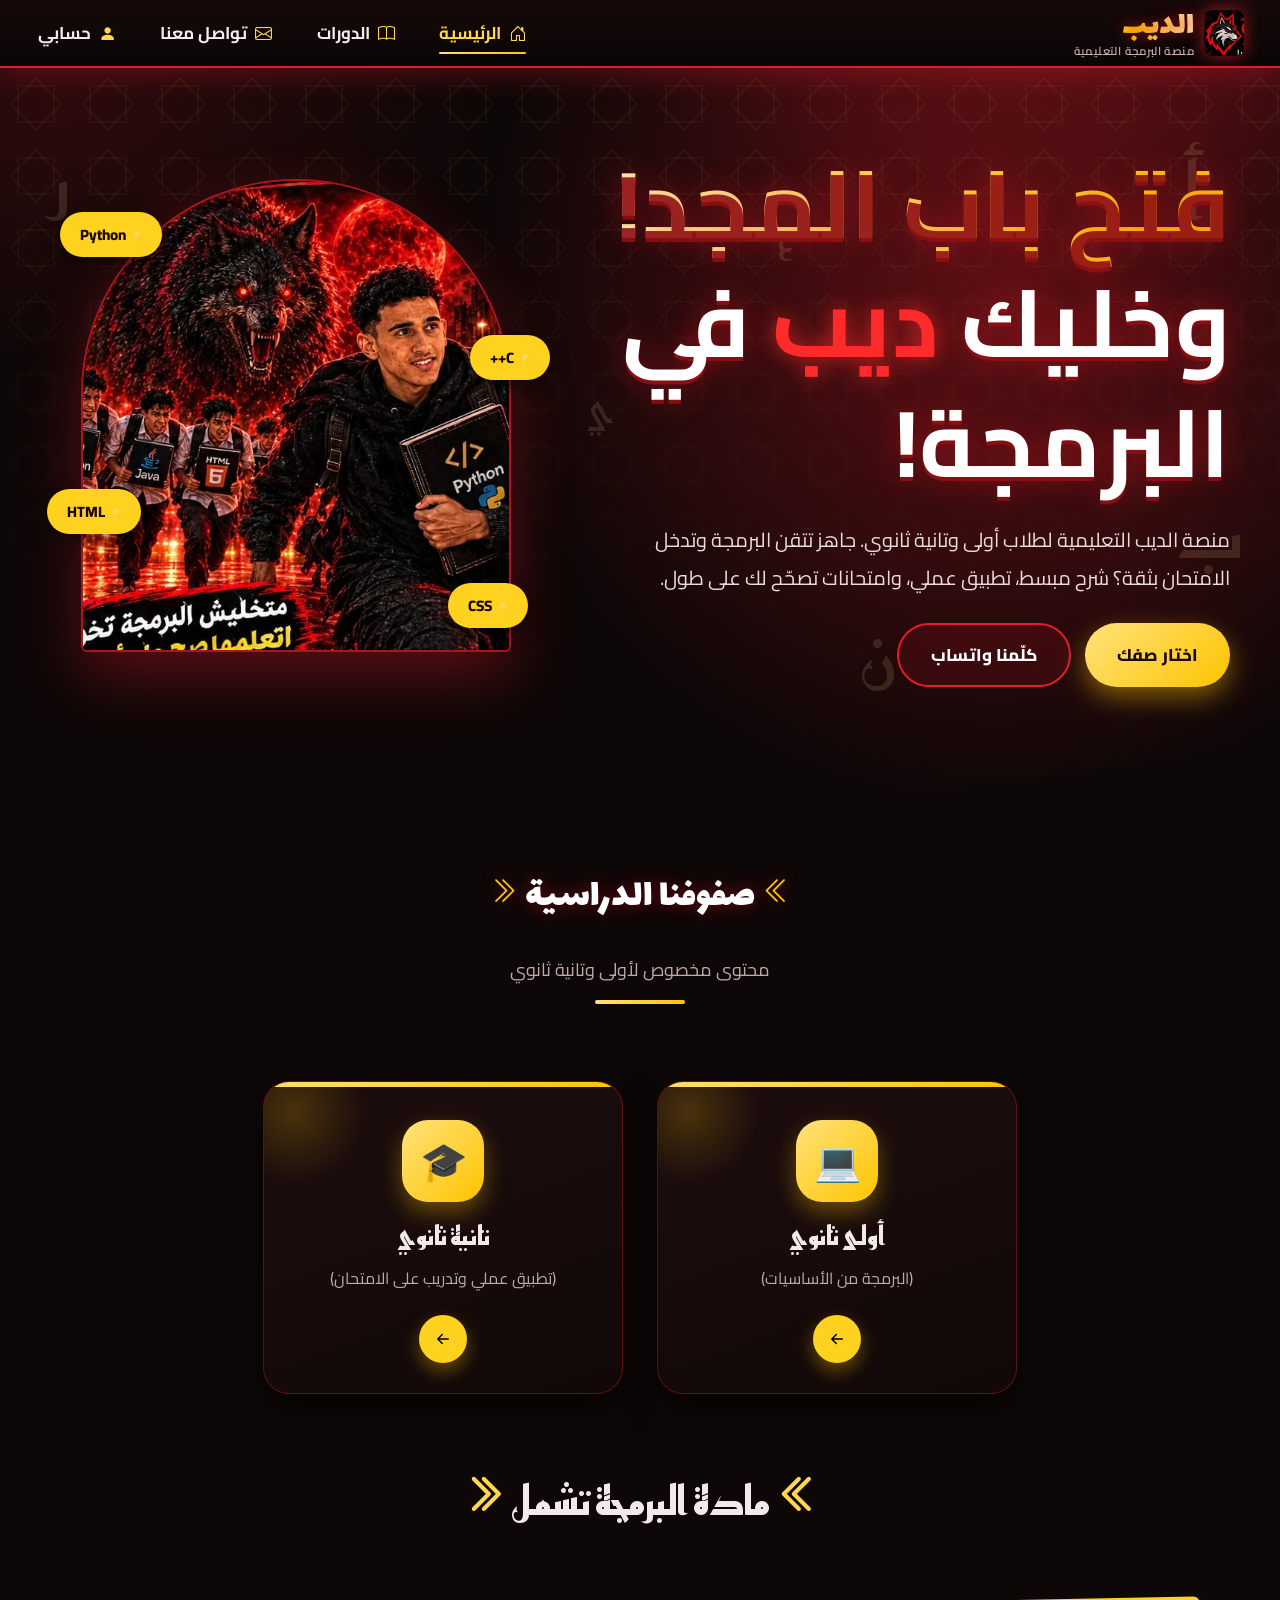
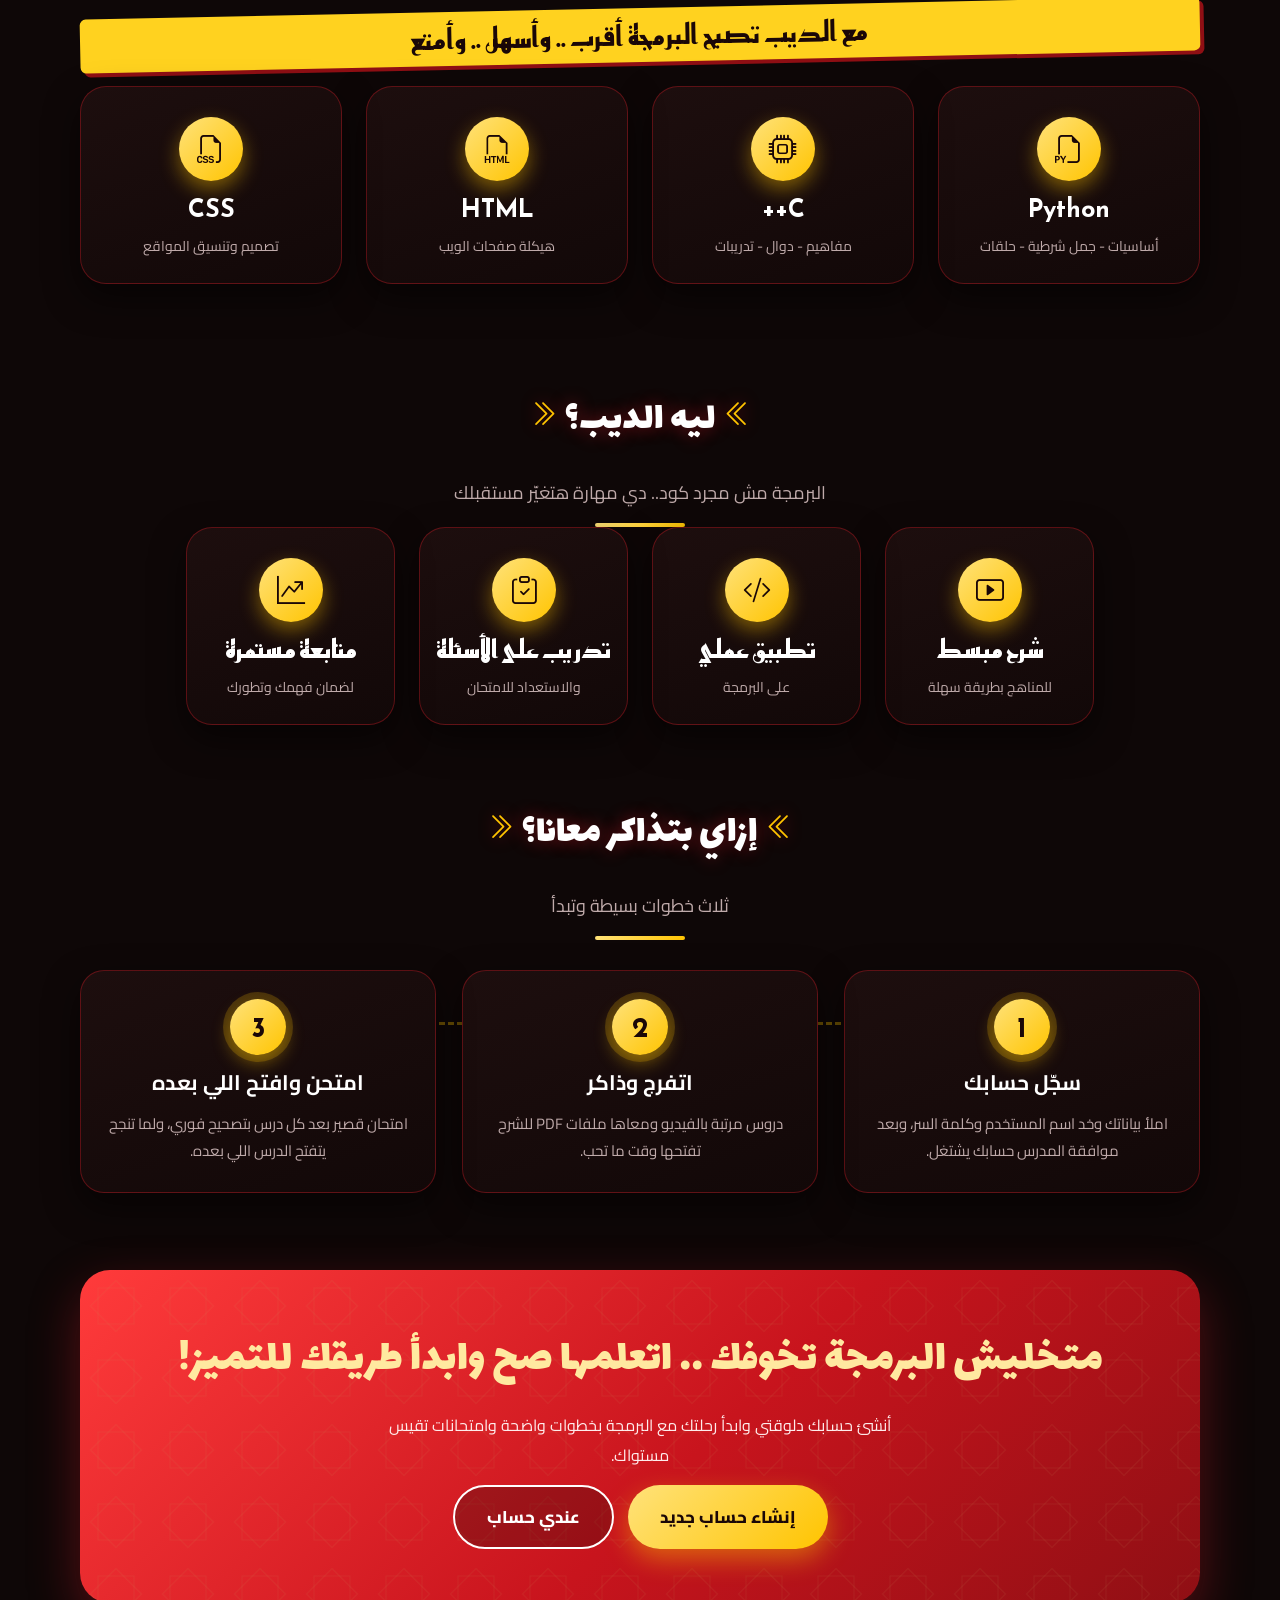
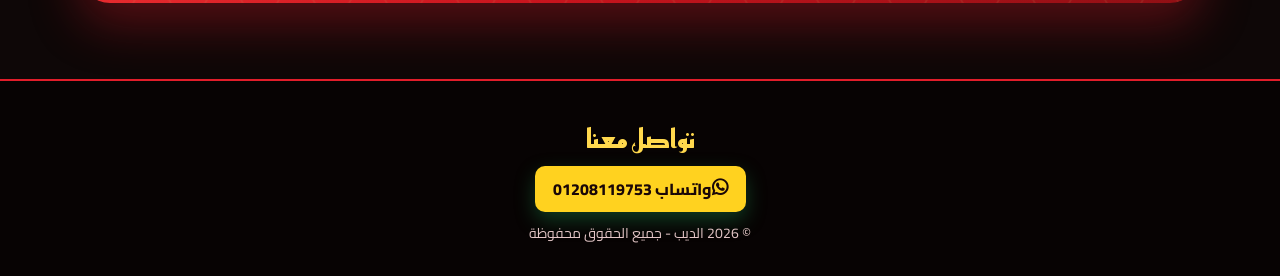
<file: index.html>
<!DOCTYPE html>
<html lang="ar" dir="rtl">
    <head>
        <meta charset="utf-8">
        <meta name="description" content="منصة الديب التعليمية: تعلّم البرمجة (Python وC++ وHTML وCSS) لطلاب أولى وتانية ثانوي بشرح مبسط وتدريب على أسئلة الامتحان">
        <meta property="og:title" content="منصة الديب التعليمية">
        <meta property="og:image" content="image/deeb-poster.webp">
        <meta name="viewport" content="width=device-width, initial-scale=1.0">
        <meta name="theme-color" content="#0a0606">
        <link rel="manifest" href="manifest.webmanifest">
        <link rel="apple-touch-icon" href="image/icons/icon-180.png">
        <meta name="mobile-web-app-capable" content="yes">
        <meta name="apple-mobile-web-app-capable" content="yes">
        <meta name="apple-mobile-web-app-status-bar-style" content="black-translucent">
        <meta name="apple-mobile-web-app-title" content="الديب">
        <link rel="preconnect" href="https://fonts.googleapis.com">
        <link rel="preconnect" href="https://fonts.gstatic.com" crossorigin>
        <link rel="stylesheet" href="css/plat.css">
        <link rel="stylesheet" href="css/media%20(1).css">
        <link rel="stylesheet" href="https://fonts.googleapis.com/css2?family=Reem+Kufi:wght@500;700&display=swap">
        <link rel="stylesheet" href="css/wow.css?v=1">
        <link rel="stylesheet" href="https://fonts.googleapis.com/css2?family=Lalezar&display=swap">
        <link rel="stylesheet" href="https://cdn.jsdelivr.net/npm/bootstrap-icons@1.11.3/font/bootstrap-icons.min.css">
        <link rel="stylesheet" href="css/deeb.css?v=8">
        <link rel="icon" type="image/png" href="image/favicon.png">
        <title>منصة الديب التعليمية</title>
    </head>
    <body>
        <nav>
            <div class="logo"><a class="brand" href="index.html" aria-label="الديب"><img class="brand_logo" src="image/deeb-logo.webp" alt="" width="40" height="46"><span class="brand_t"><span class="brand_n">الديب</span><small class="brand_s">منصة البرمجة التعليمية</small></span></a></div>
            <div class="start_1">
                <div class="main"><a href="index.html" class="link" aria-current="page">الرئيسية</a></div>
                <div class="turn"><a href="index2.html" class="link" id="link2">الدورات</a></div>
                <div class="cont"><a href="#foot_1" class="link" id="link3">تواصل معنا</a></div>
                <div class="acct"><a href="login.html" class="link" id="link4">حسابي</a></div>
            </div>
        </nav>
        <header class="hr_hero">
            <div class="hr_dust" aria-hidden="true"><i></i><i></i><i></i><i></i><i></i><i></i><i></i></div>
            <div class="hr_in">
                <div class="hr_copy">
                    <h1><span>فتح باب المجد!</span> <span>وخليك <em class="hr_red">ديب</em> في البرمجة!</span></h1>
                    <p class="hr_lead">منصة الديب التعليمية لطلاب أولى وتانية ثانوي. جاهز تتقن البرمجة وتدخل الامتحان بثقة؟ شرح مبسط، تطبيق عملي، وامتحانات تصحّح لك على طول.</p>
                    <div class="hr_cta"><a class="hr_btn g" href="#hr_stages">اختار صفك</a><a class="hr_btn o" href="#foot_1">كلّمنا واتساب</a></div>
                </div>
                <div class="hr_stage" id="hr_stage">
                    <span class="hr_chip hr_c1">Python</span><span class="hr_chip hr_c2">C++</span><span class="hr_chip hr_c3">HTML</span><span class="hr_chip hr_c4">CSS</span>
                    <div class="hr_frame" id="hr_frame"><img src="image/deeb-scene.webp" alt="الديب بعيون حمراء وطلاب بيجروا ورا مستقبل البرمجة" width="1024" height="630" fetchpriority="high"></div>
                </div>
            </div>
        </header>
        <main>
            <div class="text" id="hr_stages">
                <p class="text_1">صفوفنا الدراسية</p>
                <p class="text_2">محتوى مخصوص لأولى وتانية ثانوي</p>
            </div>
            <div class="phase">
                <div class="child1">
                    <div class="icon1">💻</div>
                    <div class="text_3">أولى ثانوي</div>
                    <div class="text_4">(البرمجة من الأساسيات)</div>
                    <div class="arrow"><a href="index4.html#g1" aria-label="أولى ثانوي"><img src="image/arrow-left-short.svg" alt="arrow-icon" class="arrow_1"></a></div>
                </div>
                <div class="child3">
                    <div class="icon3">🎓</div>
                    <div class="text_7">تانية ثانوي</div>
                    <div class="text_8">(تطبيق عملي وتدريب على الامتحان)</div>
                    <div class="arrow"><a href="index4.html#g2" aria-label="تانية ثانوي"><img src="image/arrow-left-short.svg" alt="arrow-icon" class="arrow_1"></a></div>
                </div>
            </div>
            <div class="text1"><p class="text_9">مادة البرمجة تشمل</p></div>
            <div class="hr_subj">
                <p class="hr_tag">مع الديب تصبح البرمجة أقرب .. وأسهل .. وأمتع</p>
                <div class="hr_sc"><i class="bi bi-filetype-py" aria-hidden="true"></i><b>Python</b><small>أساسيات - جمل شرطية - حلقات</small></div>
                <div class="hr_sc"><i class="bi bi-cpu" aria-hidden="true"></i><b>C++</b><small>مفاهيم - دوال - تدريبات</small></div>
                <div class="hr_sc"><i class="bi bi-filetype-html" aria-hidden="true"></i><b>HTML</b><small>هيكلة صفحات الويب</small></div>
                <div class="hr_sc"><i class="bi bi-filetype-css" aria-hidden="true"></i><b>CSS</b><small>تصميم وتنسيق المواقع</small></div>
            </div>
            <section class="deeb_feats" aria-labelledby="deeb_ft">
                <div class="text">
                    <p class="text_1" id="deeb_ft">ليه الديب؟</p>
                    <p class="text_2">البرمجة مش مجرد كود.. دي مهارة هتغيّر مستقبلك</p>
                </div>
                <div class="hr_subj deeb_grid">
                    <div class="hr_sc"><i class="bi bi-play-btn" aria-hidden="true"></i><b>شرح مبسط</b><small>للمناهج بطريقة سهلة</small></div>
                    <div class="hr_sc"><i class="bi bi-code-slash" aria-hidden="true"></i><b>تطبيق عملي</b><small>على البرمجة</small></div>
                    <div class="hr_sc"><i class="bi bi-clipboard-check" aria-hidden="true"></i><b>تدريب على الأسئلة</b><small>والاستعداد للامتحان</small></div>
                    <div class="hr_sc"><i class="bi bi-graph-up-arrow" aria-hidden="true"></i><b>متابعة مستمرة</b><small>لضمان فهمك وتطورك</small></div>
                </div>
            </section>
            <section class="wow_steps" aria-labelledby="wow_st">
                <div class="text">
                    <p class="text_1" id="wow_st">إزاي بتذاكر معانا؟</p>
                    <p class="text_2">ثلاث خطوات بسيطة وتبدأ</p>
                </div>
                <ol class="wow_ol">
                    <li><span class="wow_n">1</span><b>سجّل حسابك</b><small>املأ بياناتك وخد اسم المستخدم وكلمة السر، وبعد موافقة المدرس حسابك يشتغل.</small></li>
                    <li><span class="wow_n">2</span><b>اتفرج وذاكر</b><small>دروس مرتبة بالفيديو ومعاها ملفات PDF للشرح تفتحها وقت ما تحب.</small></li>
                    <li><span class="wow_n">3</span><b>امتحن وافتح اللي بعده</b><small>امتحان قصير بعد كل درس بتصحيح فوري، ولما تنجح يتفتح الدرس اللي بعده.</small></li>
                </ol>
            </section>
            <section class="wow_cta">
                <h2>متخليش البرمجة تخوفك .. اتعلمها صح وابدأ طريقك للتميز!</h2>
                <p>أنشئ حسابك دلوقتي وابدأ رحلتك مع البرمجة بخطوات واضحة وامتحانات تقيس مستواك.</p>
                <div class="hr_cta"><a class="hr_btn g" href="register.html">إنشاء حساب جديد</a><a class="hr_btn o" href="login.html">عندي حساب</a></div>
            </section>
        </main>
        <footer class="foot" id="foot_1">
            <p class="foot_2">تواصل معنا</p>
            <!-- غيّر الرقم هنا برقم الواتساب بتاعك (بالصيغة الدولية من غير + ولا صفر): مثال 201012345678 -->
            <a href="https://wa.me/201208119753" class="foot_3" target="_blank" rel="noopener">واتساب 01208119753</a>
            <p class="foot_4">© 2026 الديب - جميع الحقوق محفوظة</p>
        </footer>
        <script>
(function(){var f=document.getElementById('hr_frame'),s=document.getElementById('hr_stage');if(!f||matchMedia('(prefers-reduced-motion:reduce)').matches||!matchMedia('(hover:hover)').matches)return;
s.addEventListener('pointermove',function(e){var r=s.getBoundingClientRect(),x=(e.clientX-r.left)/r.width-.5,y=(e.clientY-r.top)/r.height-.5;f.style.transform='rotateY('+(x*-10)+'deg) rotateX('+(y*8)+'deg)'});
s.addEventListener('pointerleave',function(){f.style.transform=''});})();
</script>
        <script src="plat.js?v=8"></script>
            <script src="wow.js?v=8" defer></script>
    <script src="pwa.js?v=8" defer></script>
    </body>
</html>
</file>
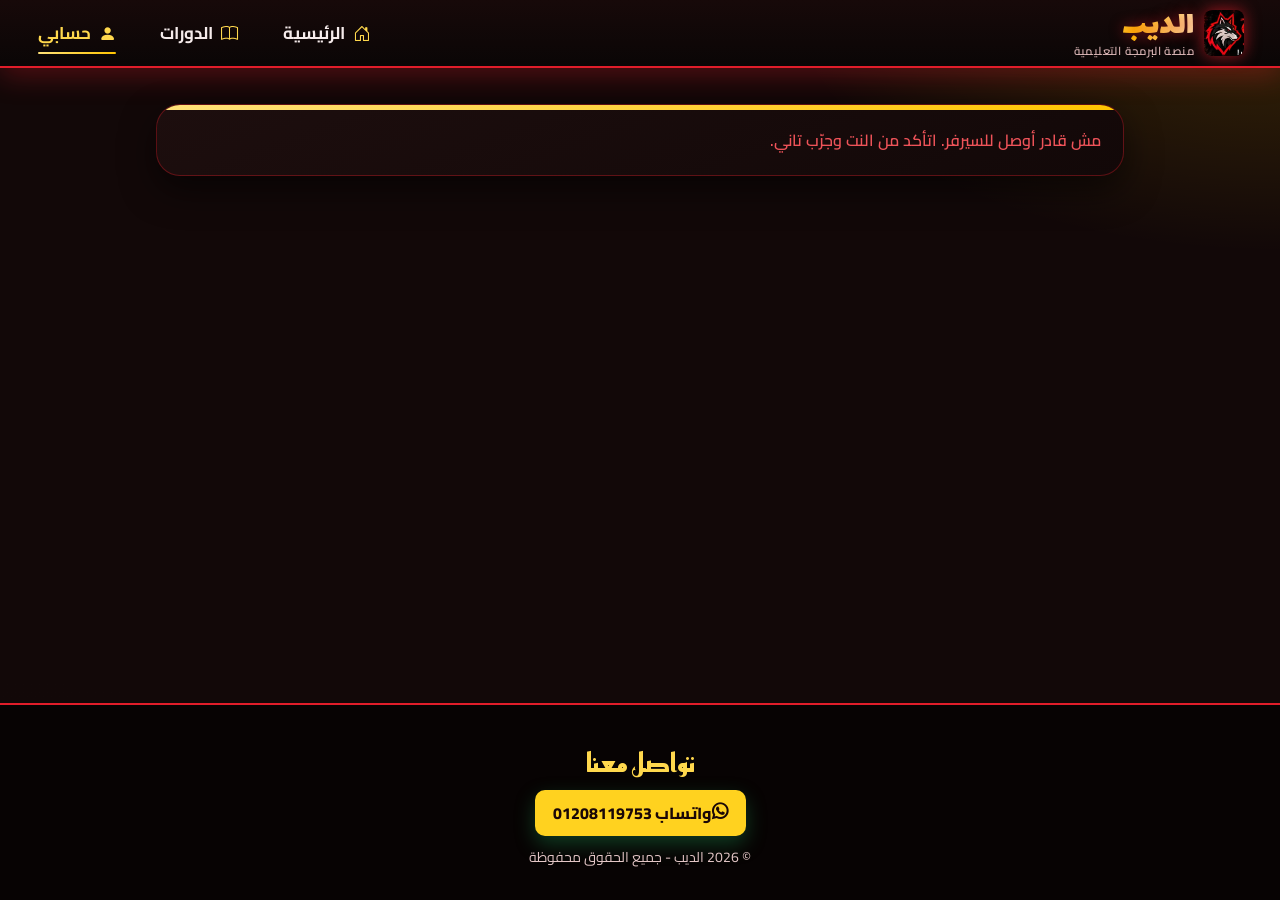
<file: dashboard.html>
<!DOCTYPE html>
<html lang="ar" dir="rtl">
    <head>
        <meta charset="utf-8">
        <meta name="viewport" content="width=device-width, initial-scale=1.0">
        <meta name="theme-color" content="#0a0606">
        <link rel="manifest" href="manifest.webmanifest">
        <link rel="apple-touch-icon" href="image/icons/icon-180.png">
        <meta name="mobile-web-app-capable" content="yes">
        <meta name="apple-mobile-web-app-capable" content="yes">
        <meta name="apple-mobile-web-app-status-bar-style" content="black-translucent">
        <meta name="apple-mobile-web-app-title" content="الديب">
        <link rel="preconnect" href="https://fonts.googleapis.com">
        <link rel="preconnect" href="https://fonts.gstatic.com" crossorigin>
        <meta name="robots" content="noindex">
        <link rel="stylesheet" href="css/plat.css">
        <link rel="stylesheet" href="css/media%20(1).css">
        <link rel="stylesheet" href="css/dash.css">
        <link rel="stylesheet" href="css/course.css?v=1">
        <link rel="stylesheet" href="https://fonts.googleapis.com/css2?family=Reem+Kufi:wght@500;700&display=swap">
        <link rel="stylesheet" href="css/wow.css?v=1">
        <link rel="stylesheet" href="https://fonts.googleapis.com/css2?family=Lalezar&display=swap">
        <link rel="stylesheet" href="https://cdn.jsdelivr.net/npm/bootstrap-icons@1.11.3/font/bootstrap-icons.min.css">
        <link rel="stylesheet" href="css/deeb.css?v=8">
        <link rel="icon" type="image/png" href="image/favicon.png">
        <title>الديب - لوحة الطالب</title>
    </head>
    <body>
        <nav>
            <div class="logo"><a class="brand" href="index.html" aria-label="الديب"><img class="brand_logo" src="image/deeb-logo.webp" alt="" width="40" height="46"><span class="brand_t"><span class="brand_n">الديب</span><small class="brand_s">منصة البرمجة التعليمية</small></span></a></div>
            <div class="start_1">
                <div class="main"><a href="index.html" class="link">الرئيسية</a></div>
                <div class="turn"><a href="index2.html" class="link" id="link2">الدورات</a></div>
                <div class="acct"><a href="login.html" class="link" id="link4" aria-current="page">حسابي</a></div>
            </div>
        </nav>
                <div class="ac_wrap" id="ac_root">
            <div class="ac_card"><p class="ac_empty">بنحمّل بياناتك...</p></div>
        </div>

        <footer class="foot" id="foot_1">
            <p class="foot_2">تواصل معنا</p>
            <a href="https://wa.me/201208119753" class="foot_3" target="_blank" rel="noopener">واتساب 01208119753</a>
            <p class="foot_4">© 2026 الديب - جميع الحقوق محفوظة</p>
        </footer>
                <script src="config.js?v=8"></script>
        <script src="api.js?v=8"></script>
        <script src="dashboard.js?v=8"></script>
            <script src="wow.js?v=8" defer></script>
    <script src="pwa.js?v=8" defer></script>
    </body>
</html>
</file>
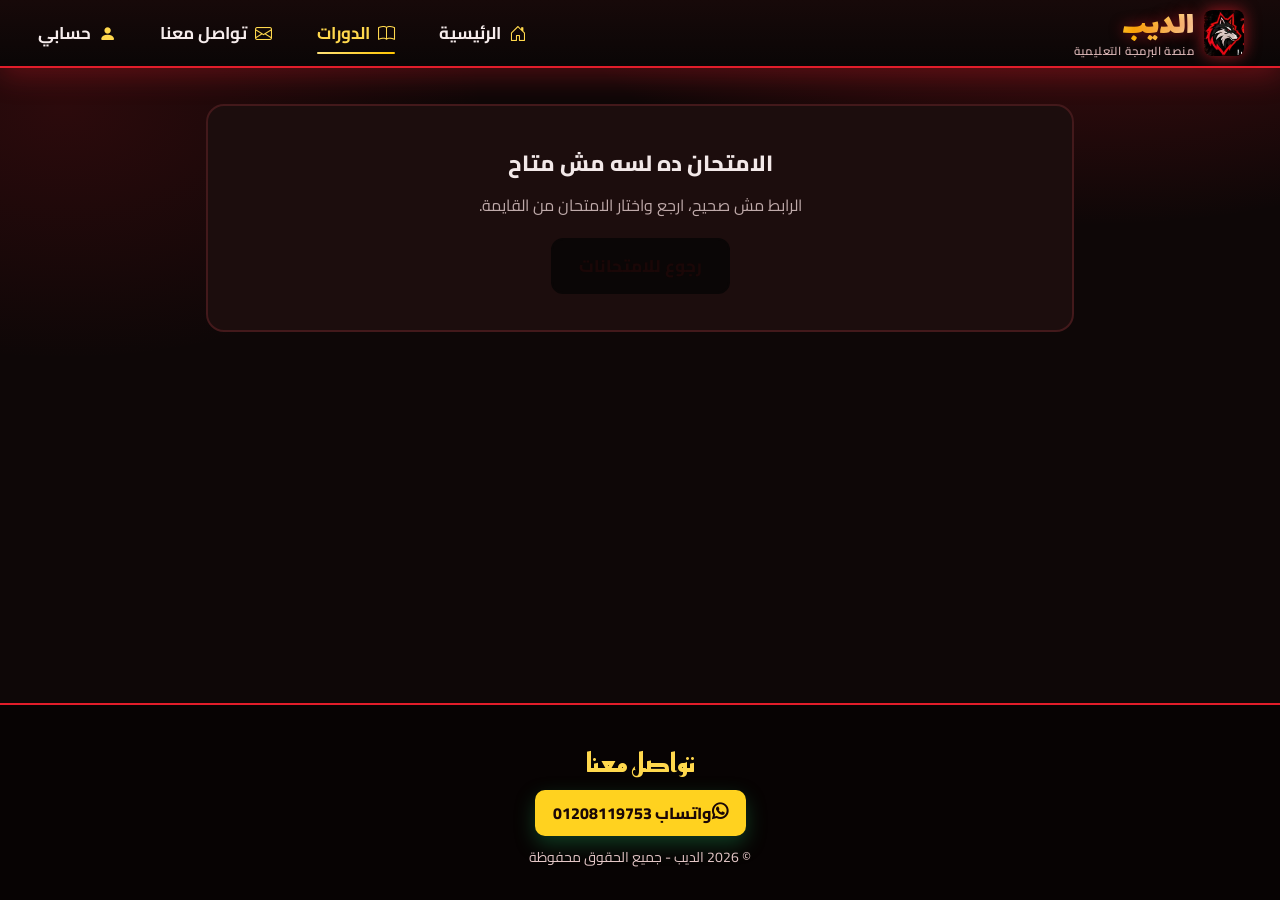
<file: exam.html>
<!DOCTYPE html>
<html lang="ar" dir="rtl">
    <head>
        <meta charset="utf-8">
        <meta name="description" content="امتحان تفاعلي بتصحيح تلقائي - منصة الديب">
        <meta name="viewport" content="width=device-width, initial-scale=1.0">
        <meta name="theme-color" content="#0a0606">
        <link rel="manifest" href="manifest.webmanifest">
        <link rel="apple-touch-icon" href="image/icons/icon-180.png">
        <meta name="mobile-web-app-capable" content="yes">
        <meta name="apple-mobile-web-app-capable" content="yes">
        <meta name="apple-mobile-web-app-status-bar-style" content="black-translucent">
        <meta name="apple-mobile-web-app-title" content="الديب">
        <link rel="preconnect" href="https://fonts.googleapis.com">
        <link rel="preconnect" href="https://fonts.gstatic.com" crossorigin>
        <link rel="stylesheet" href="css/plat.css">
        <link rel="stylesheet" href="css/media%20(1).css">
        <link rel="stylesheet" href="css/exam.css">
        <link rel="stylesheet" href="https://fonts.googleapis.com/css2?family=Reem+Kufi:wght@500;700&display=swap">
        <link rel="stylesheet" href="css/wow.css?v=1">
        <link rel="stylesheet" href="https://fonts.googleapis.com/css2?family=Lalezar&display=swap">
        <link rel="stylesheet" href="https://cdn.jsdelivr.net/npm/bootstrap-icons@1.11.3/font/bootstrap-icons.min.css">
        <link rel="stylesheet" href="css/deeb.css?v=8">
        <link rel="icon" type="image/png" href="image/favicon.png">
        <title>الديب - امتحان</title>
    </head>
    <body>
        <nav>
            <div class="logo"><a class="brand" href="index.html" aria-label="الديب"><img class="brand_logo" src="image/deeb-logo.webp" alt="" width="40" height="46"><span class="brand_t"><span class="brand_n">الديب</span><small class="brand_s">منصة البرمجة التعليمية</small></span></a></div>
            <div class="start_1">
                <div class="main"><a href="index.html" class="link">الرئيسية</a></div>
                <div class="turn"><a href="index2.html" class="link" id="link2" aria-current="page">الدورات</a></div>
                <div class="cont"><a href="#foot_1" class="link" id="link3">تواصل معنا</a></div>
                <div class="acct"><a href="login.html" class="link" id="link4">حسابي</a></div>
            </div>
        </nav>

        <!-- الامتحان بيتبني هنا بالـ JS من ملف exams-data.js حسب الرابط ?e=... -->
        <div class="qz_wrap" id="qz_root" aria-live="polite">
            <noscript>
                <div class="qz_na"><p>الامتحان محتاج JavaScript يكون شغال في المتصفح.</p></div>
            </noscript>
        </div>

        <dialog class="qz_dlg" id="qz_dlg">
            <p id="qz_dlg_t"></p>
            <div class="qz_acts">
                <button type="button" class="qz_btn b_dark" id="qz_dlg_yes">سلّم الامتحان</button>
                <button type="button" class="qz_btn b_line" id="qz_dlg_no">كمّل حل</button>
            </div>
        </dialog>

        <footer class="foot" id="foot_1">
            <p class="foot_2">تواصل معنا</p>
            <a href="https://wa.me/201208119753" class="foot_3" target="_blank" rel="noopener">واتساب 01208119753</a>
            <p class="foot_4">© 2026 الديب - جميع الحقوق محفوظة</p>
        </footer>
        <script src="exams-data.js?v=8"></script>
        <script src="exam.js?v=8"></script>
            <script src="wow.js?v=8" defer></script>
    <script src="pwa.js?v=8" defer></script>
    </body>
</html>
</file>
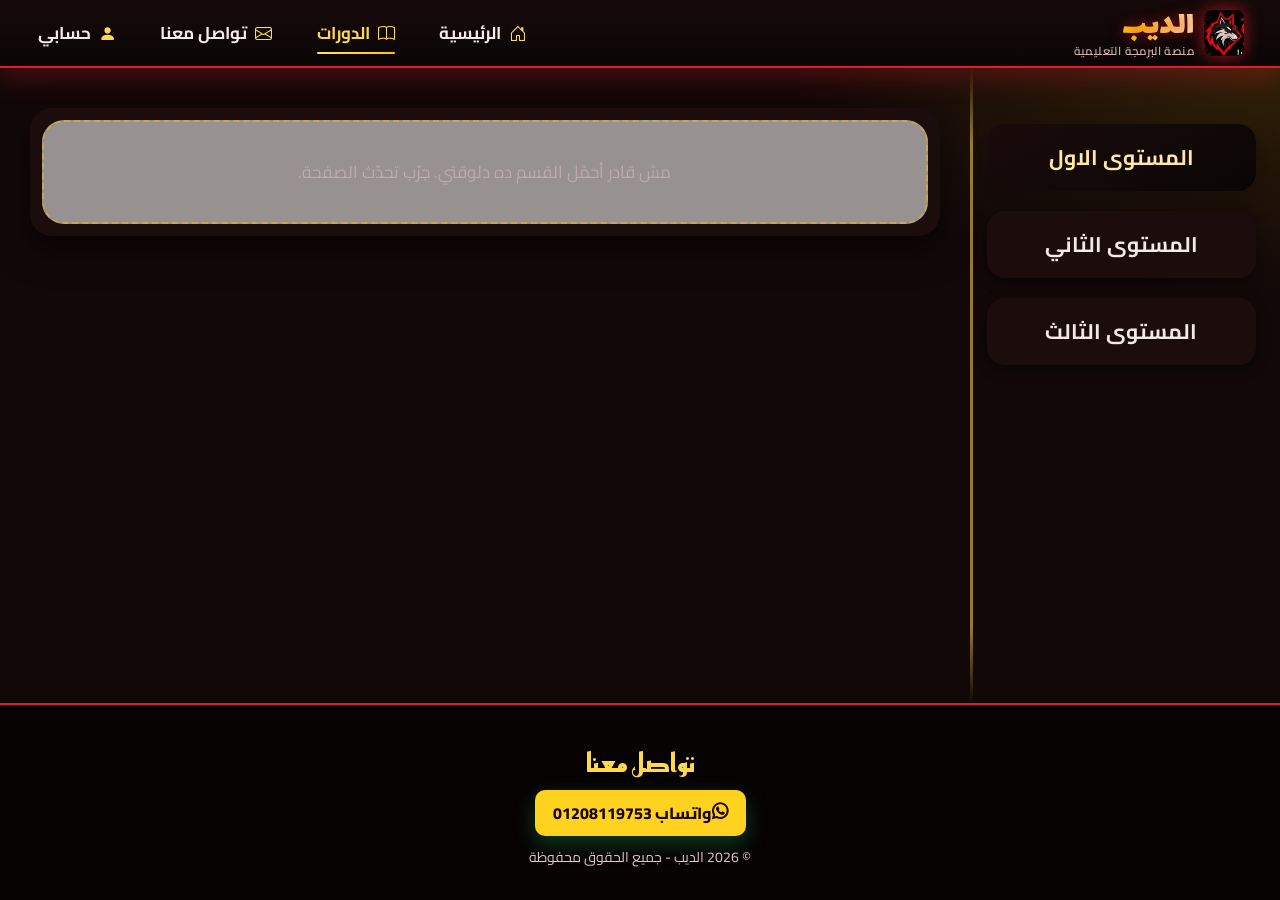
<file: index2.html>
<!DOCTYPE html>
<html lang="ar" dir="rtl">
    <head>
        <meta charset="utf-8">
        <meta name="description" content="دورات منصة الديب لشرح مادة اللغة العربية">
        <meta name="viewport" content="width=device-width, initial-scale=1.0">
        <meta name="theme-color" content="#0a0606">
        <link rel="manifest" href="manifest.webmanifest">
        <link rel="apple-touch-icon" href="image/icons/icon-180.png">
        <meta name="mobile-web-app-capable" content="yes">
        <meta name="apple-mobile-web-app-capable" content="yes">
        <meta name="apple-mobile-web-app-status-bar-style" content="black-translucent">
        <meta name="apple-mobile-web-app-title" content="الديب">
        <link rel="preconnect" href="https://fonts.googleapis.com">
        <link rel="preconnect" href="https://fonts.gstatic.com" crossorigin>
        <link rel="stylesheet" href="css/plat.css">
        <link rel="stylesheet" href="css/media%20(1).css">
        <link rel="stylesheet" href="https://fonts.googleapis.com/css2?family=Reem+Kufi:wght@500;700&display=swap">
        <link rel="stylesheet" href="css/wow.css?v=1">
        <link rel="stylesheet" href="https://fonts.googleapis.com/css2?family=Lalezar&display=swap">
        <link rel="stylesheet" href="https://cdn.jsdelivr.net/npm/bootstrap-icons@1.11.3/font/bootstrap-icons.min.css">
        <link rel="stylesheet" href="css/deeb.css?v=8">
        <link rel="icon" type="image/png" href="image/favicon.png">
        <title>الديب</title>
    </head>
    <body>
        <nav>
            <div class="logo"><a class="brand" href="index.html" aria-label="الديب"><img class="brand_logo" src="image/deeb-logo.webp" alt="" width="40" height="46"><span class="brand_t"><span class="brand_n">الديب</span><small class="brand_s">منصة البرمجة التعليمية</small></span></a></div>
            <div class="start_1">
                <div class="main"><a href="index.html" class="link">الرئيسية</a></div>
                <div class="turn"><a href="index2.html" class="link" id="link2" aria-current="page">الدورات</a></div>
                <div class="cont"><a href="#foot_1" class="link" id="link3">تواصل معنا</a></div>
                <div class="acct"><a href="login.html" class="link" id="link4">حسابي</a></div>
            </div>
        </nav>
        <div class="parent">
            <aside>
                <div class="child4"><button id="child4" class="child10">المستوى الاول</button></div>
                <div class="child6"><button id="child6" class="child10">المستوى الثاني</button></div>
                <div class="child8"><button id="child8" class="child10">المستوى الثالث</button></div>
            </aside>
            <div class="line"></div>
            <section class="level1">
                <div class="lv_courses" data-grade="1" data-area="courses"></div>
            </section>
            <section class="level2">
                <div class="lv_courses" data-grade="2" data-area="courses"></div>
            </section>
            <section class="level3">
                <div class="lv_courses" data-grade="3" data-area="courses"></div>
            </section>
        </div>
        <footer class="foot" id="foot_1">
            <p class="foot_2">تواصل معنا</p>
            <!-- غيّر الرقم هنا برقم الواتساب بتاعك (بالصيغة الدولية من غير + ولا صفر): مثال 201012345678 -->
            <a href="https://wa.me/201208119753" class="foot_3" target="_blank" rel="noopener">واتساب 01208119753</a>
            <p class="foot_4">© 2026 الديب - جميع الحقوق محفوظة</p>
        </footer>
        <script src="plat.js?v=8"></script>
        <script src="config.js?v=8"></script>
        <script src="api.js?v=8"></script>
        <script src="course-cards.js?v=8" data-stage="general"></script>
            <script src="wow.js?v=8" defer></script>
    <script src="pwa.js?v=8" defer></script>
    </body>
</html>
</file>
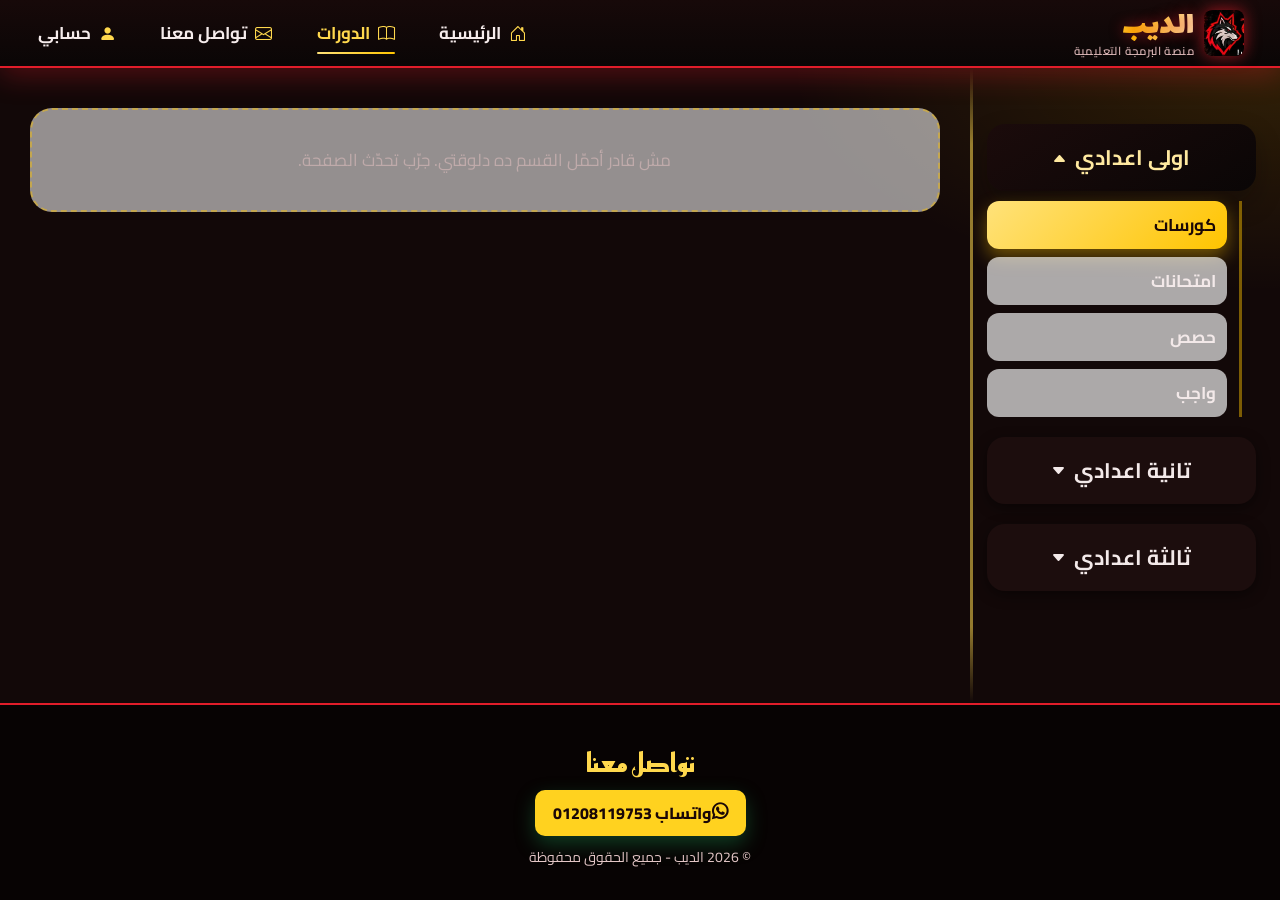
<file: index3.html>
<!DOCTYPE html>
<html lang="ar" dir="rtl">
    <head>
        <meta charset="utf-8">
        <meta name="description" content="دورات المرحلة الاعدادية - منصة الديب">
        <meta name="viewport" content="width=device-width, initial-scale=1.0">
        <meta name="theme-color" content="#0a0606">
        <link rel="preconnect" href="https://fonts.googleapis.com">
        <link rel="preconnect" href="https://fonts.gstatic.com" crossorigin>
        <link rel="stylesheet" href="css/plat.css">
        <link rel="stylesheet" href="css/media%20(1).css">
        <link rel="stylesheet" href="https://fonts.googleapis.com/css2?family=Reem+Kufi:wght@500;700&display=swap">
        <link rel="stylesheet" href="css/wow.css?v=1">
        <link rel="stylesheet" href="https://fonts.googleapis.com/css2?family=Lalezar&display=swap">
        <link rel="stylesheet" href="https://cdn.jsdelivr.net/npm/bootstrap-icons@1.11.3/font/bootstrap-icons.min.css">
        <link rel="stylesheet" href="css/deeb.css?v=4">
        <link rel="icon" type="image/png" href="image/favicon.png">
        <title>الديب</title>
    </head>
    <body>
        <nav>
            <div class="logo"><a class="brand" href="index.html" aria-label="الديب"><img class="brand_logo" src="image/deeb-logo.webp" alt="" width="40" height="46"><span class="brand_t"><span class="brand_n">الديب</span><small class="brand_s">منصة البرمجة التعليمية</small></span></a></div>
            <div class="start_1">
                <div class="main"><a href="index.html" class="link">الرئيسية</a></div>
                <div class="turn"><a href="index2.html" class="link" id="link2" aria-current="page">الدورات</a></div>
                <div class="cont"><a href="#foot_1" class="link" id="link3">تواصل معنا</a></div>
                <div class="acct"><a href="login.html" class="link" id="link4">حسابي</a></div>
            </div>
        </nav>
        <div class="parent">
            <aside>
                <div class="child4">
                    <button id="child4" class="child10">اولى اعدادي</button>
                    <div class="sub4">
                        <button id="sub4_1" class="child11">كورسات</button>
                        <button id="sub4_2" class="child11">امتحانات</button>
                        <button id="sub4_3" class="child11">حصص</button>
                        <button id="sub4_4" class="child11">واجب</button>
                    </div>
                </div>
                <div class="child6">
                    <button id="child6" class="child10">تانية اعدادي</button>
                    <div class="sub6">
                        <button id="sub6_1" class="child11">كورسات</button>
                        <button id="sub6_2" class="child11">امتحانات</button>
                        <button id="sub6_3" class="child11">حصص</button>
                        <button id="sub6_4" class="child11">واجب</button>
                    </div>
                </div>
                <div class="child8">
                    <button id="child8" class="child10">ثالثة اعدادي</button>
                    <div class="sub8">
                        <button id="sub8_1" class="child11">كورسات</button>
                        <button id="sub8_2" class="child11">امتحانات</button>
                        <button id="sub8_3" class="child11">حصص</button>
                        <button id="sub8_4" class="child11">واجب</button>
                    </div>
                </div>
            </aside>
            <div class="line"></div>

            <!-- ============ أولى اعدادي ============ -->
            <section class="level1">
                <div class="part4_1" data-grade="1" data-area="courses"></div>
                <div class="part4_2" data-grade="1" data-area="exams">
                    <div class="up4_2">
                        <p class="name1">ابعت ورقة إجابتك للمدرس على الواتساب</p>
                        <input type="text" class="user1" placeholder="اسمك" maxlength="60">
                        <input type="file" class="file1" accept="image/*,.pdf">
                        <button type="button" class="send1">رفع</button>
                        <p class="note1"></p>
                    </div>
                    <h3 class="hd1">امتحانات الشهر</h3>
                    <div data-kind="month"><a href="exam.html?e=prep_4_7_1"><img src="image/exam.svg" alt="امتحان شهر أكتوبر" class="exam1" loading="lazy"></a><p class="name1">امتحان شهر أكتوبر</p></div>
                    <div data-kind="month"><a href="exam.html?e=prep_4_7_2"><img src="image/exam.svg" alt="امتحان شهر نوفمبر" class="exam1" loading="lazy"></a><p class="name1">امتحان شهر نوفمبر</p></div>
                    <div data-kind="month"><a href="exam.html?e=prep_4_7_3"><img src="image/exam.svg" alt="امتحان شهر ديسمبر" class="exam1" loading="lazy"></a><p class="name1">امتحان شهر ديسمبر</p></div>
                    <h3 class="hd1">امتحانات الحصة</h3>
                    <div data-kind="session"><a href="exam.html?e=prep_4_8_1"><img src="image/exam.svg" alt="امتحان الحصة الأولى" class="exam1" loading="lazy"></a><p class="name1">امتحان الحصة الأولى</p></div>
                    <div data-kind="session"><a href="exam.html?e=prep_4_8_2"><img src="image/exam.svg" alt="امتحان الحصة الثانية" class="exam1" loading="lazy"></a><p class="name1">امتحان الحصة الثانية</p></div>
                    <div data-kind="session"><a href="exam.html?e=prep_4_8_3"><img src="image/exam.svg" alt="امتحان الحصة الثالثة" class="exam1" loading="lazy"></a><p class="name1">امتحان الحصة الثالثة</p></div>
                </div>
                <div class="part4_3" data-grade="1" data-area="sessions"></div>
                <div class="part4_4" data-grade="1" data-area="homework"></div>
            </section>

            <!-- ============ تانية اعدادي ============ -->
            <section class="level2">
                <div class="part6_1" data-grade="2" data-area="courses"></div>
                <div class="part6_2" data-grade="2" data-area="exams">
                    <div class="up6_2">
                        <p class="name2">ابعت ورقة إجابتك للمدرس على الواتساب</p>
                        <input type="text" class="user2" placeholder="اسمك" maxlength="60">
                        <input type="file" class="file2" accept="image/*,.pdf">
                        <button type="button" class="send2">رفع</button>
                        <p class="note2"></p>
                    </div>
                    <h3 class="hd2">امتحانات الشهر</h3>
                    <div data-kind="month"><a href="exam.html?e=prep_6_7_1"><img src="image/exam.svg" alt="امتحان شهر أكتوبر" class="exam2" loading="lazy"></a><p class="name2">امتحان شهر أكتوبر</p></div>
                    <div data-kind="month"><a href="exam.html?e=prep_6_7_2"><img src="image/exam.svg" alt="امتحان شهر نوفمبر" class="exam2" loading="lazy"></a><p class="name2">امتحان شهر نوفمبر</p></div>
                    <div data-kind="month"><a href="exam.html?e=prep_6_7_3"><img src="image/exam.svg" alt="امتحان شهر ديسمبر" class="exam2" loading="lazy"></a><p class="name2">امتحان شهر ديسمبر</p></div>
                    <h3 class="hd2">امتحانات الحصة</h3>
                    <div data-kind="session"><a href="exam.html?e=prep_6_8_1"><img src="image/exam.svg" alt="امتحان الحصة الأولى" class="exam2" loading="lazy"></a><p class="name2">امتحان الحصة الأولى</p></div>
                    <div data-kind="session"><a href="exam.html?e=prep_6_8_2"><img src="image/exam.svg" alt="امتحان الحصة الثانية" class="exam2" loading="lazy"></a><p class="name2">امتحان الحصة الثانية</p></div>
                    <div data-kind="session"><a href="exam.html?e=prep_6_8_3"><img src="image/exam.svg" alt="امتحان الحصة الثالثة" class="exam2" loading="lazy"></a><p class="name2">امتحان الحصة الثالثة</p></div>
                </div>
                <div class="part6_3" data-grade="2" data-area="sessions"></div>
                <div class="part6_4" data-grade="2" data-area="homework"></div>
            </section>

            <!-- ============ ثالثة اعدادي ============ -->
            <section class="level3">
                <div class="part8_1" data-grade="3" data-area="courses"></div>
                <div class="part8_2" data-grade="3" data-area="exams">
                    <div class="up8_2">
                        <p class="name3">ابعت ورقة إجابتك للمدرس على الواتساب</p>
                        <input type="text" class="user3" placeholder="اسمك" maxlength="60">
                        <input type="file" class="file3" accept="image/*,.pdf">
                        <button type="button" class="send3">رفع</button>
                        <p class="note3"></p>
                    </div>
                    <h3 class="hd3">امتحانات الشهر</h3>
                    <div data-kind="month"><a href="exam.html?e=prep_8_7_1"><img src="image/exam.svg" alt="امتحان شهر أكتوبر" class="exam3" loading="lazy"></a><p class="name3">امتحان شهر أكتوبر</p></div>
                    <div data-kind="month"><a href="exam.html?e=prep_8_7_2"><img src="image/exam.svg" alt="امتحان شهر نوفمبر" class="exam3" loading="lazy"></a><p class="name3">امتحان شهر نوفمبر</p></div>
                    <div data-kind="month"><a href="exam.html?e=prep_8_7_3"><img src="image/exam.svg" alt="امتحان شهر ديسمبر" class="exam3" loading="lazy"></a><p class="name3">امتحان شهر ديسمبر</p></div>
                    <h3 class="hd3">امتحانات الحصة</h3>
                    <div data-kind="session"><a href="exam.html?e=prep_8_8_1"><img src="image/exam.svg" alt="امتحان الحصة الأولى" class="exam3" loading="lazy"></a><p class="name3">امتحان الحصة الأولى</p></div>
                    <div data-kind="session"><a href="exam.html?e=prep_8_8_2"><img src="image/exam.svg" alt="امتحان الحصة الثانية" class="exam3" loading="lazy"></a><p class="name3">امتحان الحصة الثانية</p></div>
                    <div data-kind="session"><a href="exam.html?e=prep_8_8_3"><img src="image/exam.svg" alt="امتحان الحصة الثالثة" class="exam3" loading="lazy"></a><p class="name3">امتحان الحصة الثالثة</p></div>
                </div>
                <div class="part8_3" data-grade="3" data-area="sessions"></div>
                <div class="part8_4" data-grade="3" data-area="homework"></div>
            </section>
        </div>
        <footer class="foot" id="foot_1">
            <p class="foot_2">تواصل معنا</p>
            <a href="https://wa.me/201208119753" class="foot_3" target="_blank" rel="noopener">واتساب 01208119753</a>
            <p class="foot_4">© 2026 الديب - جميع الحقوق محفوظة</p>
        </footer>
        <script src="plat.js"></script>
        <script src="config.js"></script>
        <script src="api.js"></script>
        <script src="course-cards.js" data-stage="prep"></script>
        <script src="exam-cards.js" data-stage="prep"></script>
            <script src="wow.js" defer></script>
    </body>
</html>
</file>
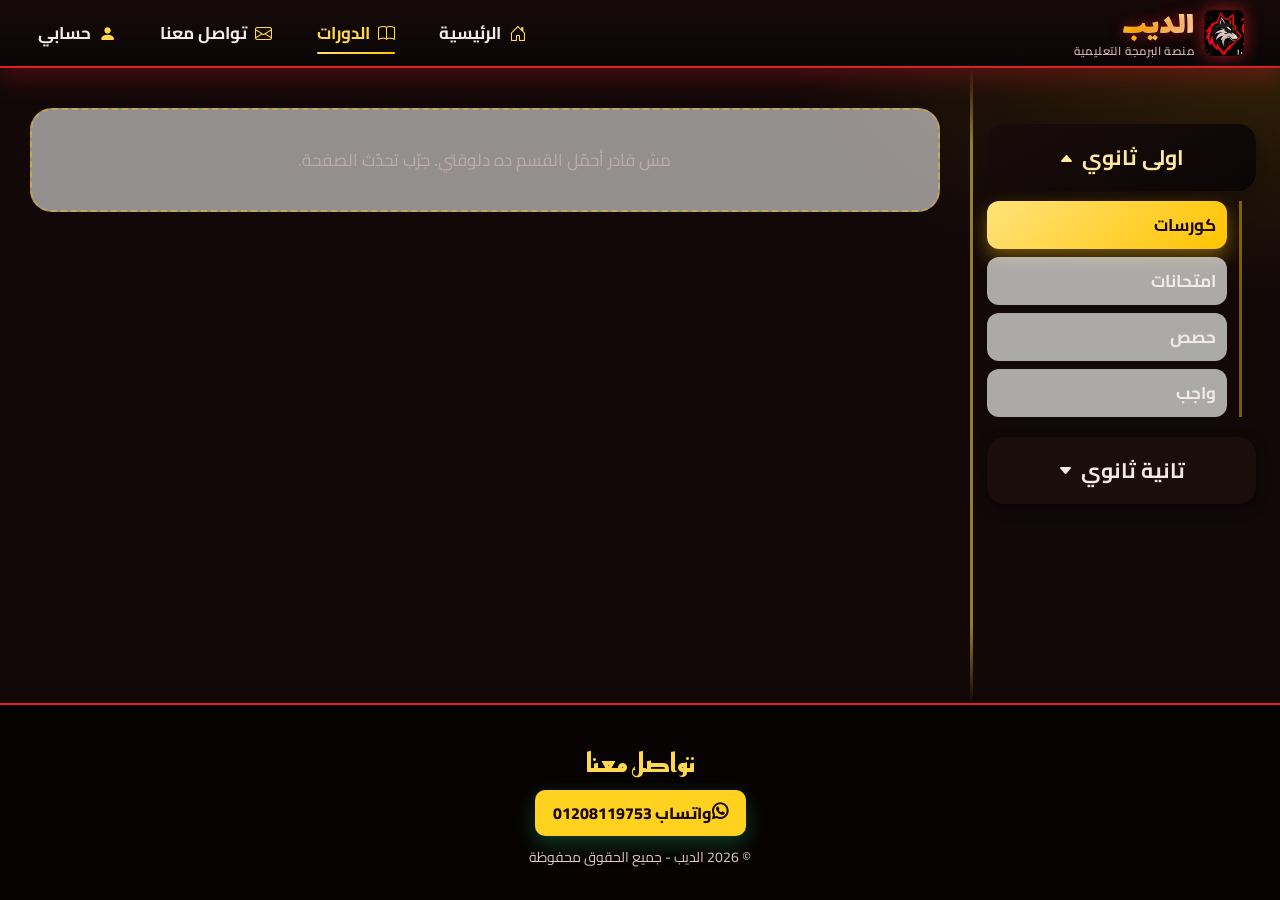
<file: index4.html>
<!DOCTYPE html>
<html lang="ar" dir="rtl">
    <head>
        <meta charset="utf-8">
        <meta name="description" content="دورات المرحلة الثانوية - منصة الديب">
        <meta name="viewport" content="width=device-width, initial-scale=1.0">
        <meta name="theme-color" content="#0a0606">
        <link rel="manifest" href="manifest.webmanifest">
        <link rel="apple-touch-icon" href="image/icons/icon-180.png">
        <meta name="mobile-web-app-capable" content="yes">
        <meta name="apple-mobile-web-app-capable" content="yes">
        <meta name="apple-mobile-web-app-status-bar-style" content="black-translucent">
        <meta name="apple-mobile-web-app-title" content="الديب">
        <link rel="preconnect" href="https://fonts.googleapis.com">
        <link rel="preconnect" href="https://fonts.gstatic.com" crossorigin>
        <link rel="stylesheet" href="css/plat.css">
        <link rel="stylesheet" href="css/media%20(1).css">
        <link rel="stylesheet" href="https://fonts.googleapis.com/css2?family=Reem+Kufi:wght@500;700&display=swap">
        <link rel="stylesheet" href="css/wow.css?v=1">
        <link rel="stylesheet" href="https://fonts.googleapis.com/css2?family=Lalezar&display=swap">
        <link rel="stylesheet" href="https://cdn.jsdelivr.net/npm/bootstrap-icons@1.11.3/font/bootstrap-icons.min.css">
        <link rel="stylesheet" href="css/deeb.css?v=8">
        <link rel="icon" type="image/png" href="image/favicon.png">
        <title>الديب</title>
    </head>
    <body>
        <nav>
            <div class="logo"><a class="brand" href="index.html" aria-label="الديب"><img class="brand_logo" src="image/deeb-logo.webp" alt="" width="40" height="46"><span class="brand_t"><span class="brand_n">الديب</span><small class="brand_s">منصة البرمجة التعليمية</small></span></a></div>
            <div class="start_1">
                <div class="main"><a href="index.html" class="link">الرئيسية</a></div>
                <div class="turn"><a href="index2.html" class="link" id="link2" aria-current="page">الدورات</a></div>
                <div class="cont"><a href="#foot_1" class="link" id="link3">تواصل معنا</a></div>
                <div class="acct"><a href="login.html" class="link" id="link4">حسابي</a></div>
            </div>
        </nav>
        <div class="parent">
            <aside>
                <div class="child4">
                    <button id="child4" class="child10">اولى ثانوي</button>
                    <div class="sub4">
                        <button id="sub4_1" class="child11">كورسات</button>
                        <button id="sub4_2" class="child11">امتحانات</button>
                        <button id="sub4_3" class="child11">حصص</button>
                        <button id="sub4_4" class="child11">واجب</button>
                    </div>
                </div>
                <div class="child6">
                    <button id="child6" class="child10">تانية ثانوي</button>
                    <div class="sub6">
                        <button id="sub6_1" class="child11">كورسات</button>
                        <button id="sub6_2" class="child11">امتحانات</button>
                        <button id="sub6_3" class="child11">حصص</button>
                        <button id="sub6_4" class="child11">واجب</button>
                    </div>
                </div>
            </aside>
            <div class="line"></div>

            <!-- ============ أولى ثانوي ============ -->
            <section class="level1">
                <div class="part4_1" data-grade="1" data-area="courses"></div>
                <div class="part4_2" data-grade="1" data-area="exams">
                    <div class="up4_2">
                        <p class="name1">ابعت ورقة إجابتك للمدرس على الواتساب</p>
                        <input type="text" class="user1" placeholder="اسمك" maxlength="60">
                        <input type="file" class="file1" accept="image/*,.pdf">
                        <button type="button" class="send1">رفع</button>
                        <p class="note1"></p>
                    </div>
                    <h3 class="hd1">امتحانات الشهر</h3>
                    <div data-kind="month"><a href="exam.html?e=sec_4_7_1"><img src="image/exam.svg" alt="امتحان شهر اكتوبر" class="exam1" loading="lazy"></a><p class="name1">امتحان شهر أكتوبر</p></div>
                    <div data-kind="month"><a href="exam.html?e=sec_4_7_2"><img src="image/exam.svg" alt="امتحان شهر نوفمبر" class="exam1" loading="lazy"></a><p class="name1">امتحان شهر نوفمبر</p></div>
                    <div data-kind="month"><a href="exam.html?e=sec_4_7_3"><img src="image/exam.svg" alt="امتحان شهر ديسمبر" class="exam1" loading="lazy"></a><p class="name1">امتحان شهر ديسمبر</p></div>
                    <h3 class="hd1">امتحانات الحصة</h3>
                    <div data-kind="session"><a href="exam.html?e=sec_4_8_1"><img src="image/WhatsApp Image 2026-10-16 at 9.10.300 AM.jpeg" alt="امتحان الحصة الأولى" class="exam1" loading="lazy"></a><p class="name1">امتحان الحصة الأولى</p></div>
                    <div data-kind="session"><a href="exam.html?e=sec_4_8_2"><img src="image/exam.svg" alt="امتحان الحصة الثانية" class="exam1" loading="lazy"></a><p class="name1">امتحان الحصة الثانية</p></div>
                    <div data-kind="session"><a href="exam.html?e=sec_4_8_3"><img src="image/exam.svg" alt="امتحان الحصة الثالثة" class="exam1" loading="lazy"></a><p class="name1">امتحان الحصة الثالثة</p></div>
                </div>
                <div class="part4_3" data-grade="1" data-area="sessions"></div>
                <div class="part4_4" data-grade="1" data-area="homework"></div>
            </section>

            <!-- ============ تانية ثانوي ============ -->
            <section class="level2">
                <div class="part6_1" data-grade="2" data-area="courses"></div>
                <div class="part6_2" data-grade="2" data-area="exams">
                    <div class="up6_2">
                        <p class="name2">ابعت ورقة إجابتك للمدرس على الواتساب</p>
                        <input type="text" class="user2" placeholder="اسمك" maxlength="60">
                        <input type="file" class="file2" accept="image/*,.pdf">
                        <button type="button" class="send2">رفع</button>
                        <p class="note2"></p>
                    </div>
                    <h3 class="hd2">امتحانات الشهر</h3>
                    <div data-kind="month"><a href="exam.html?e=sec_6_7_1"><img src="image/exam.svg" alt="امتحان شهر أكتوبر" class="exam2" loading="lazy"></a><p class="name2">امتحان شهر أكتوبر</p></div>
                    <div data-kind="month"><a href="exam.html?e=sec_6_7_2"><img src="image/exam.svg" alt="امتحان شهر نوفمبر" class="exam2" loading="lazy"></a><p class="name2">امتحان شهر نوفمبر</p></div>
                    <div data-kind="month"><a href="exam.html?e=sec_6_7_3"><img src="image/exam.svg" alt="امتحان شهر ديسمبر" class="exam2" loading="lazy"></a><p class="name2">امتحان شهر ديسمبر</p></div>
                    <h3 class="hd2">امتحانات الحصة</h3>
                    <div data-kind="session"><a href="exam.html?e=sec_6_8_1"><img src="image/exam.svg" alt="امتحان الحصة الأولى" class="exam2" loading="lazy"></a><p class="name2">امتحان الحصة الأولى</p></div>
                    <div data-kind="session"><a href="exam.html?e=sec_6_8_2"><img src="image/exam.svg" alt="امتحان الحصة الثانية" class="exam2" loading="lazy"></a><p class="name2">امتحان الحصة الثانية</p></div>
                    <div data-kind="session"><a href="exam.html?e=sec_6_8_3"><img src="image/exam.svg" alt="امتحان الحصة الثالثة" class="exam2" loading="lazy"></a><p class="name2">امتحان الحصة الثالثة</p></div>
                </div>
                <div class="part6_3" data-grade="2" data-area="sessions"></div>
                <div class="part6_4" data-grade="2" data-area="homework"></div>
            </section>
        </div>
        <footer class="foot" id="foot_1">
            <p class="foot_2">تواصل معنا</p>
            <a href="https://wa.me/201208119753" class="foot_3" target="_blank" rel="noopener">واتساب 01208119753</a>
            <p class="foot_4">© 2026 الديب - جميع الحقوق محفوظة</p>
        </footer>
        <script src="plat.js?v=8"></script>
        <script src="config.js?v=8"></script>
        <script src="api.js?v=8"></script>
        <script src="course-cards.js?v=8" data-stage="secondary"></script>
        <script src="exam-cards.js?v=8" data-stage="secondary"></script>
            <script src="wow.js?v=8" defer></script>
    <script>
(function(){function go(){var b=document.getElementById(location.hash==='#g2'?'child6':'child4');if(b)b.click();}
if(location.hash==='#g2'||location.hash==='#g1'){window.addEventListener('load',function(){setTimeout(go,60);});}})();
</script>
    <script src="pwa.js?v=8" defer></script>
    </body>
</html>
</file>
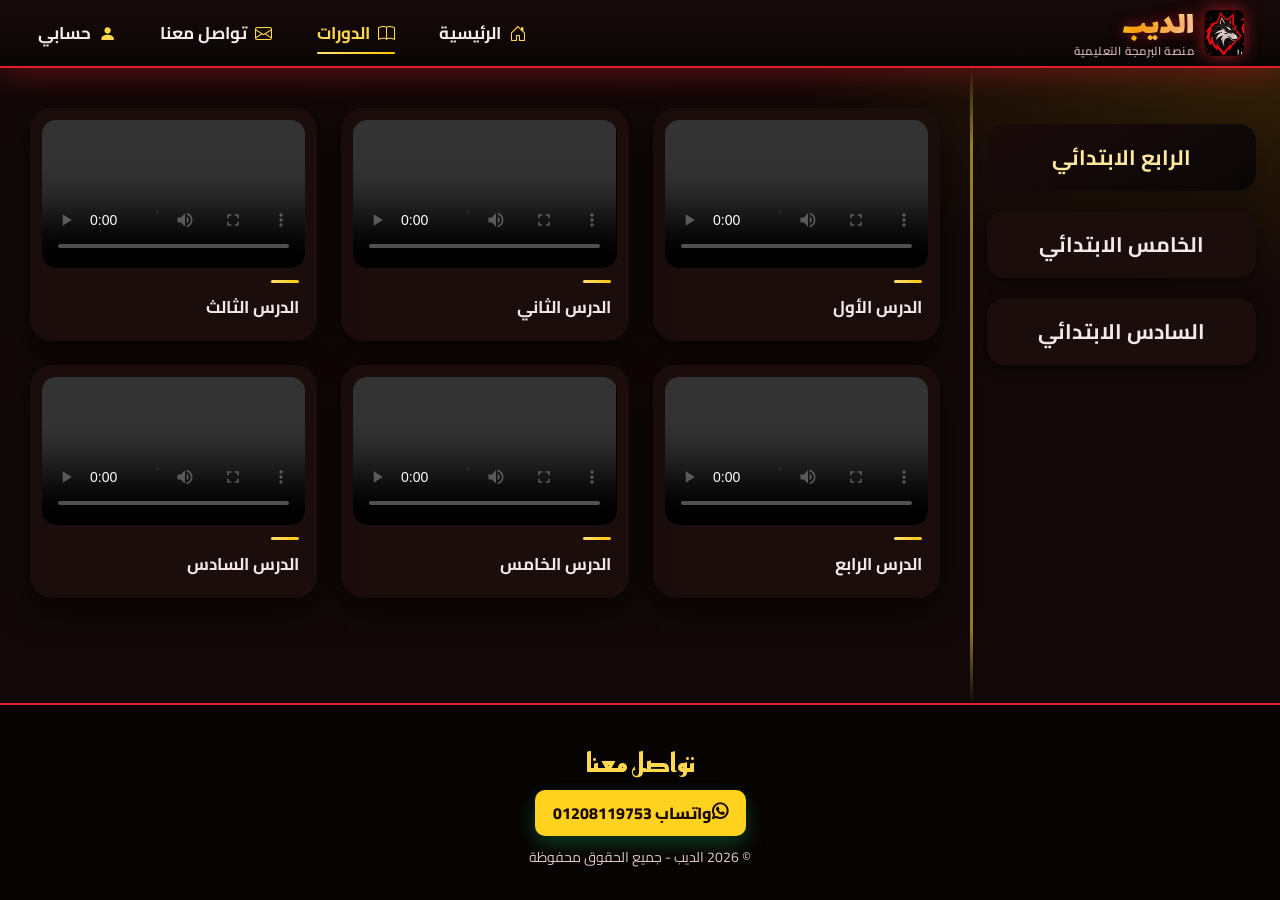
<file: index5.html>
<!DOCTYPE html>
<html lang="ar" dir="rtl">
    <head>
        <meta charset="utf-8">
        <meta name="description" content="دورات المرحلة الابتدائية - منصة الديب">
        <meta name="viewport" content="width=device-width, initial-scale=1.0">
        <meta name="theme-color" content="#0a0606">
        <link rel="preconnect" href="https://fonts.googleapis.com">
        <link rel="preconnect" href="https://fonts.gstatic.com" crossorigin>
        <link rel="stylesheet" href="css/plat.css">
        <link rel="stylesheet" href="css/media%20(1).css">
        <link rel="stylesheet" href="https://fonts.googleapis.com/css2?family=Reem+Kufi:wght@500;700&display=swap">
        <link rel="stylesheet" href="css/wow.css?v=1">
        <link rel="stylesheet" href="https://fonts.googleapis.com/css2?family=Lalezar&display=swap">
        <link rel="stylesheet" href="https://cdn.jsdelivr.net/npm/bootstrap-icons@1.11.3/font/bootstrap-icons.min.css">
        <link rel="stylesheet" href="css/deeb.css?v=4">
        <link rel="icon" type="image/png" href="image/favicon.png">
        <title>الديب</title>
    </head>
    <body>
        <nav>
            <div class="logo"><a class="brand" href="index.html" aria-label="الديب"><img class="brand_logo" src="image/deeb-logo.webp" alt="" width="40" height="46"><span class="brand_t"><span class="brand_n">الديب</span><small class="brand_s">منصة البرمجة التعليمية</small></span></a></div>
            <div class="start_1">
                <div class="main"><a href="index.html" class="link">الرئيسية</a></div>
                <div class="turn"><a href="index2.html" class="link" id="link2" aria-current="page">الدورات</a></div>
                <div class="cont"><a href="#foot_1" class="link" id="link3">تواصل معنا</a></div>
                <div class="acct"><a href="login.html" class="link" id="link4">حسابي</a></div>
            </div>
        </nav>
        <div class="parent">
            <aside>
                <div class="child4"><button id="child4" class="child10">الرابع الابتدائي</button></div>
                <div class="child6"><button id="child6" class="child10">الخامس الابتدائي</button></div>
                <div class="child8"><button id="child8" class="child10">السادس الابتدائي</button></div>
            </aside>
            <div class="line"></div>
            <section class="level1">
                <div><video src="" class="video1" controls controlsList="nodownload" preload="none" playsinline></video><p class="name1">الدرس الأول</p></div>
                <div><video src="" class="video1" controls controlsList="nodownload" preload="none" playsinline></video><p class="name1">الدرس الثاني</p></div>
                <div><video src="" class="video1" controls controlsList="nodownload" preload="none" playsinline></video><p class="name1">الدرس الثالث</p></div>
                <div><video src="" class="video1" controls controlsList="nodownload" preload="none" playsinline></video><p class="name1">الدرس الرابع</p></div>
                <div><video src="" class="video1" controls controlsList="nodownload" preload="none" playsinline></video><p class="name1">الدرس الخامس</p></div>
                <div><video src="" class="video1" controls controlsList="nodownload" preload="none" playsinline></video><p class="name1">الدرس السادس</p></div>
            </section>
            <section class="level2">
                <div><video src="" class="video2" controls controlsList="nodownload" preload="none" playsinline></video><p class="name2">الدرس الأول</p></div>
                <div><video src="" class="video2" controls controlsList="nodownload" preload="none" playsinline></video><p class="name2">الدرس الثاني</p></div>
                <div><video src="" class="video2" controls controlsList="nodownload" preload="none" playsinline></video><p class="name2">الدرس الثالث</p></div>
                <div><video src="" class="video2" controls controlsList="nodownload" preload="none" playsinline></video><p class="name2">الدرس الرابع</p></div>
                <div><video src="" class="video2" controls controlsList="nodownload" preload="none" playsinline></video><p class="name2">الدرس الخامس</p></div>
                <div><video src="" class="video2" controls controlsList="nodownload" preload="none" playsinline></video><p class="name2">الدرس السادس</p></div>
            </section>
            <section class="level3">
                <div><video src="" class="video3" controls controlsList="nodownload" preload="none" playsinline></video><p class="name3">الدرس الأول</p></div>
                <div><video src="" class="video3" controls controlsList="nodownload" preload="none" playsinline></video><p class="name3">الدرس الثاني</p></div>
                <div><video src="" class="video3" controls controlsList="nodownload" preload="none" playsinline></video><p class="name3">الدرس الثالث</p></div>
                <div><video src="" class="video3" controls controlsList="nodownload" preload="none" playsinline></video><p class="name3">الدرس الرابع</p></div>
                <div><video src="" class="video3" controls controlsList="nodownload" preload="none" playsinline></video><p class="name3">الدرس الخامس</p></div>
                <div><video src="" class="video3" controls controlsList="nodownload" preload="none" playsinline></video><p class="name3">الدرس السادس</p></div>
            </section>
        </div>
        <footer class="foot" id="foot_1">
            <p class="foot_2">تواصل معنا</p>
            <!-- غيّر الرقم هنا برقم الواتساب بتاعك (بالصيغة الدولية من غير + ولا صفر): مثال 201012345678 -->
            <a href="https://wa.me/201208119753" class="foot_3" target="_blank" rel="noopener">واتساب 01208119753</a>
            <p class="foot_4">© 2026 الديب - جميع الحقوق محفوظة</p>
        </footer>
        <script src="plat.js"></script>
            <script src="wow.js" defer></script>
    </body>
</html>
</file>
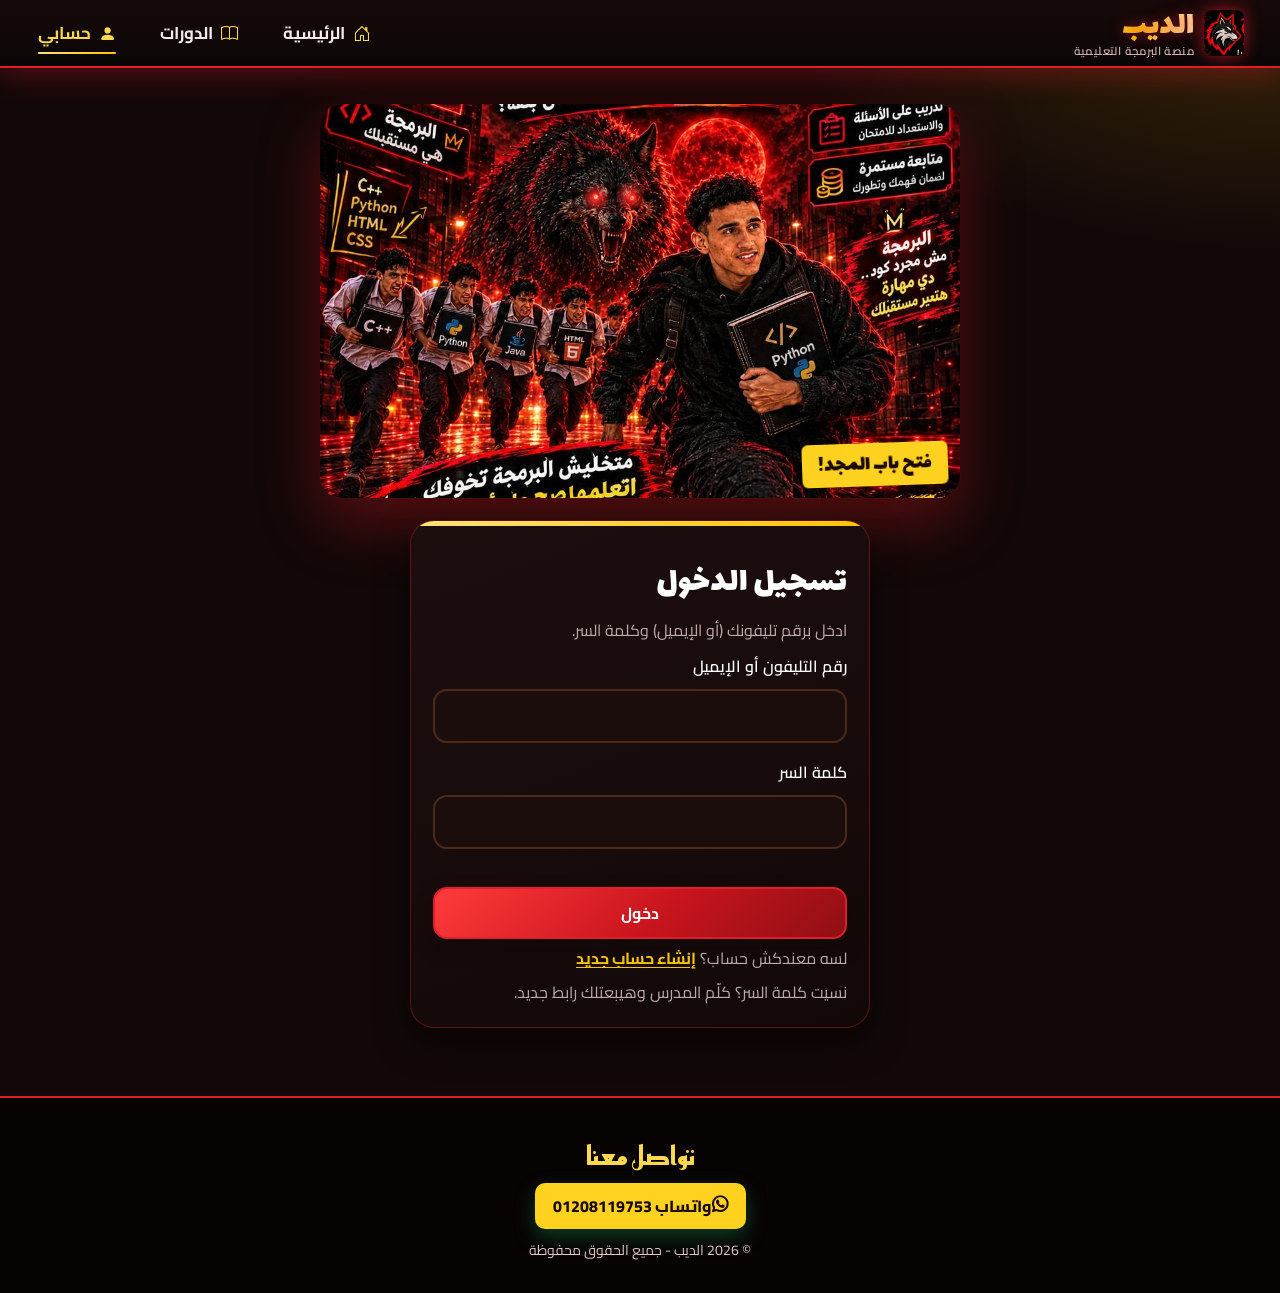
<file: login.html>
<!DOCTYPE html>
<html lang="ar" dir="rtl">
    <head>
        <meta charset="utf-8">
        <meta name="viewport" content="width=device-width, initial-scale=1.0">
        <meta name="theme-color" content="#0a0606">
        <link rel="manifest" href="manifest.webmanifest">
        <link rel="apple-touch-icon" href="image/icons/icon-180.png">
        <meta name="mobile-web-app-capable" content="yes">
        <meta name="apple-mobile-web-app-capable" content="yes">
        <meta name="apple-mobile-web-app-status-bar-style" content="black-translucent">
        <meta name="apple-mobile-web-app-title" content="الديب">
        <link rel="preconnect" href="https://fonts.googleapis.com">
        <link rel="preconnect" href="https://fonts.gstatic.com" crossorigin>
        <meta name="robots" content="noindex">
        <link rel="stylesheet" href="css/plat.css">
        <link rel="stylesheet" href="css/media%20(1).css">
        <link rel="stylesheet" href="css/dash.css">
        <link rel="stylesheet" href="https://fonts.googleapis.com/css2?family=Reem+Kufi:wght@500;700&display=swap">
        <link rel="stylesheet" href="css/wow.css?v=1">
        <link rel="stylesheet" href="https://fonts.googleapis.com/css2?family=Lalezar&display=swap">
        <link rel="stylesheet" href="css/login-scene.css?v=1">
        <link rel="stylesheet" href="https://cdn.jsdelivr.net/npm/bootstrap-icons@1.11.3/font/bootstrap-icons.min.css">
        <link rel="stylesheet" href="css/deeb.css?v=8">
        <link rel="icon" type="image/png" href="image/favicon.png">
        <title>الديب - تسجيل الدخول</title>
    </head>
    <body>
        <nav>
            <div class="logo"><a class="brand" href="index.html" aria-label="الديب"><img class="brand_logo" src="image/deeb-logo.webp" alt="" width="40" height="46"><span class="brand_t"><span class="brand_n">الديب</span><small class="brand_s">منصة البرمجة التعليمية</small></span></a></div>
            <div class="start_1">
                <div class="main"><a href="index.html" class="link">الرئيسية</a></div>
                <div class="turn"><a href="index2.html" class="link" id="link2">الدورات</a></div>
                <div class="acct"><a href="login.html" class="link" id="link4" aria-current="page">حسابي</a></div>
            </div>
        </nav>
        <div class="lg_stage">
            <figure class="lg_scene" role="img" aria-label="الديب بعيون حمراء وطلاب بيجروا ورا مستقبل البرمجة">
                <img class="lg_img" src="image/deeb-scene.webp" alt="" width="1024" height="630" decoding="async" fetchpriority="high">
                <i class="lg_eye" style="left:43.2%;top:23.8%"></i>
                <i class="lg_eye" style="left:48.4%;top:23.4%"></i>
                <figcaption class="lg_cap">فتح باب المجد!</figcaption>
            </figure>
            <div class="ac_wrap ac_narrow">
            <div class="ac_card">
                <h1 class="ac_h1">تسجيل الدخول</h1>
                <p class="ac_sub">ادخل برقم تليفونك (أو الإيميل) وكلمة السر.</p>
                <form class="ac_form" id="ac_login" novalidate>
                    <label for="ac_email">رقم التليفون أو الإيميل</label>
                    <input type="text" id="ac_email" autocomplete="username" inputmode="text" dir="ltr" maxlength="254" required>
                    <label for="ac_pass">كلمة السر</label>
                    <input type="password" id="ac_pass" autocomplete="current-password" required>
                    <div id="ac_codebox" class="ac_hidden">
                        <label for="ac_code">كود التحقق (من تطبيق المصادقة، أو كود الطوارئ)</label>
                        <input type="text" id="ac_code" autocomplete="one-time-code" inputmode="text" dir="ltr" maxlength="12">
                    </div>
                    <p class="ac_msg" id="ac_err" role="alert"></p>
                    <button type="submit" class="ac_btn b_dark" id="ac_go">دخول</button>
                </form>
                <p class="ac_sub">لسه معندكش حساب؟ <a href="register.html" class="ac_a">إنشاء حساب جديد</a></p>
                <p class="ac_sub">نسيت كلمة السر؟ كلّم المدرس وهيبعتلك رابط جديد.</p>
            </div>
            </div>
        </div>
        <footer class="foot" id="foot_1">
            <p class="foot_2">تواصل معنا</p>
            <a href="https://wa.me/201208119753" class="foot_3" target="_blank" rel="noopener">واتساب 01208119753</a>
            <p class="foot_4">© 2026 الديب - جميع الحقوق محفوظة</p>
        </footer>
        <script src="config.js?v=8"></script>
        <script src="api.js?v=8"></script>
        <script src="login.js?v=8"></script>
            <script src="wow.js?v=8" defer></script>
    <script src="pwa.js?v=8" defer></script>
    </body>
</html>
</file>
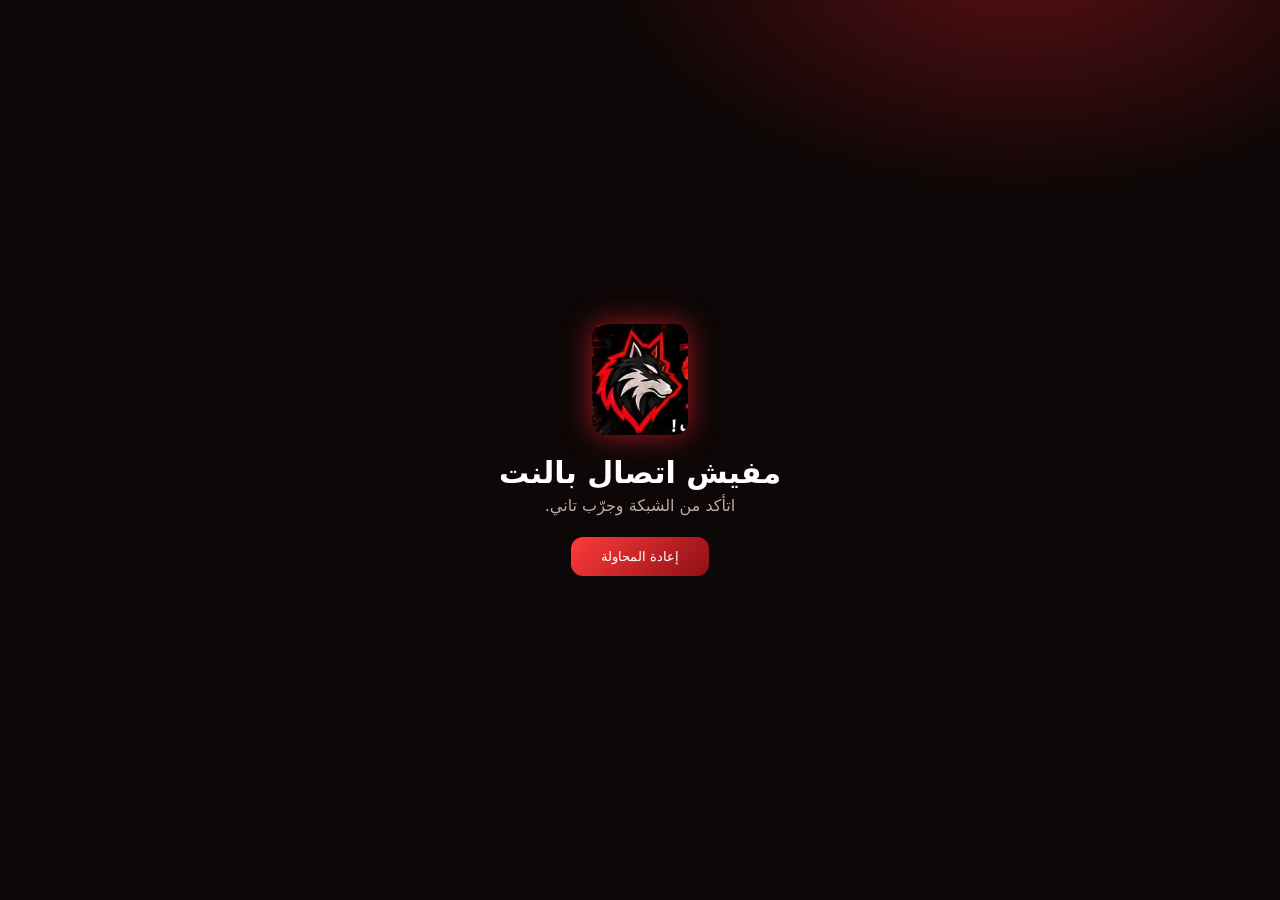
<file: offline.html>
<!DOCTYPE html>
<html lang="ar" dir="rtl">
<head>
<meta charset="utf-8"><meta name="viewport" content="width=device-width, initial-scale=1">
<meta name="theme-color" content="#0a0606">
<title>مفيش اتصال - الديب</title>
<style>
body{margin:0;min-height:100vh;display:grid;place-items:center;text-align:center;padding:24px;box-sizing:border-box;background:radial-gradient(700px 400px at 80% -5%,rgba(225,29,42,.35),transparent 60%),#0e0707;color:#f3e9e9;font-family:'Cairo',system-ui,sans-serif}
img{width:96px;height:auto;border-radius:14px;filter:drop-shadow(0 0 14px rgba(225,29,42,.7))}
h1{font-size:30px;margin:16px 0 6px;color:#fff}p{color:#bfaaaa;margin:0 0 22px}
button{background:linear-gradient(135deg,#ff3b3b,#8f0f14);color:#fff;border:0;border-radius:12px;padding:12px 30px;font:800 17px inherit;cursor:pointer}
</style></head>
<body><main><img src="image/deeb-logo.webp" alt=""><h1>مفيش اتصال بالنت</h1><p>اتأكد من الشبكة وجرّب تاني.</p><button onclick="location.reload()">إعادة المحاولة</button></main></body></html>
</file>
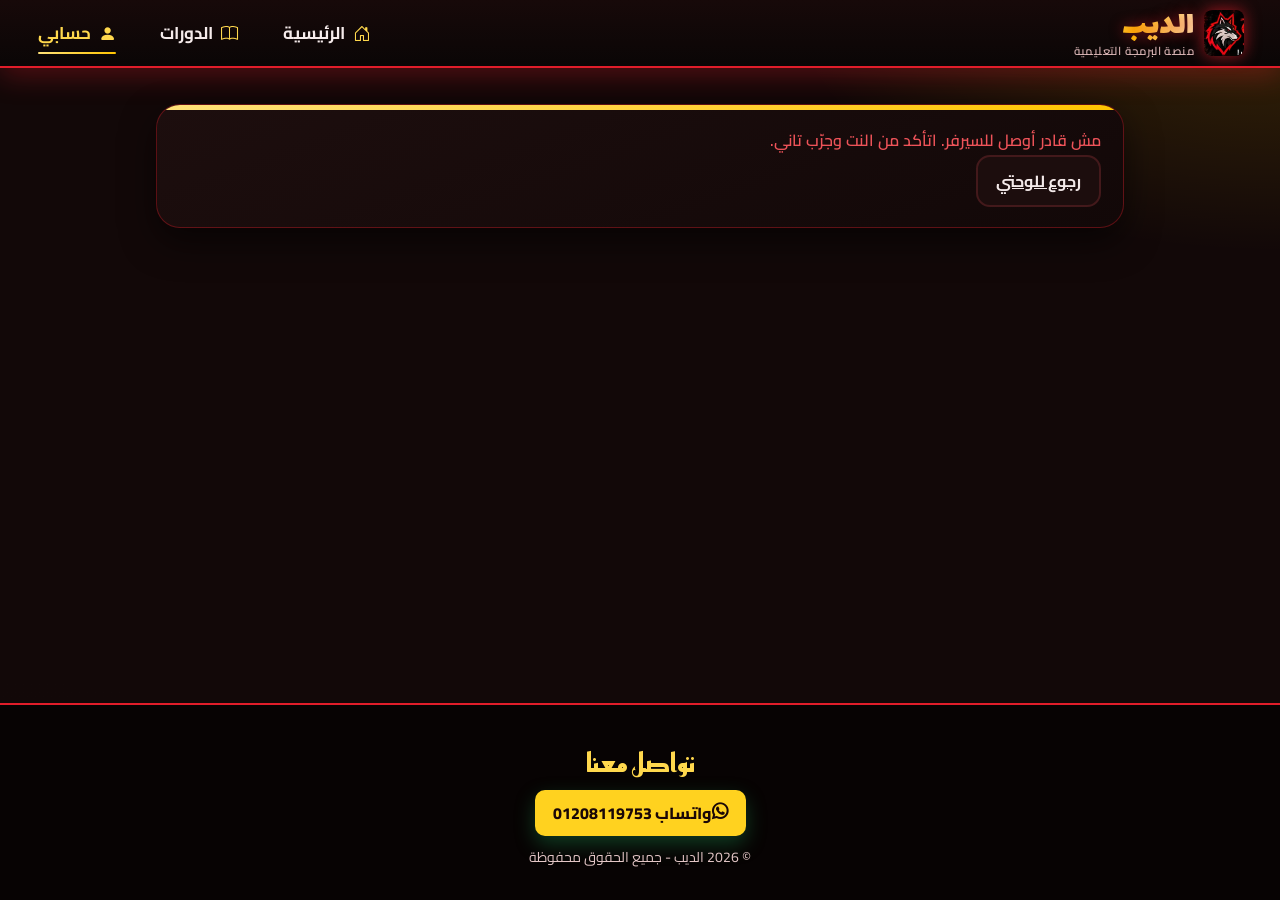
<file: paper.html>
<!DOCTYPE html>
<html lang="ar" dir="rtl">
    <head>
        <meta charset="utf-8">
        <meta name="viewport" content="width=device-width, initial-scale=1.0">
        <meta name="theme-color" content="#0a0606">
        <link rel="manifest" href="manifest.webmanifest">
        <link rel="apple-touch-icon" href="image/icons/icon-180.png">
        <meta name="mobile-web-app-capable" content="yes">
        <meta name="apple-mobile-web-app-capable" content="yes">
        <meta name="apple-mobile-web-app-status-bar-style" content="black-translucent">
        <meta name="apple-mobile-web-app-title" content="الديب">
        <link rel="preconnect" href="https://fonts.googleapis.com">
        <link rel="preconnect" href="https://fonts.gstatic.com" crossorigin>
        <meta name="robots" content="noindex">
        <link rel="stylesheet" href="css/plat.css">
        <link rel="stylesheet" href="css/media%20(1).css">
        <link rel="stylesheet" href="css/dash.css">
        <link rel="stylesheet" href="https://fonts.googleapis.com/css2?family=Reem+Kufi:wght@500;700&display=swap">
        <link rel="stylesheet" href="css/wow.css?v=1">
        <link rel="stylesheet" href="https://fonts.googleapis.com/css2?family=Lalezar&display=swap">
        <link rel="stylesheet" href="https://cdn.jsdelivr.net/npm/bootstrap-icons@1.11.3/font/bootstrap-icons.min.css">
        <link rel="stylesheet" href="css/deeb.css?v=8">
        <link rel="icon" type="image/png" href="image/favicon.png">
        <title>الديب - امتحان</title>
    </head>
    <body>
        <nav>
            <div class="logo"><a class="brand" href="index.html" aria-label="الديب"><img class="brand_logo" src="image/deeb-logo.webp" alt="" width="40" height="46"><span class="brand_t"><span class="brand_n">الديب</span><small class="brand_s">منصة البرمجة التعليمية</small></span></a></div>
            <div class="start_1">
                <div class="main"><a href="index.html" class="link">الرئيسية</a></div>
                <div class="turn"><a href="index2.html" class="link" id="link2">الدورات</a></div>
                <div class="acct"><a href="login.html" class="link" id="link4" aria-current="page">حسابي</a></div>
            </div>
        </nav>
                <div class="ac_wrap" id="ac_root">
            <div class="ac_card"><p class="ac_empty">بنحمّل الامتحان...</p></div>
        </div>

        <footer class="foot" id="foot_1">
            <p class="foot_2">تواصل معنا</p>
            <a href="https://wa.me/201208119753" class="foot_3" target="_blank" rel="noopener">واتساب 01208119753</a>
            <p class="foot_4">© 2026 الديب - جميع الحقوق محفوظة</p>
        </footer>
                <script src="config.js?v=8"></script>
        <script src="api.js?v=8"></script>
        <script src="paper.js?v=8"></script>
            <script src="wow.js?v=8" defer></script>
    <script src="pwa.js?v=8" defer></script>
    </body>
</html>
</file>
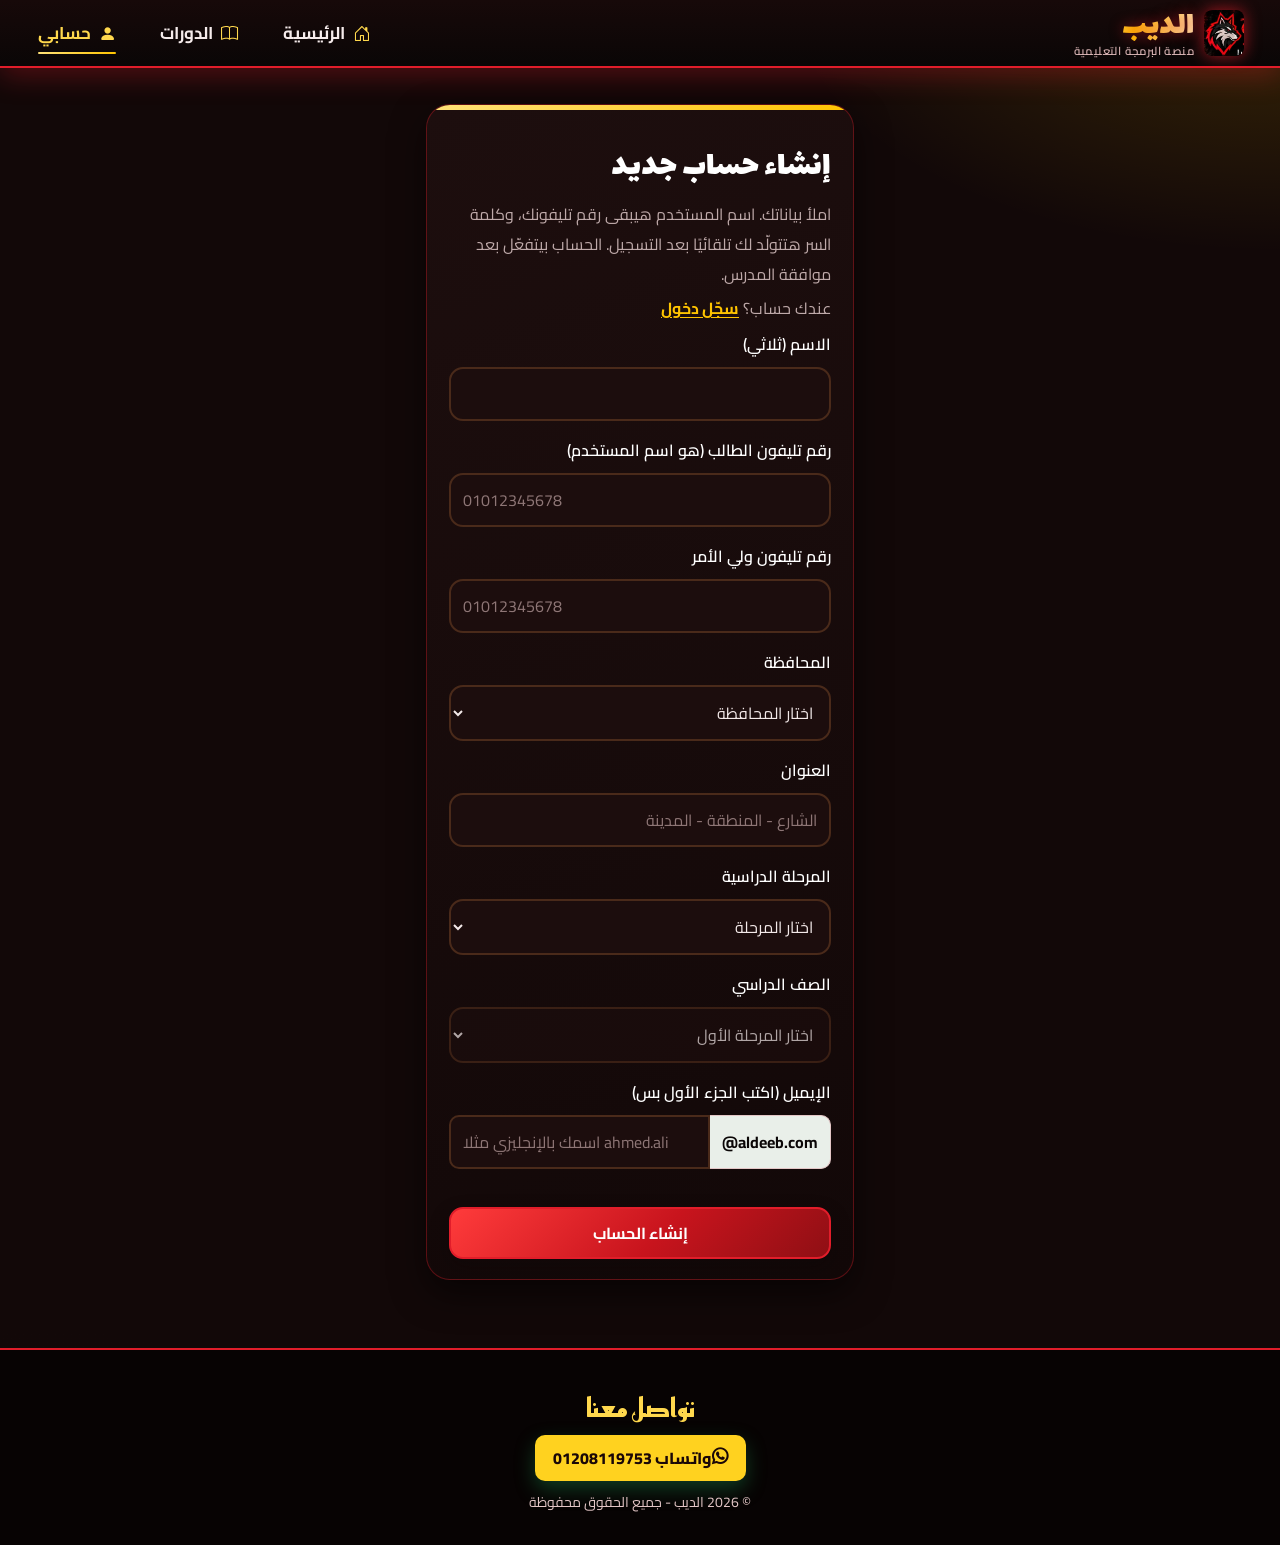
<file: register.html>
<!DOCTYPE html>
<html lang="ar" dir="rtl">
    <head>
        <meta charset="utf-8">
        <meta name="viewport" content="width=device-width, initial-scale=1.0">
        <meta name="theme-color" content="#0a0606">
        <link rel="manifest" href="manifest.webmanifest">
        <link rel="apple-touch-icon" href="image/icons/icon-180.png">
        <meta name="mobile-web-app-capable" content="yes">
        <meta name="apple-mobile-web-app-capable" content="yes">
        <meta name="apple-mobile-web-app-status-bar-style" content="black-translucent">
        <meta name="apple-mobile-web-app-title" content="الديب">
        <link rel="preconnect" href="https://fonts.googleapis.com">
        <link rel="preconnect" href="https://fonts.gstatic.com" crossorigin>
        <meta name="robots" content="noindex">
        <link rel="stylesheet" href="css/plat.css">
        <link rel="stylesheet" href="css/media%20(1).css">
        <link rel="stylesheet" href="css/dash.css">
        <link rel="stylesheet" href="https://fonts.googleapis.com/css2?family=Reem+Kufi:wght@500;700&display=swap">
        <link rel="stylesheet" href="css/wow.css?v=1">
        <link rel="stylesheet" href="https://fonts.googleapis.com/css2?family=Lalezar&display=swap">
        <link rel="stylesheet" href="https://cdn.jsdelivr.net/npm/bootstrap-icons@1.11.3/font/bootstrap-icons.min.css">
        <link rel="stylesheet" href="css/deeb.css?v=8">
        <link rel="icon" type="image/png" href="image/favicon.png">
        <title>الديب - إنشاء حساب</title>
    </head>
    <body>
        <nav>
            <div class="logo"><a class="brand" href="index.html" aria-label="الديب"><img class="brand_logo" src="image/deeb-logo.webp" alt="" width="40" height="46"><span class="brand_t"><span class="brand_n">الديب</span><small class="brand_s">منصة البرمجة التعليمية</small></span></a></div>
            <div class="start_1">
                <div class="main"><a href="index.html" class="link">الرئيسية</a></div>
                <div class="turn"><a href="index2.html" class="link" id="link2">الدورات</a></div>
                <div class="acct"><a href="login.html" class="link" id="link4" aria-current="page">حسابي</a></div>
            </div>
        </nav>
        <div class="ac_wrap ac_narrow ac_reg">
            <div class="ac_card" id="ac_reg_root">
                <h1 class="ac_h1">إنشاء حساب جديد</h1>
                <p class="ac_sub">املأ بياناتك. اسم المستخدم هيبقى رقم تليفونك، وكلمة السر هتتولّد لك تلقائيًا بعد التسجيل. الحساب بيتفعّل بعد موافقة المدرس.</p>
                <p class="ac_sub">عندك حساب؟ <a href="login.html" class="ac_a">سجّل دخول</a></p>
            </div>
        </div>
        <footer class="foot" id="foot_1">
            <p class="foot_2">تواصل معنا</p>
            <a href="https://wa.me/201208119753" class="foot_3" target="_blank" rel="noopener">واتساب 01208119753</a>
            <p class="foot_4">© 2026 الديب - جميع الحقوق محفوظة</p>
        </footer>
        <script src="config.js?v=8"></script>
        <script src="api.js?v=8"></script>
        <script src="register.js?v=8"></script>
            <script src="wow.js?v=8" defer></script>
    <script src="pwa.js?v=8" defer></script>
    </body>
</html>
</file>
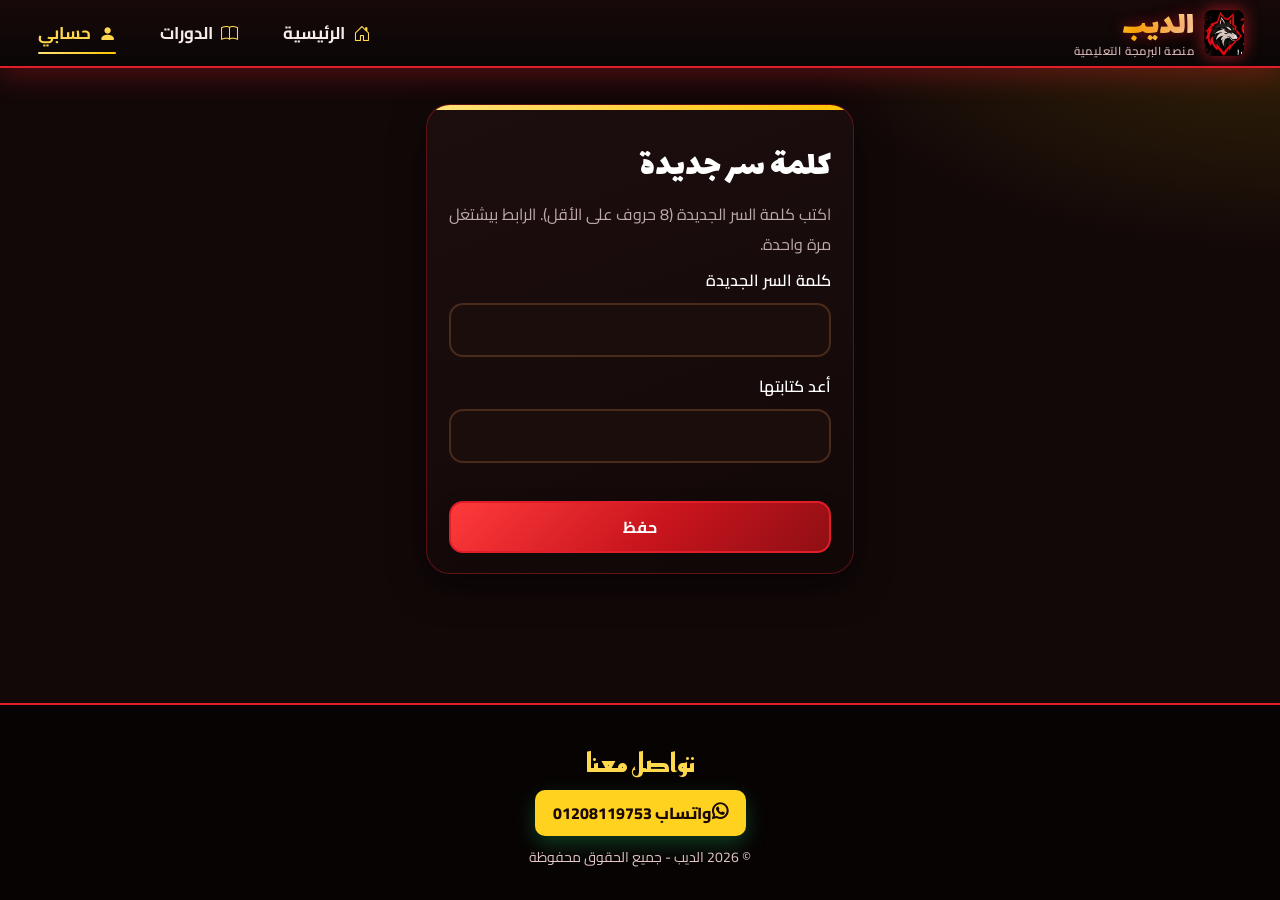
<file: reset.html>
<!DOCTYPE html>
<html lang="ar" dir="rtl">
    <head>
        <meta charset="utf-8">
        <meta name="viewport" content="width=device-width, initial-scale=1.0">
        <meta name="theme-color" content="#0a0606">
        <link rel="manifest" href="manifest.webmanifest">
        <link rel="apple-touch-icon" href="image/icons/icon-180.png">
        <meta name="mobile-web-app-capable" content="yes">
        <meta name="apple-mobile-web-app-capable" content="yes">
        <meta name="apple-mobile-web-app-status-bar-style" content="black-translucent">
        <meta name="apple-mobile-web-app-title" content="الديب">
        <link rel="preconnect" href="https://fonts.googleapis.com">
        <link rel="preconnect" href="https://fonts.gstatic.com" crossorigin>
        <meta name="robots" content="noindex">
        <link rel="stylesheet" href="css/plat.css">
        <link rel="stylesheet" href="css/media%20(1).css">
        <link rel="stylesheet" href="css/dash.css">
        <link rel="stylesheet" href="https://fonts.googleapis.com/css2?family=Reem+Kufi:wght@500;700&display=swap">
        <link rel="stylesheet" href="css/wow.css?v=1">
        <link rel="stylesheet" href="https://fonts.googleapis.com/css2?family=Lalezar&display=swap">
        <link rel="stylesheet" href="https://cdn.jsdelivr.net/npm/bootstrap-icons@1.11.3/font/bootstrap-icons.min.css">
        <link rel="stylesheet" href="css/deeb.css?v=8">
        <link rel="icon" type="image/png" href="image/favicon.png">
        <title>الديب - كلمة سر جديدة</title>
    </head>
    <body>
        <nav>
            <div class="logo"><a class="brand" href="index.html" aria-label="الديب"><img class="brand_logo" src="image/deeb-logo.webp" alt="" width="40" height="46"><span class="brand_t"><span class="brand_n">الديب</span><small class="brand_s">منصة البرمجة التعليمية</small></span></a></div>
            <div class="start_1">
                <div class="main"><a href="index.html" class="link">الرئيسية</a></div>
                <div class="turn"><a href="index2.html" class="link" id="link2">الدورات</a></div>
                <div class="acct"><a href="login.html" class="link" id="link4" aria-current="page">حسابي</a></div>
            </div>
        </nav>
        <div class="ac_wrap ac_narrow">
            <div class="ac_card">
                <h1 class="ac_h1">كلمة سر جديدة</h1>
                <p class="ac_sub">اكتب كلمة السر الجديدة (8 حروف على الأقل). الرابط بيشتغل مرة واحدة.</p>
                <form class="ac_form" id="ac_reset" novalidate>
                    <label for="ac_np">كلمة السر الجديدة</label>
                    <input type="password" id="ac_np" autocomplete="new-password" minlength="8" required>
                    <label for="ac_np2">أعد كتابتها</label>
                    <input type="password" id="ac_np2" autocomplete="new-password" minlength="8" required>
                    <p class="ac_msg" id="ac_err" role="alert"></p>
                    <button type="submit" class="ac_btn b_dark" id="ac_go">حفظ</button>
                </form>
            </div>
        </div>
        <footer class="foot" id="foot_1">
            <p class="foot_2">تواصل معنا</p>
            <a href="https://wa.me/201208119753" class="foot_3" target="_blank" rel="noopener">واتساب 01208119753</a>
            <p class="foot_4">© 2026 الديب - جميع الحقوق محفوظة</p>
        </footer>
        <script src="config.js?v=8"></script>
        <script src="api.js?v=8"></script>
        <script src="reset.js?v=8"></script>
            <script src="wow.js?v=8" defer></script>
    <script src="pwa.js?v=8" defer></script>
    </body>
</html>
</file>
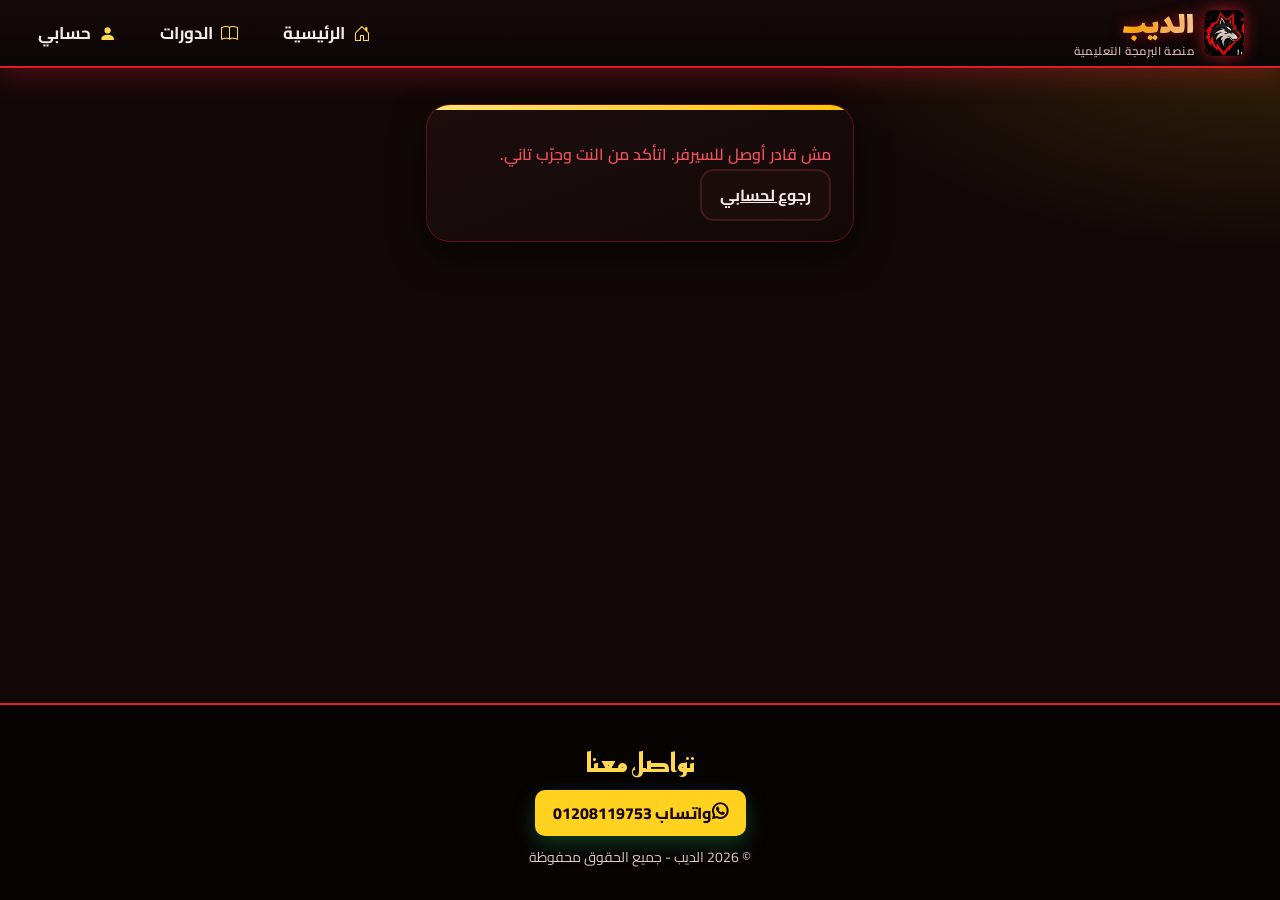
<file: session.html>
<!DOCTYPE html>
<html lang="ar" dir="rtl">
    <head>
        <meta charset="utf-8">
        <meta name="viewport" content="width=device-width, initial-scale=1.0">
        <meta name="theme-color" content="#0a0606">
        <link rel="manifest" href="manifest.webmanifest">
        <link rel="apple-touch-icon" href="image/icons/icon-180.png">
        <meta name="mobile-web-app-capable" content="yes">
        <meta name="apple-mobile-web-app-capable" content="yes">
        <meta name="apple-mobile-web-app-status-bar-style" content="black-translucent">
        <meta name="apple-mobile-web-app-title" content="الديب">
        <meta name="robots" content="noindex">
        <link rel="stylesheet" href="css/plat.css">
        <link rel="stylesheet" href="css/media%20(1).css">
        <link rel="stylesheet" href="css/dash.css">
        <link rel="stylesheet" href="https://fonts.googleapis.com/css2?family=Reem+Kufi:wght@500;700&display=swap">
        <link rel="stylesheet" href="css/wow.css?v=1">
        <link rel="stylesheet" href="https://fonts.googleapis.com/css2?family=Lalezar&display=swap">
        <link rel="stylesheet" href="https://cdn.jsdelivr.net/npm/bootstrap-icons@1.11.3/font/bootstrap-icons.min.css">
        <link rel="stylesheet" href="css/deeb.css?v=8">
        <link rel="icon" type="image/png" href="image/favicon.png">
        <title>الديب - حصة فيديو</title>
    </head>
    <body>
        <nav>
            <div class="logo"><a class="brand" href="index.html" aria-label="الديب"><img class="brand_logo" src="image/deeb-logo.webp" alt="" width="40" height="46"><span class="brand_t"><span class="brand_n">الديب</span><small class="brand_s">منصة البرمجة التعليمية</small></span></a></div>
            <div class="start_1">
                <div class="main"><a href="index.html" class="link">الرئيسية</a></div>
                <div class="turn"><a href="index2.html" class="link" id="link2">الدورات</a></div>
                <div class="acct"><a href="dashboard.html" class="link" id="link4">حسابي</a></div>
            </div>
        </nav>
        <div class="ac_wrap ac_narrow" id="ac_root"><div class="ac_card"><p class="ac_empty">جاري التحميل...</p></div></div>
        <footer class="foot" id="foot_1">
            <p class="foot_2">تواصل معنا</p>
            <a href="https://wa.me/201208119753" class="foot_3" target="_blank" rel="noopener">واتساب 01208119753</a>
            <p class="foot_4">© 2026 الديب - جميع الحقوق محفوظة</p>
        </footer>
        <script src="config.js?v=8"></script>
        <script src="api.js?v=8"></script>
        <script src="session.js?v=8"></script>
        <script src="wow.js?v=8" defer></script>
    <script src="pwa.js?v=8" defer></script>
    </body>
</html>
</file>
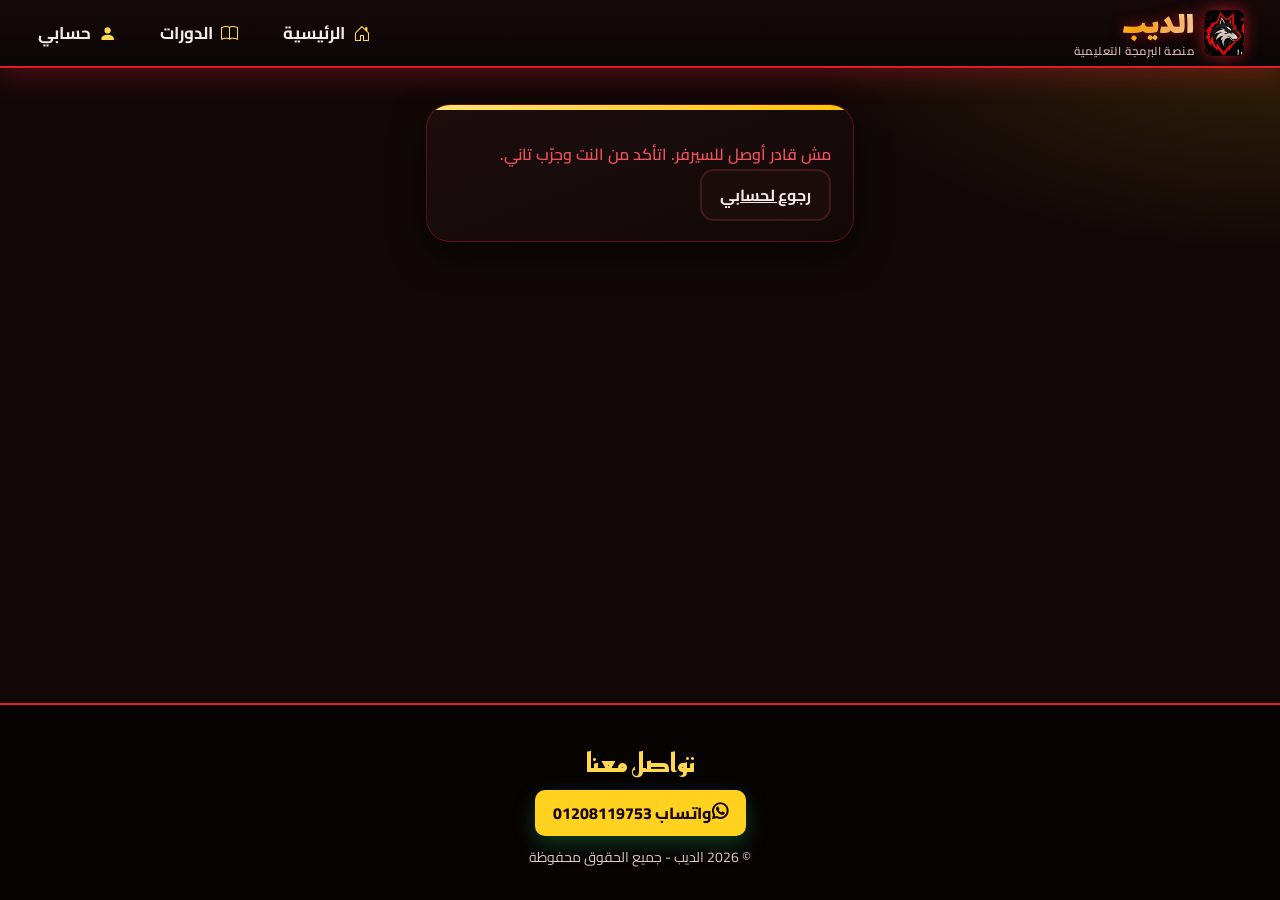
<file: subscribe.html>
<!DOCTYPE html>
<html lang="ar" dir="rtl">
    <head>
        <meta charset="utf-8">
        <meta name="viewport" content="width=device-width, initial-scale=1.0">
        <meta name="theme-color" content="#0a0606">
        <link rel="manifest" href="manifest.webmanifest">
        <link rel="apple-touch-icon" href="image/icons/icon-180.png">
        <meta name="mobile-web-app-capable" content="yes">
        <meta name="apple-mobile-web-app-capable" content="yes">
        <meta name="apple-mobile-web-app-status-bar-style" content="black-translucent">
        <meta name="apple-mobile-web-app-title" content="الديب">
        <meta name="robots" content="noindex">
        <link rel="stylesheet" href="css/plat.css">
        <link rel="stylesheet" href="css/media%20(1).css">
        <link rel="stylesheet" href="css/dash.css">
        <link rel="stylesheet" href="https://fonts.googleapis.com/css2?family=Reem+Kufi:wght@500;700&display=swap">
        <link rel="stylesheet" href="css/wow.css?v=1">
        <link rel="stylesheet" href="https://fonts.googleapis.com/css2?family=Lalezar&display=swap">
        <link rel="stylesheet" href="https://cdn.jsdelivr.net/npm/bootstrap-icons@1.11.3/font/bootstrap-icons.min.css">
        <link rel="stylesheet" href="css/deeb.css?v=8">
        <link rel="icon" type="image/png" href="image/favicon.png">
        <title>الديب - الاشتراك في الكورس</title>
    </head>
    <body>
        <nav>
            <div class="logo"><a class="brand" href="index.html" aria-label="الديب"><img class="brand_logo" src="image/deeb-logo.webp" alt="" width="40" height="46"><span class="brand_t"><span class="brand_n">الديب</span><small class="brand_s">منصة البرمجة التعليمية</small></span></a></div>
            <div class="start_1">
                <div class="main"><a href="index.html" class="link">الرئيسية</a></div>
                <div class="turn"><a href="index2.html" class="link" id="link2">الدورات</a></div>
                <div class="acct"><a href="dashboard.html" class="link" id="link4">حسابي</a></div>
            </div>
        </nav>
        <div class="ac_wrap ac_narrow" id="ac_root"><div class="ac_card"><p class="ac_empty">جاري التحميل...</p></div></div>
        <footer class="foot" id="foot_1">
            <p class="foot_2">تواصل معنا</p>
            <a href="https://wa.me/201208119753" class="foot_3" target="_blank" rel="noopener">واتساب 01208119753</a>
            <p class="foot_4">© 2026 الديب - جميع الحقوق محفوظة</p>
        </footer>
        <script src="config.js?v=8"></script>
        <script src="api.js?v=8"></script>
        <script src="subscribe.js?v=8"></script>
        <script src="wow.js?v=8" defer></script>
    <script src="pwa.js?v=8" defer></script>
    </body>
</html>
</file>
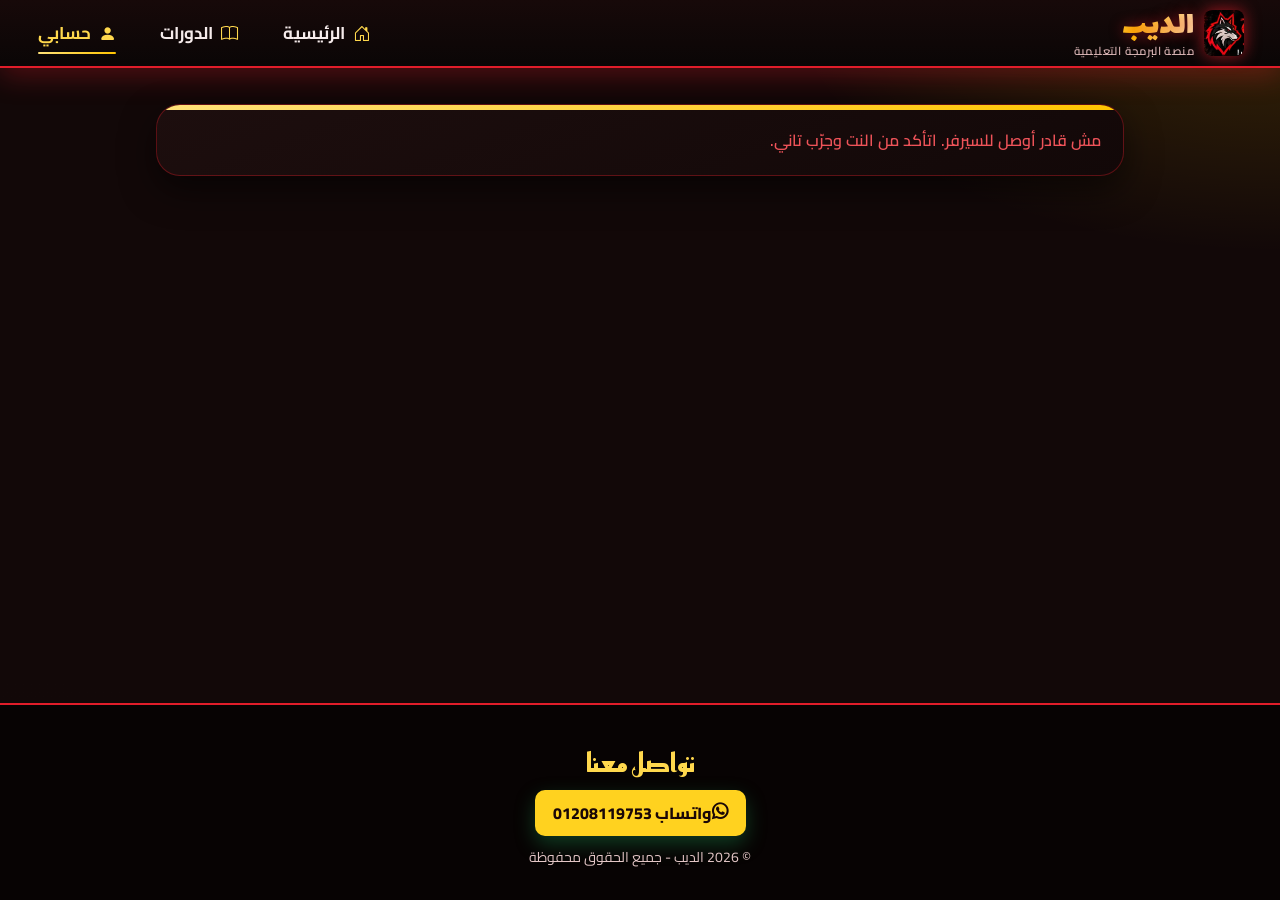
<file: teacher.html>
<!DOCTYPE html>
<html lang="ar" dir="rtl">
    <head>
        <meta charset="utf-8">
        <meta name="viewport" content="width=device-width, initial-scale=1.0">
        <meta name="theme-color" content="#0a0606">
        <link rel="manifest" href="manifest.webmanifest">
        <link rel="apple-touch-icon" href="image/icons/icon-180.png">
        <meta name="mobile-web-app-capable" content="yes">
        <meta name="apple-mobile-web-app-capable" content="yes">
        <meta name="apple-mobile-web-app-status-bar-style" content="black-translucent">
        <meta name="apple-mobile-web-app-title" content="الديب">
        <link rel="preconnect" href="https://fonts.googleapis.com">
        <link rel="preconnect" href="https://fonts.gstatic.com" crossorigin>
        <meta name="robots" content="noindex">
        <link rel="stylesheet" href="css/plat.css">
        <link rel="stylesheet" href="css/media%20(1).css">
        <link rel="stylesheet" href="css/dash.css">
        <link rel="stylesheet" href="https://fonts.googleapis.com/css2?family=Reem+Kufi:wght@500;700&display=swap">
        <link rel="stylesheet" href="css/wow.css?v=1">
        <link rel="stylesheet" href="https://fonts.googleapis.com/css2?family=Lalezar&display=swap">
        <link rel="stylesheet" href="https://cdn.jsdelivr.net/npm/bootstrap-icons@1.11.3/font/bootstrap-icons.min.css">
        <link rel="stylesheet" href="css/deeb.css?v=8">
        <link rel="icon" type="image/png" href="image/favicon.png">
        <title>الديب - لوحة المدرس</title>
    </head>
    <body>
        <nav>
            <div class="logo"><a class="brand" href="index.html" aria-label="الديب"><img class="brand_logo" src="image/deeb-logo.webp" alt="" width="40" height="46"><span class="brand_t"><span class="brand_n">الديب</span><small class="brand_s">منصة البرمجة التعليمية</small></span></a></div>
            <div class="start_1">
                <div class="main"><a href="index.html" class="link">الرئيسية</a></div>
                <div class="turn"><a href="index2.html" class="link" id="link2">الدورات</a></div>
                <div class="acct"><a href="login.html" class="link" id="link4" aria-current="page">حسابي</a></div>
            </div>
        </nav>
                <div class="ac_wrap" id="ac_root">
            <div class="ac_card"><p class="ac_empty">بنحمّل البيانات...</p></div>
        </div>

        <footer class="foot" id="foot_1">
            <p class="foot_2">تواصل معنا</p>
            <a href="https://wa.me/201208119753" class="foot_3" target="_blank" rel="noopener">واتساب 01208119753</a>
            <p class="foot_4">© 2026 الديب - جميع الحقوق محفوظة</p>
        </footer>
                <script src="config.js?v=8"></script>
        <script src="api.js?v=8"></script>
        <script src="teacher.js?v=8"></script>
        <script src="teacher-exams.js?v=10"></script>
        <script src="teacher-sales.js?v=8"></script>
        <script src="teacher-sessions.js?v=8"></script>
        <script src="teacher-security.js?v=8"></script>
            <script src="wow.js?v=8" defer></script>
    <script src="pwa.js?v=8" defer></script>
    </body>
</html>
</file>
<file: css/plat.css>
@import url('https://fonts.googleapis.com/css2?family=Cairo:wght@400;600;700;800&family=Poppins:wght@300;400;500;600;700;800&display=swap');

/* ================== المتغيرات (الألوان في مكان واحد) ================== */
:root{
    --dark: #0a0606;
    --text: #f3e9e9;
    --muted: #bfaaaa;
    --gold: #ffc400;
    --gold-light: #ffd84d;
    --beige: #120808;
    --line: #43191b;
}

/* ================== عام ================== */
*{
    margin: 0;
    padding: 0;
    box-sizing: border-box;
    font-family: 'Cairo', 'Poppins', sans-serif;
}
html{
    scroll-behavior: smooth;
}
body{
    min-height: 100vh;
    margin: 0;
    width: 100%;
    background: var(--beige);
    display: flex;
    flex-direction: column;
}
img,
video{
    max-width: 100%;
}
a:focus-visible,
button:focus-visible{
    outline: 2px solid var(--gold-light);
    outline-offset: 3px;
    border-radius: 6px;
}

/* ================== النافبار ================== */
nav{
    position: sticky;
    top: 0;
    z-index: 100;
    width: 100%;
    height: 63px;
    background: var(--dark);
    display: flex;
    flex-direction: row;
    justify-content: space-between;
    align-items: center;
    box-shadow: 0 2px 10px rgba(0, 0, 0, 0.25);
}
.logo{
    width: 25%;
    height: 63px;
}
.img_adh{
    display: block;
    width: 100%;
    max-width: 370px;
    height: 63px;
    object-fit: contain;
    object-position: right center;
}
.start_1{
    display: flex;
    align-items: center;
    justify-content: space-around;
    width: 60%;
    gap: 20px;
}
.link{
    display: inline-flex;
    align-items: center;
    white-space: nowrap;
    color: white;
    text-decoration: none;
    font-size: 19px;
    font-weight: bold;
    padding: 8px 4px;
    transition: color 0.3s;
}
.link::before{
    content: '\F423';
    font-family: 'bootstrap-icons';
    font-weight: normal;
    margin-inline-end: 8px;
    transition-duration: 1s;
}
#link2::before{
    content: '\F194';
}
#link3::before{
    content: '\F32F';
}
.link:hover{
    text-shadow: 0 0 9px white;
}
/* الصفحة اللي انت فيها دلوقتي بتتلون بالدهبي */
.link[aria-current="page"]{
    color: var(--gold-light);
}

/* ================== الصفحة الرئيسية ================== */
.img{
    line-height: 0;
}
.img_wel{
    display: block;
    width: 100%;
    height: auto;
}
main{
    background-color: var(--beige);
    background-image: url('../image/WhatsApp Image 2026-10-15 at 8.52.57 AM.jpeg');
    background-size: cover;
    background-position: center top;
    width: 100%;
    flex: 1;
    display: flex;
    flex-direction: column;
    align-items: center;
    gap: clamp(28px, 5vw, 56px);
    padding: clamp(24px, 4vw, 44px) 16px clamp(40px, 6vw, 80px);
}
.text{
    display: flex;
    width: 100%;
    flex-direction: column;
    gap: 6px;
    text-align: center;
}
.text_1,
.text_2{
    margin: auto;
}
.text_1{
    color: var(--text);
    font-size: clamp(20px, 3vw, 28px);
    font-weight: bold;
}
.text_2{
    color: var(--muted);
}
.text_1::before{
    content: '\F27F';
    font-family: 'bootstrap-icons';
    color: var(--gold-light);
    margin-inline-end: 8px;
}
.text_1::after{
    content: '\F280';
    font-family: 'bootstrap-icons';
    color: var(--gold-light);
    margin-inline-start: 8px;
}

/* كروت المراحل */
.phase{
    display: flex;
    flex-direction: row;
    flex-wrap: wrap;
    width: min(1100px, 100%);
    justify-content: center;
    gap: clamp(20px, 5vw, 60px);
}
.child1,
.child2,
.child3{
    position: relative;
    flex: 1 1 240px;
    max-width: 340px;
    display: flex;
    flex-direction: column;
    align-items: center;
    gap: 6px;
    text-align: center;
    border: 2px solid var(--line);
    padding: 30px;
    border-radius: 12px;
    background: var(--beige);
    transition: transform 0.3s, box-shadow 0.3s;
}
.child1:hover,
.child2:hover,
.child3:hover{
    transform: translateY(-5px);
    box-shadow: 0 10px 22px rgba(10,6,6, 0.12);
}
.icon1,
.icon2,
.icon3{
    text-align: center;
    font-size: 30px;
    line-height: 1.3;
}
.book{
    width: 30px;
}
.text_3,
.text_5,
.text_7{
    text-align: center;
    font-size: 22px;
    font-weight: bold;
    color: var(--text);
}
.text_4,
.text_6,
.text_8{
    color: var(--muted);
    font-size: 16px;
}
.arrow{
    text-align: center;
    margin-top: 10px;
}
/* اللينك بيغطي الكارت كله عشان الكارت كله يبقى قابل للضغط */
.arrow a::after{
    content: '';
    position: absolute;
    inset: 0;
    border-radius: 12px;
}
.arrow_1{
    display: block;
    width: 34px;
    padding: 5px;
    background: var(--gold);
    border: 1px solid var(--gold);
    border-radius: 12px;
    transition-duration: 1s;
}
.child1:hover .arrow_1,
.child2:hover .arrow_1,
.child3:hover .arrow_1,
.arrow_1:hover{
    box-shadow: 0 0 7px 4px var(--gold);
}

/* مادة اللغة العربية */
.text1{
    display: flex;
    width: 100%;
    justify-content: center;
}
.text_9{
    color: var(--text);
    font-size: clamp(20px, 3vw, 28px);
    font-weight: bold;
    text-align: center;
}
.text_9::before{
    content: '\F27F';
    font-family: 'bootstrap-icons';
    color: var(--gold-light);
    margin-inline-end: 8px;
}
.text_9::after{
    content: '\F280';
    font-family: 'bootstrap-icons';
    color: var(--gold-light);
    margin-inline-start: 8px;
}
.arab{
    display: flex;
    flex-wrap: wrap;
    justify-content: center;
    align-items: center;
    width: min(1100px, 100%);
    gap: clamp(14px, 3vw, 34px);
}
#img_1{
    display: block;
    width: clamp(180px, 22vw, 250px);
    height: auto;
}
.img_6{
    display: block;
    width: clamp(110px, 14vw, 165px);
    height: auto;
    transition: transform 0.3s;
}
.img_6:hover{
    transform: scale(1.05);
}

/* ================== صفحات المستويات ================== */
.parent{
    width: 100%;
    flex: 1;
    display: flex;
    flex-direction: row;
    align-items: stretch;
    background: var(--beige);
}
aside{
    width: 22%;
    display: flex;
    flex-direction: column;
    gap: 20px;
    padding: 40px 40px 40px 20px;
    align-self: flex-start;
    position: sticky;
    top: 83px;
    max-height: calc(100vh - 83px);
    overflow-y: auto;
}
.child10{
    width: 100%;
    background: transparent;
    font-size: 21px;
    font-weight: bold;
    color: var(--text);
    cursor: pointer;
    border: 2px solid var(--line);
    padding: 11px;
    border-radius: 18px;
    transition: background 0.3s, color 0.3s, border-color 0.3s;
}
.child10:hover{
    background: var(--card);
}
/* الزرار المختار دلوقتي */
.child10[aria-pressed="true"]{
    background: var(--dark);
    color: #fff;
    border-color: var(--dark);
}
/* سهم صغير على الزرار اللي ليه قايمة (بيلف لما القايمة تفتح) */
.child10[aria-expanded]::after{
    content: '\F229';
    font-family: 'bootstrap-icons';
    font-weight: normal;
    display: inline-block;
    font-size: 15px;
    margin-inline-start: 8px;
    transition: transform 0.3s;
}
.child10[aria-expanded="true"]::after{
    transform: rotate(180deg);
}

/* القايمة اللي بتفتح تحت كل سنة (النحو - الأدب - النصوص ...) */
.child4,
.child6,
.child8{
    display: flex;
    flex-direction: column;
    gap: 10px;
}
.sub4,
.sub6,
.sub8{
    display: none;
    flex-direction: column;
    gap: 8px;
    margin-inline-start: 14px;
    padding-inline-start: 12px;
    border-inline-start: 2px solid var(--line);
}
.child11{
    width: 100%;
    background: transparent;
    font-size: 17px;
    font-weight: bold;
    color: var(--text);
    cursor: pointer;
    border: 2px solid transparent;
    padding: 8px 11px;
    border-radius: 12px;
    text-align: start;
    transition: background 0.3s, color 0.3s, border-color 0.3s;
}
.child11:hover{
    background: var(--card);
    border-color: var(--line);
}
/* القسم المختار دلوقتي */
.child11[aria-pressed="true"]{
    background: var(--gold);
    color: #fff;
    border-color: var(--gold);
}
.line{
    width: 2px;
    flex-shrink: 0;
    align-self: stretch;
    background: var(--line);
}

/* المستويات: شبكة بتظبط عدد الأعمدة لوحدها */
.level1,
.level2,
.level3{
    flex: 1;
    min-width: 0;
    display: grid;
    grid-template-columns: repeat(auto-fill, minmax(260px, 1fr));
    gap: 24px;
    align-content: start;
    padding: 40px 30px 50px;
}
/* المستوى الأول ظاهر من الأول، والباقي بيظهر بالـ JS لما تدوس على الزرار */
.level2,
.level3{
    display: none;
}
/* كل قسم جوه السنة (part4_1 = أول سنة / أول قسم) بياخد الصف كله وجواه شبكة الفيديوهات */
[class^="part"]{
    display: none;
    grid-column: 1 / -1;
    grid-template-columns: repeat(auto-fill, minmax(260px, 1fr));
    gap: 24px;
    align-content: start;
}

/* كارت الفيديو (أي div جوه المستوى بياخد الشكل ده تلقائي) */
.level1 > div:not([class^="part"]),
.level2 > div:not([class^="part"]),
.level3 > div:not([class^="part"]),
[class^="part"] > div{
    background: var(--card);
    border: 2px solid var(--line);
    border-radius: 14px;
    padding: 10px;
    box-shadow: 0 4px 12px rgba(10,6,6, 0.06);
    transition: transform 0.3s, box-shadow 0.3s;
}
.level1 > div:not([class^="part"]):hover,
.level2 > div:not([class^="part"]):hover,
.level3 > div:not([class^="part"]):hover,
[class^="part"] > div:hover{
    transform: translateY(-3px);
    box-shadow: 0 10px 20px rgba(10,6,6, 0.12);
}
.video1,
.video2,
.video3{
    display: block;
    width: 100%;
    aspect-ratio: 16 / 9;
    object-fit: contain;
    background: #000;
    border-radius: 10px;
}
.name1,
.name2,
.name3{
    color: var(--text);
    font-size: 16px;
    font-weight: bold;
    padding: 10px 6px 4px;
}

/* صور الامتحانات (exam1 = أولى / exam2 = تانية / exam3 = تالتة) */
.exam1,
.exam2,
.exam3{
    display: block;
    width: 100%;
    aspect-ratio: 4 / 3;
    object-fit: contain;
    background: var(--beige);
    border-radius: 10px;
}

/* مربع رفع ورقة الإجابة (up4_7 = أولى / امتحانات الشهر) */
[class^="up"]{
    grid-column: 1 / -1;
    display: flex;
    flex-wrap: wrap;
    align-items: center;
    gap: 12px;
}
[class^="up"] > p{
    flex: 0 0 100%;
}
.user1,
.user2,
.user3,
.file1,
.file2,
.file3{
    flex: 1 1 180px;
    min-width: 0;
    padding: 10px 12px;
    border: 2px solid var(--line);
    border-radius: 12px;
    background: var(--card);
    color: var(--text);
    font-size: 16px;
}
.file1,
.file2,
.file3{
    flex-basis: 240px;
    font-size: 15px;
    cursor: pointer;
}
.send1,
.send2,
.send3{
    padding: 10px 28px;
    background: var(--dark);
    color: #fff;
    border: 2px solid var(--dark);
    border-radius: 12px;
    font-size: 17px;
    font-weight: bold;
    cursor: pointer;
    transition: background 0.3s, border-color 0.3s;
}
.send1:hover,
.send2:hover,
.send3:hover{
    background: var(--gold);
    border-color: var(--gold);
}
.note1,
.note2,
.note3{
    color: var(--muted);
    font-size: 14px;
    padding: 0 6px;
}
.note1:empty,
.note2:empty,
.note3:empty{
    display: none;
}
/* المربع ده مش بيتحرك لما الماوس يعدي عليه زي كروت الفيديو */
[class^="part"] > [class^="up"]:hover{
    transform: none;
    box-shadow: 0 4px 12px rgba(10,6,6, 0.06);
}

/* ================== الفوتر ================== */
.foot{
    width: 100%;
    margin-top: auto;
    padding: 28px 16px;
    background: var(--dark);
    color: white;
    display: flex;
    flex-direction: column;
    align-items: center;
    gap: 8px;
    text-align: center;
}
.foot_2{
    color: var(--gold-light);
    font-size: 20px;
    font-weight: bold;
}
.foot_3{
    color: white;
    text-decoration: none;
    font-size: 16px;
    transition: text-shadow 0.3s;
}
.foot_3:hover{
    text-shadow: 0 0 9px white;
}
.foot_4{
    color: #e3c6c6;
    font-size: 14px;
}

@media (prefers-reduced-motion: reduce){
    *{
        transition: none !important;
        scroll-behavior: auto !important;
    }
}

/* أيقونة رابط "حسابي" */
#link4::before{
    content: '\F4DA';
}

/* عنوان فرعي جوه قسم الامتحانات (امتحانات الشهر / امتحانات الحصة) ورسالة "مفيش حاجة لسه" */
.hd1,
.hd2,
.hd3{
    grid-column: 1 / -1;
    color: var(--text);
    font-size: 18px;
    margin: 6px 0 -6px;
}
.hint1,
.hint2,
.hint3{
    grid-column: 1 / -1;
    text-align: center;
    color: var(--muted);
    padding: 24px 8px;
}

/* الصورة التعريفية للكورس/الامتحان تملأ مربعها كله (بتتقص من الأطراف لو نسبتها مختلفة) */
img.cvr{
    object-fit: cover;
    background: var(--beige);
}
</file>
<file: css/wow.css>
/* ==========================================================================
   wow.css — الشكل الجديد لمنصة الديب (بيتحمّل آخر ملف CSS في كل صفحة)
   - خفيف: CSS بس تقريبًا، والحركة كلها transform/opacity (من غير blur ولا مكتبات)
   - بيحترم "تقليل الحركة"، وبيقفل الحركات المستمرة على الأجهزة الضعيفة (wow.js بيضيف html.wow_lite)
   - بيحل محل polish.css و home.css (اشيلهم من الـ HTML)
   ========================================================================== */
:root{
    --dark: #0a0606;
    --dark-2: #1b0b0b;
    --gold: #ffc400;
    --gold-light: #ffd84d;
    --gold-soft: #ffe9a0;
    --beige: #120808;
    --paper: #1c0d0d;
    --ink: #f3e9e9;
    --ease: cubic-bezier(.22,.8,.24,1);
    --shadow-s: 0 4px 14px rgba(10,6,6,.07);
    --shadow-m: 0 14px 34px rgba(10,6,6,.12);
    --shadow-l: 0 26px 60px rgba(10,6,6,.22);
    --grad-gold: linear-gradient(135deg, #ffe27a 0%, #ffc400 100%);
    --grad-dark: linear-gradient(150deg, #1b0b0b 0%, #0a0606 100%);
}

/* ---------- أساسيات ---------- */
html{ scroll-padding-top: 84px; }
::selection{ background: var(--gold-light); color: var(--dark); }
body{ background: var(--beige); color: var(--text); -webkit-font-smoothing: antialiased; text-rendering: optimizeLegibility; }
@supports (scrollbar-width: thin){ html{ scrollbar-width: thin; scrollbar-color: var(--gold) var(--beige); } }
img{ height: auto; }
a:focus-visible, button:focus-visible, input:focus-visible, select:focus-visible, textarea:focus-visible{ outline: 3px solid rgba(255,196,0,.65); outline-offset: 2px; }

/* انتقال ناعم بين الصفحات (المتصفحات اللي بتدعمه بس) */
@view-transition{ navigation: auto; }
::view-transition-old(root), ::view-transition-new(root){ animation-duration: .28s; }
nav{ view-transition-name: site-nav; }

/* شريط تقدّم القراءة فوق الصفحة (من غير JS، المتصفحات اللي بتدعمه بس) */
@supports (animation-timeline: scroll()){
    body::before{
        content: ''; position: fixed; inset: 0 0 auto 0; height: 3px; z-index: 500; pointer-events: none;
        background: linear-gradient(270deg, var(--gold), var(--gold-soft));
        transform-origin: 100% 50%; transform: scaleX(0);
        animation: wow_bar linear both; animation-timeline: scroll(root);
    }
    @keyframes wow_bar{ to{ transform: scaleX(1); } }
}

/* ---------- النافبار ---------- */
nav{
    height: 68px;
    background: linear-gradient(180deg, #140808 0%, #0a0606 100%);
    border-bottom: 1px solid rgba(255,196,0,.28);
    box-shadow: 0 6px 22px rgba(10,6,6,.25);
}
nav.wow_scrolled{ box-shadow: 0 10px 30px rgba(10,6,6,.38); }
.logo{ height: 68px; display: flex; align-items: center; padding-inline-start: clamp(12px, 3vw, 36px); width: auto; flex: 0 0 auto; min-width: 25%; }
.brand{ display: flex; flex-direction: column; line-height: 1.05; }
.brand_n{
    font-family: 'Reem Kufi', 'Cairo', sans-serif; font-weight: 700; font-size: 30px; letter-spacing: .5px;
    background: linear-gradient(100deg, #fff1b8 0%, #ffc400 50%, #fff1b8 100%);
    -webkit-background-clip: text; background-clip: text; color: transparent; -webkit-text-fill-color: transparent;
}
.brand_s{ color: #d9b4b4; font-size: 11.5px; letter-spacing: .4px; font-weight: 600; }
.img_adh{ height: 68px; }
.start_1{ width: auto; flex: 1 1 auto; max-width: 620px; justify-content: flex-end; gap: clamp(6px, 1.6vw, 22px); padding-inline-end: clamp(8px, 2vw, 28px); }
.link{
    position: relative; font-size: 17px; padding: 8px 12px; border-radius: 12px; color: #f6ecec;
    transition: color .25s, background-color .25s;
}
.link::before{ color: var(--gold-light); transition: transform .3s var(--ease); }
.link::after{
    content: ''; position: absolute; inset-inline: 12px; bottom: 3px; height: 2px; border-radius: 2px; background: var(--grad-gold);
    transform: scaleX(0); transition: transform .3s var(--ease);
}
.link:hover{ text-shadow: none; color: #fff; background: rgba(255,255,255,.06); }
.link:hover::before{ transform: translateY(-2px) scale(1.15); }
.link:hover::after, .link[aria-current="page"]::after{ transform: scaleX(1); }
.link[aria-current="page"]{ color: var(--gold-soft); }

/* ---------- الهيرو (أول الصفحة الرئيسية) ---------- */
.hr_hero{
    position: relative; isolation: isolate; overflow: hidden; color: #fff;
    background:
        radial-gradient(720px 420px at 88% 8%, rgba(255,196,0,.26), transparent 62%),
        radial-gradient(640px 460px at 8% 95%, rgba(44,128,84,.38), transparent 64%),
        linear-gradient(165deg, #070303 0%, #1f0c0c 55%, #0a0606 100%);
    clip-path: ellipse(120% 100% at 50% 0%);
    padding: clamp(36px, 6vw, 84px) 16px clamp(70px, 9vw, 130px);
}
/* ضوء بيلف ببطء (transform بس = خفيف على الجهاز) */
.hr_hero::before{
    content: ''; position: absolute; inset: -60%; z-index: -2; pointer-events: none;
    background: conic-gradient(from 0deg at 50% 50%, transparent 0 20%, rgba(255,196,0,.14) 28%, transparent 38% 62%, rgba(60,160,110,.14) 72%, transparent 82%);
    animation: wow_spin 60s linear infinite;
}
/* نقش هندسي إسلامي خفيف */
.hr_hero::after{
    content: ''; position: absolute; inset: 0; z-index: -1; pointer-events: none; opacity: .9;
    background-image: url("data:image/svg+xml,%3Csvg xmlns='http://www.w3.org/2000/svg' width='72' height='72'%3E%3Cg fill='none' stroke='%23c5a25d' stroke-opacity='.13' stroke-width='1'%3E%3Crect x='18' y='18' width='36' height='36'/%3E%3Crect x='18' y='18' width='36' height='36' transform='rotate(45 36 36)'/%3E%3C/g%3E%3C/svg%3E");
    -webkit-mask-image: linear-gradient(180deg, #000 0%, transparent 85%); mask-image: linear-gradient(180deg, #000 0%, transparent 85%);
}
@keyframes wow_spin{ to{ transform: rotate(360deg); } }
.hr_dust{ position: absolute; inset: 0; z-index: -1; pointer-events: none; }
.hr_dust i{
    position: absolute; font-style: normal; font-family: 'Reem Kufi', 'Cairo', sans-serif; line-height: 1;
    font-size: clamp(36px, 6vw, 84px); color: rgba(255,233,160,.13); will-change: transform;
    animation: wow_drift 11s ease-in-out infinite alternate;
}
.hr_dust i:nth-child(1){ top: 12%; inset-inline-start: 6%; }
.hr_dust i:nth-child(2){ top: 58%; inset-inline-start: 3%; animation-delay: -3s; }
.hr_dust i:nth-child(3){ top: 20%; inset-inline-start: 38%; animation-delay: -6s; font-size: clamp(24px,3.4vw,46px); }
.hr_dust i:nth-child(4){ top: 74%; inset-inline-start: 30%; animation-delay: -2s; }
.hr_dust i:nth-child(5){ top: 10%; inset-inline-end: 4%; animation-delay: -5s; }
.hr_dust i:nth-child(6){ top: 66%; inset-inline-end: 8%; animation-delay: -8s; font-size: clamp(24px,3.4vw,46px); }
.hr_dust i:nth-child(7){ top: 44%; inset-inline-start: 52%; animation-delay: -4s; font-size: clamp(20px,3vw,38px); }
.hr_dust i:nth-child(1)::before{ content: 'أ'; } .hr_dust i:nth-child(2)::before{ content: 'ب'; } .hr_dust i:nth-child(3)::before{ content: 'ع'; }
.hr_dust i:nth-child(4)::before{ content: 'ن'; } .hr_dust i:nth-child(5)::before{ content: 'ر'; } .hr_dust i:nth-child(6)::before{ content: 'ه'; } .hr_dust i:nth-child(7)::before{ content: 'ي'; }
@keyframes wow_drift{ from{ transform: translate3d(0,0,0) rotate(-6deg); } to{ transform: translate3d(0,-22px,0) rotate(6deg); } }

.hr_in{
    position: relative; max-width: 1180px; margin: 0 auto;
    display: grid; grid-template-columns: minmax(0, 1.12fr) minmax(0, .88fr); align-items: center; gap: clamp(24px, 5vw, 70px);
}
.hr_copy h1{
    font-family: 'Reem Kufi', 'Cairo', sans-serif; font-weight: 700; line-height: 1.12; margin-bottom: 18px;
    font-size: clamp(44px, 7.4vw, 96px); letter-spacing: .5px;
}
.hr_copy h1 span:first-child{
    background: linear-gradient(100deg, #fff1b8 0%, #ffc400 45%, #fff1b8 100%); background-size: 200% auto;
    -webkit-background-clip: text; background-clip: text; color: transparent; -webkit-text-fill-color: transparent;
    animation: wow_shine 6s linear infinite;
}
@keyframes wow_shine{ to{ background-position: -200% center; } }
.hr_lead{ max-width: 34em; font-size: clamp(16px, 1.9vw, 20px); line-height: 1.9; color: #e3c6c6; margin-bottom: 26px; }
.hr_cta{ display: flex; flex-wrap: wrap; gap: 14px; }
.hr_btn{
    position: relative; overflow: hidden; display: inline-flex; align-items: center; justify-content: center; gap: 8px;
    padding: 14px 32px; border-radius: 999px; font-weight: 800; font-size: 17px; text-decoration: none; cursor: pointer;
    transition: transform .25s var(--ease), box-shadow .25s;
}
.hr_btn.g{ background: var(--grad-gold); color: #1a0707; box-shadow: 0 10px 26px rgba(255,196,0,.45); }
.hr_btn.o{ color: #fff; border: 2px solid rgba(255,255,255,.4); background: rgba(255,255,255,.05); }
.hr_btn:hover{ transform: translateY(-3px); }
.hr_btn.g:hover{ box-shadow: 0 16px 34px rgba(255,196,0,.55); }
.hr_btn.o:hover{ border-color: var(--gold-soft); background: rgba(255,255,255,.12); }
.hr_btn.g::after{
    content: ''; position: absolute; inset: 0; background: linear-gradient(110deg, transparent 30%, rgba(255,255,255,.55) 50%, transparent 70%);
    transform: translateX(120%); transition: transform .7s var(--ease);
}
.hr_btn.g:hover::after{ transform: translateX(-120%); }

.hr_stage{ position: relative; width: min(430px, 100%); justify-self: center; perspective: 900px; }
.hr_stage::before{
    content: ''; position: absolute; inset: 6% -8% -4%; z-index: -1; border-radius: 50%;
    background: radial-gradient(closest-side, rgba(255,196,0,.38), transparent 72%);
}
.hr_frame{
    position: relative; aspect-ratio: 720 / 792; overflow: hidden; background: #1b0b0b;
    border-radius: 999px 999px 28px 28px; border: 3px solid var(--gold-light);
    box-shadow: 0 0 0 10px rgba(255,196,0,.13), var(--shadow-l);
    transition: transform .25s ease-out; transform-style: preserve-3d; will-change: transform;
}
.hr_frame img{ width: 100%; height: 100%; object-fit: cover; display: block; }
.hr_chip{
    position: absolute; z-index: 2; padding: 8px 20px; border-radius: 999px; font-weight: 800; font-size: 15px; color: #fff;
    background: rgba(27,11,11,.82); border: 1px solid rgba(255,233,160,.45); box-shadow: 0 8px 20px rgba(0,0,0,.3);
    animation: wow_bob 5s ease-in-out infinite alternate;
}
.hr_chip::before{ content: ''; display: inline-block; width: 8px; height: 8px; border-radius: 50%; background: var(--grad-gold); margin-inline-end: 8px; }
.hr_c1{ top: 7%; inset-inline-end: -5%; }
.hr_c2{ top: 33%; inset-inline-start: -9%; animation-delay: -1.5s; }
.hr_c3{ bottom: 25%; inset-inline-end: -8%; animation-delay: -3s; }
.hr_c4{ bottom: 5%; inset-inline-start: -4%; animation-delay: -4.2s; }
@keyframes wow_bob{ from{ transform: translateY(-7px); } to{ transform: translateY(7px); } }

/* دخول عناصر الهيرو واحد ورا التاني */
.hr_copy h1, .hr_lead, .hr_cta{ animation: wow_up .7s var(--ease) both; }
.hr_lead{ animation-delay: .12s; } .hr_cta{ animation-delay: .24s; }
.hr_stage{ animation: wow_pop .9s var(--ease) .1s both; }
@keyframes wow_up{ from{ opacity: 0; transform: translateY(26px); } to{ opacity: 1; transform: none; } }
@keyframes wow_pop{ from{ opacity: 0; transform: scale(.92) translateY(18px); } to{ opacity: 1; transform: none; } }

/* ---------- باقي الصفحة الرئيسية ---------- */
main{
    background-color: var(--beige);
    background-image:
        radial-gradient(600px 300px at 50% 0%, rgba(255,196,0,.12), transparent 70%),
        url("data:image/svg+xml,%3Csvg xmlns='http://www.w3.org/2000/svg' width='72' height='72'%3E%3Cg fill='none' stroke='%23b2833b' stroke-opacity='.07'%3E%3Crect x='18' y='18' width='36' height='36'/%3E%3Crect x='18' y='18' width='36' height='36' transform='rotate(45 36 36)'/%3E%3C/g%3E%3C/svg%3E");
    background-size: auto, 72px 72px;
    gap: clamp(40px, 6vw, 84px);
    padding-top: clamp(34px, 5vw, 64px);
}
.text{ gap: 10px; }
.text_1{
    font-family: 'Reem Kufi', 'Cairo', sans-serif; font-size: clamp(26px, 4vw, 40px); font-weight: 700; color: var(--text);
    position: relative; padding-bottom: 14px;
}
.text_1::before, .text_1::after{ color: var(--gold); font-size: .7em; }
.text_1.wow_t::after{ content: none; }
.text_1 + .text_2{ font-size: clamp(15px, 1.8vw, 18px); }
.text:has(> .text_1)::after{
    content: ''; display: block; width: 90px; height: 4px; border-radius: 4px; margin: 4px auto 0; background: var(--grad-gold);
}
.text_9{ font-family: 'Reem Kufi', 'Cairo', sans-serif; font-size: clamp(26px, 4vw, 40px); color: var(--text); }

.phase{ gap: clamp(18px, 3vw, 34px); width: min(1120px, 100%); }
.child1, .child2, .child3{
    flex: 1 1 280px; max-width: 360px; position: relative; overflow: hidden; gap: 8px;
    background: var(--card); border: 0; border-radius: 26px; padding: 38px 26px 30px; box-shadow: var(--shadow-m);
    transition: transform .35s var(--ease), box-shadow .35s var(--ease);
}
.child1::before, .child2::before, .child3::before{
    content: ''; position: absolute; inset: 0 0 auto 0; height: 5px; background: var(--grad-gold);
}
.child1::after, .child2::after, .child3::after{
    content: ''; position: absolute; inset-inline-end: -40px; top: -40px; width: 140px; height: 140px; border-radius: 50%;
    background: radial-gradient(closest-side, rgba(255,196,0,.2), transparent); transition: transform .5s var(--ease);
}
.child1:hover, .child2:hover, .child3:hover{ transform: translateY(-10px); box-shadow: var(--shadow-l); }
.child1:hover::after, .child2:hover::after, .child3:hover::after{ transform: scale(1.8); }
.icon1, .icon2, .icon3{
    width: 82px; height: 82px; border-radius: 26px; display: grid; place-items: center; font-size: 38px; line-height: 1; margin-bottom: 6px;
    background: linear-gradient(145deg, #2b1a0c, #ffd84d); box-shadow: inset 0 -4px 0 rgba(255,196,0,.25), 0 10px 22px rgba(255,196,0,.28);
    transition: transform .4s var(--ease);
}
.child1:hover .icon1, .child2:hover .icon2, .child3:hover .icon3{ transform: rotate(-8deg) scale(1.1); }
.book{ width: 38px; }
.text_3, .text_5, .text_7{ font-family: 'Reem Kufi', 'Cairo', sans-serif; font-size: 26px; color: var(--text); }
.text_4, .text_6, .text_8{ color: var(--muted); font-size: 16px; }
.arrow{ margin-top: 14px; }
.arrow_1{
    width: 48px; padding: 12px; border: 0; border-radius: 50%; background: var(--grad-dark);
    box-shadow: 0 8px 18px rgba(10,6,6,.3); transition: transform .35s var(--ease), background .3s; filter: none;
}
.arrow_1{ filter: brightness(0) invert(1) sepia(1) saturate(3) hue-rotate(5deg); }
.child1:hover .arrow_1, .child2:hover .arrow_1, .child3:hover .arrow_1, .arrow_1:hover{ transform: translateX(-8px); box-shadow: 0 10px 22px rgba(10,6,6,.4); }

/* مواد اللغة العربية */
.hr_subj{
    display: grid; grid-template-columns: repeat(4, minmax(0, 1fr)); gap: clamp(14px, 2.4vw, 24px); width: min(1120px, 100%);
}
.hr_tag{
    grid-column: 1 / -1; text-align: center; font-family: 'Reem Kufi', 'Cairo', sans-serif; font-size: clamp(18px, 2.6vw, 28px);
    color: var(--text); background: linear-gradient(90deg, transparent, rgba(255,196,0,.22), transparent); padding: 14px 10px; border-radius: 14px;
}
.hr_sc{
    position: relative; overflow: hidden; display: flex; flex-direction: column; align-items: center; gap: 8px; text-align: center;
    padding: 30px 16px 26px; color: #fff; border-radius: 26px; background: var(--grad-dark); box-shadow: var(--shadow-m);
    border: 1px solid rgba(255,196,0,.25); transition: transform .35s var(--ease), box-shadow .35s var(--ease);
}
.hr_sc::before{
    content: ''; position: absolute; inset: 0; background: linear-gradient(115deg, transparent 35%, rgba(255,233,160,.16) 50%, transparent 65%);
    transform: translateX(130%); transition: transform .8s var(--ease);
}
.hr_sc:hover{ transform: translateY(-8px); box-shadow: var(--shadow-l); }
.hr_sc:hover::before{ transform: translateX(-130%); }
.hr_sc i{
    width: 64px; height: 64px; display: grid; place-items: center; border-radius: 50%; font-size: 28px; color: #1a0707;
    background: var(--grad-gold); box-shadow: 0 8px 20px rgba(255,196,0,.45); transition: transform .4s var(--ease);
}
.hr_sc:hover i{ transform: rotate(360deg) scale(1.08); transition-duration: .8s; }
.hr_sc b{ font-family: 'Reem Kufi', 'Cairo', sans-serif; font-size: 25px; color: var(--gold-soft); }
.hr_sc small{ color: #d9b4b4; font-size: 14px; line-height: 1.6; }

/* خطوات التذاكر + دعوة للتسجيل (قسم جديد في الرئيسية) */
.wow_steps{ width: min(1120px, 100%); display: flex; flex-direction: column; gap: 30px; }
.wow_ol{
    list-style: none; display: grid; grid-template-columns: repeat(3, minmax(0, 1fr)); gap: clamp(14px, 2.4vw, 26px); counter-reset: wow; position: relative;
}
.wow_ol::before{
    content: ''; position: absolute; top: 52px; inset-inline: 16%; height: 0; border-top: 3px dashed rgba(255,196,0,.4); z-index: 0;
}
.wow_ol li{
    position: relative; z-index: 1; background: var(--card); border-radius: 24px; padding: 28px 22px; text-align: center; box-shadow: var(--shadow-m);
    display: flex; flex-direction: column; align-items: center; gap: 8px; transition: transform .35s var(--ease), box-shadow .35s;
}
.wow_ol li:hover{ transform: translateY(-8px); box-shadow: var(--shadow-l); }
.wow_n{
    width: 56px; height: 56px; display: grid; place-items: center; border-radius: 50%; font-family: 'Reem Kufi', 'Cairo', sans-serif; font-size: 28px; font-weight: 700;
    color: #1a0707; background: var(--grad-gold); box-shadow: 0 0 0 7px rgba(255,196,0,.2), 0 8px 18px rgba(255,196,0,.4);
}
.wow_ol b{ font-size: 21px; color: var(--text); }
.wow_ol small{ color: var(--muted); font-size: 15px; line-height: 1.8; }
.wow_cta{
    position: relative; isolation: isolate; overflow: hidden; width: min(1120px, 100%); border-radius: 30px; padding: clamp(28px, 5vw, 54px) 20px;
    text-align: center; color: #fff; display: flex; flex-direction: column; align-items: center; gap: 14px;
    background: radial-gradient(500px 260px at 85% 0%, rgba(255,196,0,.3), transparent 65%), linear-gradient(160deg, #1b0b0b, #070303);
    box-shadow: var(--shadow-l);
}
.wow_cta::after{
    content: ''; position: absolute; inset: 0; z-index: -1; opacity: .8; pointer-events: none;
    background-image: url("data:image/svg+xml,%3Csvg xmlns='http://www.w3.org/2000/svg' width='72' height='72'%3E%3Cg fill='none' stroke='%23c5a25d' stroke-opacity='.12'%3E%3Crect x='18' y='18' width='36' height='36'/%3E%3Crect x='18' y='18' width='36' height='36' transform='rotate(45 36 36)'/%3E%3C/g%3E%3C/svg%3E");
}
.wow_cta h2{ font-family: 'Reem Kufi', 'Cairo', sans-serif; font-size: clamp(28px, 4.6vw, 46px); color: var(--gold-soft); }
.wow_cta p{ color: #e3c6c6; max-width: 32em; line-height: 1.9; }

/* ---------- صفحات المراحل (index2..5) ---------- */
.parent{
    background:
        radial-gradient(700px 320px at 100% 0%, rgba(255,196,0,.13), transparent 70%),
        var(--beige);
}
aside{ width: 24%; max-width: 330px; padding: 36px 24px 36px 14px; top: 88px; max-height: calc(100vh - 88px); }
.child10{
    background: var(--card); border: 0; border-radius: 18px; padding: 14px 16px; font-family: inherit; color: var(--text);
    box-shadow: var(--shadow-s); transition: transform .3s var(--ease), box-shadow .3s, background .3s, color .3s;
}
.child10:hover{ background: var(--card); transform: translateX(-5px); box-shadow: var(--shadow-m); }
.child10[aria-pressed="true"]{
    background: var(--grad-dark); color: var(--gold-soft); box-shadow: 0 12px 26px rgba(10,6,6,.3);
}
.sub4, .sub6, .sub8{ border-inline-start: 3px solid rgba(255,196,0,.45); animation: wow_fold .35s var(--ease) both; }
@keyframes wow_fold{ from{ opacity: 0; transform: translateY(-8px); } to{ opacity: 1; transform: none; } }
.child11{
    border: 0; background: rgba(255,255,255,.65); border-radius: 12px; font-family: inherit;
    transition: transform .25s var(--ease), background .25s, color .25s, box-shadow .25s;
}
.child11:hover{ background: var(--card); transform: translateX(-4px); box-shadow: var(--shadow-s); }
.child11[aria-pressed="true"]{ background: var(--grad-gold); color: #1a0707; box-shadow: 0 8px 18px rgba(255,196,0,.4); }
.line{ width: 3px; background: linear-gradient(180deg, transparent, var(--gold-light) 12%, var(--gold-light) 88%, transparent); opacity: .55; }

/* كل قسم بيظهر بحركة لما تبدّل التاب */
[class^="part"]{ animation: wow_tab .45s var(--ease) both; }
@keyframes wow_tab{ from{ opacity: 0; transform: translateY(16px); } to{ opacity: 1; transform: none; } }
[class^="part"] > div:nth-child(2){ animation-delay: .04s; } [class^="part"] > div:nth-child(3){ animation-delay: .08s; }
[class^="part"] > div:nth-child(4){ animation-delay: .12s; } [class^="part"] > div:nth-child(5){ animation-delay: .16s; }
[class^="part"] > div:nth-child(n+6){ animation-delay: .2s; }
[class^="part"] > div{ animation: wow_up .55s var(--ease) both; }

/* كروت الفيديو / الكورس / الامتحان */
.level1 > div:not([class^="part"]), .level2 > div:not([class^="part"]), .level3 > div:not([class^="part"]), [class^="part"] > div:not([class^="up"]){
    position: relative; overflow: hidden; background: var(--card); border: 0; border-radius: 22px; padding: 12px; box-shadow: var(--shadow-m);
    transition: transform .35s var(--ease), box-shadow .35s var(--ease);
}
.level1 > div:not([class^="part"]):hover, .level2 > div:not([class^="part"]):hover, .level3 > div:not([class^="part"]):hover,
[class^="part"] > div:not([class^="up"]):hover{ transform: translateY(-8px); box-shadow: var(--shadow-l); }
[class^="part"] > div:not([class^="up"]) > a{ display: block; overflow: hidden; border-radius: 14px; position: relative; }
[class^="part"] > div:not([class^="up"]) > a::after{
    content: ''; position: absolute; inset: 0; border-radius: 14px; opacity: 0; transition: opacity .3s;
    background: linear-gradient(180deg, transparent 55%, rgba(10,6,6,.38));
}
[class^="part"] > div:not([class^="up"]):hover > a::after{ opacity: 1; }
.exam1, .exam2, .exam3{ border-radius: 14px; transition: transform .6s var(--ease); }
[class^="part"] > div:hover .exam1, [class^="part"] > div:hover .exam2, [class^="part"] > div:hover .exam3{ transform: scale(1.06); }
img.cvr{ object-fit: cover; }
.name1, .name2, .name3{ font-size: 17px; color: var(--text); padding: 12px 6px 6px; position: relative; }
.name1::before, .name2::before, .name3::before{
    content: ''; display: block; width: 28px; height: 3px; border-radius: 3px; margin-bottom: 8px; background: var(--grad-gold); transition: width .4s var(--ease);
}
[class^="part"] > div:hover .name1::before, [class^="part"] > div:hover .name2::before, [class^="part"] > div:hover .name3::before{ width: 64px; }
.note1, .note2, .note3{ font-size: 14px; }
.video1, .video2, .video3{ border-radius: 14px; }
.hd1, .hd2, .hd3{
    display: flex; align-items: center; gap: 12px; font-family: 'Reem Kufi', 'Cairo', sans-serif; font-size: 24px; color: var(--text); margin: 14px 0 -4px;
}
.hd1::before, .hd2::before, .hd3::before{ content: ''; width: 8px; height: 26px; border-radius: 6px; background: var(--grad-gold); }
.hint1, .hint2, .hint3{
    border: 2px dashed rgba(255,196,0,.45); border-radius: 22px; background: rgba(255,255,255,.55); padding: 34px 14px; font-size: 17px;
}
[class^="up"]{
    background: linear-gradient(135deg, #fff, #2b1a0c); border: 2px dashed rgba(255,196,0,.5); border-radius: 22px; padding: 20px;
}
.user1, .user2, .user3, .file1, .file2, .file3{ border: 2px solid #4a2a1a; border-radius: 14px; transition: border-color .25s, box-shadow .25s; }
.user1:focus, .user2:focus, .user3:focus{ border-color: var(--gold); box-shadow: 0 0 0 4px rgba(255,196,0,.2); outline: none; }
.send1, .send2, .send3{ background: var(--grad-dark); border: 0; border-radius: 14px; box-shadow: 0 8px 18px rgba(10,6,6,.25); transition: transform .25s var(--ease), box-shadow .25s; }
.send1:hover, .send2:hover, .send3:hover{ background: var(--grad-gold); color: #1a0707; transform: translateY(-2px); }

/* ---------- الفوتر ---------- */
.foot{
    position: relative; padding: 38px 16px 30px; border-top: 1px solid rgba(255,196,0,.35);
    background: radial-gradient(500px 200px at 50% 0%, rgba(255,196,0,.16), transparent 70%), linear-gradient(180deg, #140808, #070303);
}
.foot_2{ font-family: 'Reem Kufi', 'Cairo', sans-serif; font-size: 26px; }
.foot_3{
    display: inline-flex; align-items: center; gap: 8px; padding: 10px 26px; border-radius: 999px; background: linear-gradient(135deg, #2dbd6a, #1c8f4d);
    font-weight: 800; box-shadow: 0 8px 20px rgba(28,143,77,.4); transition: transform .25s var(--ease), box-shadow .25s;
}
.foot_3::before{ content: '\F618'; font-family: 'bootstrap-icons'; }
.foot_3:hover{ text-shadow: none; transform: translateY(-3px); box-shadow: 0 12px 26px rgba(28,143,77,.55); }

/* ---------- لوحة الطالب / المدرس / الدخول / التسجيل ---------- */
body:has(.ac_wrap){
    background:
        radial-gradient(700px 360px at 100% 0%, rgba(255,196,0,.16), transparent 70%),
        radial-gradient(600px 320px at 0% 100%, rgba(27,11,11,.10), transparent 70%),
        var(--beige);
}
.ac_wrap{ animation: wow_up .6s var(--ease) both; }
.ac_card{
    position: relative; overflow: hidden; border: 0; border-radius: 24px; background: var(--paper); box-shadow: var(--shadow-m);
}
.ac_card::before{ content: ''; position: absolute; inset: 0 0 auto 0; height: 5px; background: var(--grad-gold); }
.ac_h1, .ac_h2{ font-family: 'Reem Kufi', 'Cairo', sans-serif; color: var(--text); }
.ac_h1{ font-size: clamp(26px, 4vw, 36px); }
.ac_narrow .ac_card{ padding-top: 34px; }
.ac_form input, .ac_form select, .ac_form textarea, .ac_in{
    border: 2px solid #4a2a1a; border-radius: 14px; background: var(--card); transition: border-color .25s, box-shadow .25s;
}
.ac_form input:focus, .ac_form select:focus, .ac_form textarea:focus, .ac_in:focus{ border-color: var(--gold); box-shadow: 0 0 0 4px rgba(255,196,0,.2); outline: none; }
.ac_btn{ border-radius: 14px; font-family: inherit; transition: transform .25s var(--ease), box-shadow .25s, background .25s, color .25s; }
.ac_btn:hover{ transform: translateY(-2px); }
.ac_btn.b_dark{ background: var(--grad-dark); border-color: transparent; color: #fff; box-shadow: 0 8px 20px rgba(10,6,6,.28); }
.ac_btn.b_dark:hover{ box-shadow: 0 12px 26px rgba(10,6,6,.38); }
.ac_btn.b_gold{ background: var(--grad-gold); border-color: transparent; color: #1a0707; box-shadow: 0 8px 20px rgba(255,196,0,.38); }
.ac_btn.b_line{ background: var(--card); }
.ac_btn[disabled]{ transform: none; box-shadow: none; }
.ac_tab{ border: 0; background: var(--card); box-shadow: var(--shadow-s); transition: transform .25s var(--ease), background .25s, color .25s; }
.ac_tab:hover{ transform: translateY(-2px); }
.ac_tab[aria-selected="true"]{ background: var(--grad-dark); color: var(--gold-soft); box-shadow: 0 10px 22px rgba(10,6,6,.3); }
.ac_course{ border: 0; border-radius: 20px; background: var(--card); box-shadow: var(--shadow-s); overflow: hidden; transition: transform .35s var(--ease), box-shadow .35s var(--ease); }
a.ac_course:hover, button.ac_course:hover{ transform: translateY(-7px); box-shadow: var(--shadow-l); }
.ac_course .ac_cardimg, .ac_course .ac_cover{ transition: transform .6s var(--ease); }
.ac_course:hover .ac_cardimg, .ac_course:hover .ac_cover{ transform: scale(1.05); }
.ac_bar{ height: 12px; background: #3a1c1c; }
.ac_bar > span{ background: linear-gradient(90deg, var(--gold), #3fa56c); transition: width .9s var(--ease); }
.ac_lesson{ border: 0; border-radius: 14px; background: var(--card); box-shadow: var(--shadow-s); transition: transform .25s var(--ease), box-shadow .25s, background .25s; }
.ac_lesson:not(.is_locked):hover{ transform: translateX(-4px); box-shadow: var(--shadow-m); }
.ac_lesson.is_on{ background: linear-gradient(135deg, #fff, #2b1a0c); box-shadow: 0 0 0 2px var(--gold), var(--shadow-m); }
.ac_lesson.is_locked{ background: #3a1c1c; box-shadow: none; }
.ac_quizcard{ border-radius: 20px; background: linear-gradient(135deg, #1c0d0d, #2b1a0c); }
.ac_qa{ border: 0; border-radius: 16px; background: var(--card); box-shadow: var(--shadow-s); }
.ac_result{ border-radius: 18px; }
.ac_table th{ background: rgba(255,196,0,.12); }
.ac_table tbody tr{ transition: background .2s; }
.ac_table tbody tr:hover{ background: rgba(255,196,0,.08); }
.ac_toast{ animation: wow_toast .4s var(--ease) both; border-radius: 14px; }
@keyframes wow_toast{ from{ opacity: 0; transform: translateY(-14px) scale(.96); } to{ opacity: 1; transform: none; } }
.ac_pill{ box-shadow: inset 0 0 0 1px rgba(10,6,6,.05); }

/* ---------- ظهور تدريجي وقت التمرير (wow.js بيضيف الكلاسات) ---------- */
.wow_pre{ opacity: 0; transform: translateY(30px); }
.wow_pre.wow_in{ opacity: 1; transform: none; transition: opacity .7s var(--ease), transform .7s var(--ease); transition-delay: var(--wd, 0ms); }

/* ---------- جوال وتابلت ---------- */
@media (max-width: 900px){
    .hr_in{ grid-template-columns: 1fr; text-align: center; }
    .hr_lead{ margin-inline: auto; }
    .hr_cta{ justify-content: center; }
    .hr_stage{ width: min(340px, 84%); margin-top: 8px; }
    .hr_c1{ inset-inline-end: -6%; } .hr_c2{ inset-inline-start: -8%; } .hr_c3{ inset-inline-end: -8%; } .hr_c4{ inset-inline-start: -6%; }
    .hr_subj{ grid-template-columns: repeat(2, minmax(0, 1fr)); }
    .wow_ol{ grid-template-columns: 1fr; }
    .wow_ol::before{ display: none; }
}
@media (max-width: 768px){
    nav{ height: auto; flex-wrap: wrap; justify-content: center; padding-bottom: 4px; }
    .logo{ width: 100%; height: 46px; min-width: 0; justify-content: center; padding: 0; }
    .img_adh{ height: 46px; object-position: center; }
    .brand{ align-items: center; }
    .brand_n{ font-size: 26px; }
    .brand_s{ display: none; }
    .start_1{ width: 100%; max-width: none; justify-content: space-around; padding-inline: 4px; gap: 0; }
    .link{ padding: 6px 6px; font-size: 14.5px; }
    .link::after{ inset-inline: 6px; }
    aside{ width: 100%; max-width: none; top: auto; }
    .hr_hero{ clip-path: ellipse(160% 100% at 50% 0%); }
    .child1, .child2, .child3{ max-width: none; }
}
@media (max-width: 480px){
    .hr_dust i:nth-child(n+5){ display: none; }
    .hr_chip{ font-size: 13px; padding: 6px 14px; }
    .hr_subj{ grid-template-columns: 1fr; }
    .hr_btn{ width: 100%; }
}

/* ---------- أجهزة ضعيفة / توفير بيانات / تقليل الحركة ---------- */
html.wow_lite *, html.wow_lite *::before, html.wow_lite *::after{ animation-iteration-count: 1 !important; }
html.wow_lite .hr_hero::before{ animation: none; }
@media (hover: none){
    .child1:hover, .child2:hover, .child3:hover, .hr_sc:hover, .wow_ol li:hover, [class^="part"] > div:hover{ transform: none; }
}
@media (prefers-reduced-motion: reduce){
    *, *::before, *::after{ animation: none !important; transition: none !important; scroll-behavior: auto !important; }
    .wow_pre{ opacity: 1 !important; transform: none !important; }
    body::before{ display: none; }
}

/* ---------- صفحة «الدورات»: كروت كورسات المستويات (بيتحكم فيها المدرس من اللوحة) ---------- */
.lv_courses{ display:grid; grid-column:1 / -1; grid-template-columns:repeat(auto-fill, minmax(260px, 1fr)); gap:24px; align-content:start; }
.lv_courses > div{ background:var(--card); border:2px solid var(--line); border-radius:14px; padding:10px; box-shadow:0 4px 12px rgba(10,6,6,.06); transition:transform .3s, box-shadow .3s; text-align:center; }
.lv_courses > div:hover{ transform:translateY(-3px); box-shadow:0 10px 20px rgba(10,6,6,.12); }
.buy_btn{ display:inline-block; margin:6px auto 4px; padding:9px 18px; background:#0a0606; color:#fff !important; border-radius:999px; font-weight:700; text-decoration:none; font-size:15px; }
.buy_btn:hover{ filter:brightness(1.15); }
.card_price{ font-weight:800; color:#2dbd6a; margin:2px 0; }
</file>
<file: css/deeb.css>
/* ==========================================================================
   deeb.css — هوية منصة الديب (أسود + أحمر ناري + أصفر) مقتبسة من بوستر المنصة.
   بيتحمّل آخر ملف CSS في كل صفحة، فكل التغييرات هنا فوق باقي الملفات.
   ========================================================================== */
:root{
    --red: #e11d2a; --red-2: #8f0f14; --red-glow: rgba(225,29,42,.45);
    --dark: #0a0606; --dark-2: #1b0b0b;
    --gold: #ffc400; --gold-light: #ffd84d; --gold-soft: #ffe9a0;
    --beige: #120808; --paper: #1c0d0d; --card: #1c0d0d;
    --text: #f3e9e9; --ink: #f3e9e9; --muted: #bfaaaa; --line: #43191b;
    --grad-gold: linear-gradient(135deg, #ffe27a 0%, #ffc400 100%);
    --grad-dark: linear-gradient(150deg, #1b0b0b 0%, #0a0606 100%);
    --grad-red: linear-gradient(135deg, #ff3b3b 0%, #c8141d 55%, #8f0f14 100%);
    --shadow-s: 0 4px 14px rgba(0,0,0,.45);
    --shadow-m: 0 14px 34px rgba(0,0,0,.55);
    --shadow-l: 0 26px 60px rgba(225,29,42,.28);
    --heading: 'Lalezar', 'Cairo', sans-serif;
}
html{ color-scheme: dark; }
body{
    color: var(--text);
    background:
        radial-gradient(900px 480px at 85% -8%, rgba(225,29,42,.30), transparent 62%),
        radial-gradient(700px 420px at 5% 12%, rgba(225,29,42,.14), transparent 60%),
        #0e0707;
    background-attachment: fixed;
}
main{ background-color: transparent; background-image: none; }
::selection{ background: var(--red); color: #fff; }
@supports (scrollbar-width: thin){ html{ scrollbar-width: thin; scrollbar-color: var(--red) #120808; } }
a:focus-visible, button:focus-visible, input:focus-visible, select:focus-visible, textarea:focus-visible{ outline: 3px solid rgba(255,196,0,.7); }

/* ---------- النافبار والشعار ---------- */
nav{
    background: linear-gradient(180deg, #170909 0%, #0a0606 100%);
    border-bottom: 2px solid var(--red);
    box-shadow: 0 8px 28px rgba(225,29,42,.30);
}
.brand{ flex-direction: row; align-items: center; gap: 10px; text-decoration: none; }
.brand_logo{ display: block; height: 46px; width: auto; filter: drop-shadow(0 0 8px rgba(225,29,42,.7)); border-radius: 8px; }
.brand_t{ display: flex; flex-direction: column; line-height: 1.05; }
.brand_n{ font-family: var(--heading); font-weight: 400; font-size: 34px; letter-spacing: 0; text-shadow: 0 0 14px rgba(225,29,42,.55); }
.brand_s{ color: #d9b4b4; }
.link[aria-current="page"]{ color: var(--gold-light); }
.link:hover{ text-shadow: 0 0 10px rgba(225,29,42,.9); }

/* ---------- العناوين ---------- */
h1, .text_1, .wow_cta h2, .ac_h1{ font-family: var(--heading); font-weight: 400; letter-spacing: 0; }
.text_1{ color: #fff; text-shadow: 0 0 18px rgba(225,29,42,.45); }
.text_2{ color: var(--muted); }
.hr_red{ font-style: normal; color: #ff2a2a; text-shadow: 0 0 22px rgba(255,42,42,.8); }

/* ---------- الهيرو ---------- */
.hr_hero{ background: transparent; position: relative; }
.hr_hero::before{
    content: ''; position: absolute; inset: 0; pointer-events: none;
    background: radial-gradient(circle at 78% 30%, rgba(225,29,42,.38), transparent 46%);
}
.hr_hero h1{ color: #fff; text-shadow: 0 4px 0 rgba(143,15,20,.9), 0 0 30px rgba(225,29,42,.45); line-height: 1.25; }
.hr_lead{ color: #ecdcdc; }
.hr_frame{ border: 2px solid rgba(225,29,42,.75); border-radius: 22px; overflow: hidden; box-shadow: 0 24px 60px rgba(225,29,42,.35); background: #050202; }
.hr_frame img{ display: block; width: 100%; height: 100%; object-fit: cover; object-position: 50% 40%; }
.hr_chip{ background: #ffd21f; color: #1a0707; border: 0; font-weight: 800; box-shadow: 0 6px 18px rgba(0,0,0,.5); }
.hr_btn.g{ background: var(--grad-gold); color: #1a0707; }
.hr_btn.o{ border: 2px solid var(--red); color: #fff; background: rgba(225,29,42,.12); }
.hr_btn.o:hover{ background: var(--red); }
.hr_tag{
    display: inline-block; background: #ffd21f; color: #1a0707; font-weight: 800; padding: 6px 18px;
    border-radius: 6px; transform: rotate(-1.2deg); box-shadow: 4px 4px 0 var(--red-2);
}

/* ---------- كروت ---------- */
.phase > div, .hr_sc, .wow_ol li, .ac_card, .card, .ac_lesson, .ac_quizcard{
    background: linear-gradient(160deg, #1d0e0e, #120808);
    border: 1px solid rgba(225,29,42,.35);
    color: var(--text);
}

.hr_sc:hover, .phase > div:hover, .card:hover{ border-color: var(--red); box-shadow: 0 12px 34px var(--red-glow); }
.hr_sc b, .wow_ol li b{ color: #fff; }
.hr_sc small, .wow_ol li small{ color: var(--muted); }
.deeb_feats{ margin-top: 28px; }
.wow_cta{ background: var(--grad-red); color: #fff; border: 0; box-shadow: 0 20px 50px rgba(225,29,42,.35); }
.wow_cta p{ color: #ffecec; }
.wow_cta .hr_btn.o{ border-color: #fff; background: rgba(0,0,0,.25); }

/* ---------- الفورم والأزرار ---------- */
input, select, textarea{ background: #160a0a; color: var(--text); border-color: var(--line); }
input::placeholder, textarea::placeholder{ color: #8e7676; }
input:focus, select:focus, textarea:focus{ border-color: var(--red); box-shadow: 0 0 0 3px rgba(225,29,42,.25); }
.b_dark, .ac_btn.b_dark{ background: var(--grad-red); border-color: var(--red); color: #fff; }
.b_dark:hover{ box-shadow: 0 8px 24px var(--red-glow); }
.b_gold{ background: var(--gold); border-color: var(--gold); color: #1a0707; }
.b_line{ color: var(--text); border-color: var(--line); }
.ac_bar > span{ background: linear-gradient(90deg, #ff3b3b, #ffc400); }
.ac_tab[aria-selected="true"], .ac_opt input:checked + span{ background: var(--red); border-color: var(--red); color: #fff; }
.ac_banner{ background: #2b1a0c; border-color: var(--gold); color: #ffe9a0; }
.ac_dlg{ background: var(--card); color: var(--text); border: 1px solid var(--red); }
.ac_dlg::backdrop{ background: rgba(0,0,0,.72); }

/* ---------- الفوتر ---------- */
.foot{ background: #070303; border-top: 2px solid var(--red); color: #ecdcdc; }
.foot_3{ color: #1a0707; background: #ffd21f; border-radius: 10px; padding: 8px 18px; font-weight: 800; text-decoration: none; display: inline-block; }
.foot_3:hover{ background: #fff; }

/* ---------- امتحانات وكورسات (بعد التحويل للغامق) ---------- */
.cz{ --cz-bg: #0d0606; --cz-card: #240d10; --cz-blue: #d71920; --cz-yellow: #ffd21f; --cz-ink: #fff; }

/* ---------- تصحيحات التباين بعد التحويل للغامق ---------- */
:root{ --ok: #2a9d55; --ok-bg: #0f2a1a; --bad: #ee5359; --bad-bg: #341214; --skip: #ffc400; --skip-bg: #2b1a0c; }
.ac_btn, .child10{ color: var(--text); }
.b_gold, .qz_btn, .qz_opt:has(input:checked) .qz_let, .child11[aria-pressed="true"]{ color: #1a0707; }
.ac_pill.p_ok, .qz_stat.s_right, .qz_tag.t_right, .qz_perfect, .qz_done .qz_opt.is_right{ color: #7be3a0; }
.ac_pill.p_bad, .qz_stat.s_wrong, .qz_tag.t_wrong, .qz_done .qz_opt.is_wrong{ color: #ff9a9e; }
/* كارت امتحان الدرس داخل مشغّل الكورس: كارت فاتح بنص غامق عشان يفضل واضح */
.cz .ac_quizcard{ background: #fff; color: #1a0707; border: 0; }
.cz .ac_quizcard .ac_opt span{ background: #fff; color: #1a0707; border-color: #1a0707; }
.cz .ac_quizcard .ac_opt input:checked + span{ background: #d71920; color: #fff; border-color: #d71920; }
.cz .ac_quizcard .ac_opt.is_right span{ background: var(--ok); color: #fff; border-color: var(--ok); }
.cz .ac_quizcard .ac_opt.is_wrong span{ background: var(--bad); color: #fff; border-color: var(--bad); }
.ac_h1, .ac_h2, .ac_card h1, .ac_card h2, .ac_card label{ color: #fff; }

/* ---------- إصلاح الأيقونات الفاضية ---------- */
.hr_sc i{ color: #1a0707; background: var(--grad-gold); }
.icon1, .icon2, .icon3{ background: var(--grad-gold); box-shadow: 0 10px 22px rgba(255,196,0,.35); color: #1a0707; }
.arrow_1, .arrow_1:hover{ filter: none; background: #ffd21f; box-shadow: 0 8px 18px rgba(255,196,0,.35); }
.wow_n{ color: #1a0707; background: var(--grad-gold); font-weight: 800; }

.hr_frame{ border-radius: 999px 999px 28px 28px; }
.hr_frame img{ position: absolute; inset: 0; width: 100%; height: 100%; object-fit: cover; object-position: 50% 40%; }
/* صور الحصص في الكروت */
.cvr{ object-fit: cover; }

/* ---------- شريط تثبيت التطبيق (PWA) ---------- */
.pwa_bar{position:fixed;inset-inline:12px;bottom:calc(12px + env(safe-area-inset-bottom,0px));z-index:900;display:flex;align-items:center;gap:12px;padding:12px 16px;border-radius:16px;background:#1c0d0d;border:1px solid var(--red);box-shadow:0 12px 36px rgba(225,29,42,.4);color:#fff;font-weight:700;max-width:520px;margin-inline:auto}
.pwa_bar span{flex:1;font-size:15px}
.pwa_go{background:var(--grad-gold);color:#1a0707;border:0;border-radius:10px;padding:8px 18px;font:800 15px 'Cairo',sans-serif;cursor:pointer}
.pwa_x{background:transparent;color:var(--muted);border:0;font-size:18px;cursor:pointer;padding:4px 8px}
</file>
<file: css/dash.css>
/* =====================================================
   dash.css  -  صفحات الحساب: تسجيل الدخول / لوحة الطالب / لوحة المدرس
   بيتحمّل بعد plat.css و media (1).css. كل الكلاسات بتبدأ بـ ac_ (من account)
   ===================================================== */
:root{
    --ok: #2f7d4f;
    --ok-bg: #0f2a1a;
    --bad: #b3372f;
    --bad-bg: #341214;
}
#link4::before{ content: '\F4DA'; }

.ac_wrap{
    width: min(1000px, 100%);
    margin: 0 auto;
    padding: clamp(18px, 4vw, 36px) 16px 48px;
    flex: 1;
}
.ac_narrow{ width: min(460px, 100%); }

/* ---------- كروت ---------- */
.ac_card{
    background: var(--card);
    border: 2px solid var(--line);
    border-radius: 16px;
    padding: 20px 22px;
    margin-bottom: 20px;
    box-shadow: 0 4px 12px rgba(10,6,6, 0.06);
}
.ac_h1{ color: var(--text); font-size: clamp(22px, 3.4vw, 30px); font-weight: 800; }
.ac_h2{ color: var(--text); font-size: 20px; font-weight: 700; margin-bottom: 12px; }
.ac_sub{ color: var(--muted); margin-top: 4px; }
.ac_top{ display: flex; flex-wrap: wrap; justify-content: space-between; align-items: center; gap: 12px; }

/* ---------- نماذج ---------- */
.ac_form{ display: flex; flex-direction: column; gap: 8px; }
.ac_form label{ color: var(--text); font-weight: 600; margin-top: 6px; }
.ac_form input,
.ac_form select,
.ac_form textarea,
.ac_in{
    width: 100%;
    border: 2px solid var(--line);
    border-radius: 10px;
    padding: 10px 12px;
    font-size: 16px;
    background: var(--beige);
    color: var(--text);
}
.ac_form input:focus,
.ac_form select:focus,
.ac_form textarea:focus,
.ac_in:focus{ outline: 2px solid var(--gold-light); border-color: var(--gold-light); }
.ac_form textarea{ min-height: 80px; resize: vertical; }
.ac_msg{ color: var(--bad); min-height: 1.4em; font-weight: 600; }
.ac_msg.m_ok{ color: var(--ok); }
.ac_check{ display: flex; align-items: center; gap: 8px; font-weight: 600; }
.ac_check input{ width: auto; }

/* ---------- أزرار ---------- */
.ac_btn{
    display: inline-flex; align-items: center; justify-content: center; gap: 6px;
    border: 2px solid var(--dark);
    border-radius: 10px;
    padding: 9px 18px;
    font-size: 16px; font-weight: 700;
    cursor: pointer;
    background: var(--card); color: var(--text);
    transition: background 0.2s, color 0.2s, transform 0.2s;
}
.ac_btn:hover{ transform: translateY(-1px); }
.ac_btn[disabled]{ opacity: 0.55; cursor: not-allowed; transform: none; }
.b_dark{ background: var(--dark); color: #fff; }
.b_gold{ background: var(--gold); border-color: var(--gold); color: #fff; }
.b_line{ background: transparent; border-color: var(--line); color: var(--text); }
.b_bad{ background: var(--bad); border-color: var(--bad); color: #fff; }
.b_sm{ padding: 4px 12px; font-size: 14px; border-radius: 8px; }
.ac_row{ display: flex; flex-wrap: wrap; gap: 10px; align-items: center; }

/* ---------- كروت الكورسات ---------- */
.ac_grid{ display: grid; grid-template-columns: repeat(auto-fill, minmax(260px, 1fr)); gap: 16px; }
.ac_course{
    border: 2px solid var(--line); border-radius: 14px; background: var(--beige);
    padding: 16px; display: flex; flex-direction: column; gap: 8px; text-align: start;
    font-family: inherit; cursor: pointer; transition: transform 0.2s, box-shadow 0.2s;
}
.ac_course:hover{ transform: translateY(-3px); box-shadow: 0 8px 18px rgba(10,6,6, 0.12); }
.ac_course.is_locked{ opacity: 0.6; cursor: default; }
.ac_course.is_locked:hover{ transform: none; box-shadow: none; }
.ac_course_t{ color: var(--text); font-weight: 800; font-size: 18px; }
.ac_course_m{ color: var(--muted); font-size: 14px; }
.ac_bar{ height: 10px; border-radius: 999px; background: var(--line); overflow: hidden; }
.ac_bar > span{ display: block; height: 100%; background: var(--gold); border-radius: 999px; }

/* ---------- الدروس والمشغّل ---------- */
.ac_split{ display: grid; grid-template-columns: 1fr 320px; gap: 18px; align-items: start; }
.ac_list{ list-style: none; display: flex; flex-direction: column; gap: 8px; }
.ac_lesson{
    width: 100%; display: flex; align-items: center; gap: 10px; text-align: start;
    border: 2px solid var(--line); border-radius: 10px; background: var(--beige);
    padding: 10px 12px; font-family: inherit; font-size: 16px; color: var(--text); cursor: pointer;
}
.ac_lesson.is_on{ border-color: var(--gold); background: var(--card); }
.ac_lesson .ic{ width: 22px; text-align: center; color: var(--muted); }
.ac_lesson.is_done .ic{ color: var(--ok); }
.ac_embed{ width: 100%; aspect-ratio: 16 / 9; border: 0; border-radius: 12px; background: #000; display: block; }
.ac_vp_wrap{ background: #000; border-radius: 12px; overflow: hidden; }
.ac_vp_screen{ position: relative; width: 100%; aspect-ratio: 16 / 9; background: #000; overflow: hidden; }
.ac_vp_screen iframe, .ac_vp_mount{ position: absolute; inset: 0; width: 100%; height: 100%; border: 0; }
.ac_vp_shield{ position: absolute; inset: 0; z-index: 2; cursor: pointer; background: transparent; }
.ac_vp_mark{ position: absolute; z-index: 3; pointer-events: none; color: rgba(255,255,255,.38); font-size: 13px; text-shadow: 0 0 3px rgba(0,0,0,.7); direction: ltr; white-space: nowrap; user-select: none; transition: top 1s, left 1s; }
.ac_vp_bar{ display: flex; align-items: center; gap: 8px; padding: 8px 10px; background: #120a0a; flex-wrap: wrap; }
.ac_vp_seek{ flex: 1 1 140px; min-width: 100px; }
.ac_vp_time{ color: #fff; font-size: 13px; direction: ltr; min-width: 78px; text-align: center; }
.ac_vp_bar select{ border-radius: 8px; padding: 4px; font-family: inherit; }
.ac_vp_wrap:fullscreen{ display: flex; flex-direction: column; justify-content: center; }
.ac_vp_wrap:fullscreen .ac_vp_screen{ aspect-ratio: auto; flex: 1; }
.ac_player video{ width: 100%; border-radius: 12px; background: #000; max-height: 70vh; }
.ac_empty{ color: var(--muted); text-align: center; padding: 22px 8px; }

/* ---------- تبويبات ---------- */
.ac_tabs{ display: flex; gap: 8px; margin-bottom: 18px; flex-wrap: wrap; }
.ac_tab{
    border: 2px solid var(--line); background: var(--card); color: var(--text); font-weight: 700;
    border-radius: 999px; padding: 8px 22px; font-size: 16px; cursor: pointer; font-family: inherit;
}
.ac_tab[aria-selected="true"]{ background: var(--dark); border-color: var(--dark); color: #fff; }

/* ---------- جداول ---------- */
.ac_tablewrap{ overflow-x: auto; }
.ac_table{ width: 100%; border-collapse: collapse; min-width: 560px; }
.ac_table th, .ac_table td{ padding: 10px 8px; border-bottom: 1px solid var(--line); text-align: start; vertical-align: middle; }
.ac_table th{ color: var(--muted); font-size: 14px; }
.ac_pill{ display: inline-block; border-radius: 999px; padding: 2px 12px; font-size: 13px; font-weight: 700; background: var(--beige); border: 1px solid var(--line); }
.ac_pill.p_ok{ background: var(--ok-bg); color: var(--ok); border-color: transparent; }
.ac_pill.p_bad{ background: var(--bad-bg); color: var(--bad); border-color: transparent; }

.ac_secret{
    background: var(--beige); border: 2px dashed var(--gold); border-radius: 12px; padding: 14px; margin-top: 12px;
    word-break: break-all;
}
.ac_secret code{ font-family: 'Poppins', monospace; font-size: 18px; direction: ltr; display: inline-block; }

/* ---------- رسائل وحوار ---------- */
#ac_toasts{ position: fixed; z-index: 300; top: 76px; left: 50%; transform: translateX(-50%); display: flex; flex-direction: column; gap: 8px; width: min(420px, 92vw); }
.ac_toast{ border-radius: 10px; padding: 10px 16px; font-weight: 700; box-shadow: 0 6px 16px rgba(0,0,0,.18); }
.t_ok{ background: var(--ok); color: #fff; }
.t_bad{ background: var(--bad); color: #fff; }
.ac_dlg{ border: 2px solid var(--line); border-radius: 14px; padding: 22px; width: min(420px, 92vw); margin: auto; color: var(--text); }
.ac_dlg::backdrop{ background: rgba(10,6,6, 0.55); }
.ac_dlg p{ margin-bottom: 16px; font-weight: 600; }

.ac_banner{ background: #2b1a0c; border: 2px solid var(--gold-light); border-radius: 12px; padding: 12px 16px; margin-bottom: 18px; font-weight: 600; }
.ac_hidden{ display: none !important; }

@media (max-width: 820px){
    .ac_split{ grid-template-columns: 1fr; }
}
@media (max-width: 576px){
    .ac_card{ padding: 16px 14px; }
    .ac_btn{ width: 100%; }
    .b_sm{ width: auto; }
}

/* ---------- الامتحانات ---------- */
.ac_key{ display: grid; grid-template-columns: repeat(auto-fill, minmax(190px, 1fr)); gap: 8px; }
.ac_q{ display: flex; align-items: center; gap: 8px; border: 1px solid var(--line); border-radius: 10px; padding: 6px 10px; background: var(--beige); }
.ac_q.is_miss{ border-color: var(--bad); background: var(--bad-bg); }
.ac_qn{ min-width: 34px; font-weight: 800; color: var(--text); }
.ac_opt{ position: relative; cursor: pointer; }
.ac_opt input{ position: absolute; opacity: 0; inset: 0; margin: 0; cursor: pointer; width: 100%; height: 100%; }
.ac_opt span{
    display: inline-flex; align-items: center; justify-content: center; width: 34px; height: 34px;
    border: 2px solid var(--line); border-radius: 50%; background: var(--card); color: var(--text); font-weight: 700;
}
.ac_opt input:checked + span{ background: var(--dark); border-color: var(--dark); color: #fff; }
.ac_opt input:focus-visible + span{ outline: 2px solid var(--gold-light); outline-offset: 2px; }
.ac_opt.is_right span{ background: var(--ok); border-color: var(--ok); color: #fff; }
.ac_opt.is_wrong span{ background: var(--bad); border-color: var(--bad); color: #fff; }
.ac_cover{ width: 100%; aspect-ratio: 16 / 9; object-fit: cover; border-radius: 10px; background: var(--line); display: block; }
.ac_thumb{ max-width: 220px; max-height: 140px; border-radius: 10px; border: 2px solid var(--line); display: block; margin: 8px 0; }
.ac_pages{ display: flex; flex-direction: column; gap: 12px; }
.ac_pages img{ width: 100%; height: auto; border-radius: 10px; border: 1px solid var(--line); background: var(--card); display: block; }
.ac_pages iframe{ width: 100%; height: 75vh; border: 1px solid var(--line); border-radius: 10px; background: var(--card); }
.ac_sheet{ position: sticky; top: 76px; max-height: calc(100vh - 96px); overflow-y: auto; }
.ac_sheet .ac_q{ margin-bottom: 8px; flex-wrap: wrap; }
.ac_stat{ display: flex; gap: 12px; flex-wrap: wrap; margin: 12px 0; }
.ac_stat span{ border-radius: 999px; padding: 4px 14px; font-weight: 700; background: var(--beige); border: 1px solid var(--line); }
.ac_score{
    width: 130px; height: 130px; border-radius: 50%; border: 8px solid var(--gold); margin: 8px auto;
    display: flex; flex-direction: column; align-items: center; justify-content: center; color: var(--text); font-weight: 800;
}
.ac_score b{ font-size: 28px; }
.ac_filters{ display: grid; grid-template-columns: repeat(auto-fit, minmax(150px, 1fr)); gap: 10px; margin-bottom: 14px; }
.ac_group_t{ color: var(--gold); font-weight: 800; margin: 16px 0 8px; font-size: 18px; }
@media (max-width: 820px){
    .ac_sheet{ position: static; max-height: none; }
}
.ac_table select{
    border: 2px solid var(--line); border-radius: 8px; padding: 4px 6px; background: var(--beige); color: var(--text);
    font-family: inherit; font-size: 14px;
}
.ac_vp_bar .b_line{ color: #fff; border-color: rgba(255,255,255,.35); background: transparent; }
.ac_vp_bar .b_dark{ background: var(--gold); color: #120a0a; }

/* ---------- الدروس المقفولة + الامتحان القصير تحت الفيديو ---------- */
.ac_course .ac_cardimg{ width: 100%; aspect-ratio: 16 / 9; object-fit: cover; border-radius: 10px; display: block; margin-bottom: 8px; background: var(--beige); }
.ac_lesson.is_locked{ opacity: 0.55; cursor: not-allowed; background: #efe9de; }
.ac_lesson.is_locked .ic{ filter: grayscale(0.2); }
.ac_quizcard{ margin-top: 16px; padding: 16px; border: 2px dashed var(--gold); border-radius: 14px; background: #1c0d0d; }
.ac_pdfrow{ margin-top: 12px; }
.ac_qa{ border: 2px solid var(--line); border-radius: 12px; padding: 10px 12px; margin: 0 0 12px; }
.ac_qa legend{ font-weight: 800; color: var(--text); padding: 0 6px; }
.ac_qopt{ display: flex; align-items: center; gap: 10px; padding: 8px 6px; border-radius: 8px; cursor: pointer; }
.ac_qopt:hover{ background: var(--beige); }
.ac_qopt input{ width: 18px; height: 18px; accent-color: var(--gold); }
.ac_result{ padding: 14px; border-radius: 12px; margin-bottom: 12px; }
.ac_result strong{ font-size: 22px; }
.ac_result.r_ok{ background: #e5f4ea; border: 2px solid #2e7d4f; }
.ac_result.r_bad{ background: #fbeaea; border: 2px solid #b5382f; }
.ac_quiz .ac_qcard{ border: 2px solid var(--line); border-radius: 12px; padding: 12px; margin-bottom: 12px; display: grid; gap: 8px; background: var(--card); }
.ac_qrow{ display: flex; align-items: center; gap: 8px; }
.ac_qrow input[type=text]{ flex: 1; }
.ac_qrow input[type=radio]{ width: 18px; height: 18px; accent-color: var(--gold); }

/* ---------- إنشاء حساب جديد ---------- */
.ac_a{ color: var(--gold); font-weight: 700; text-decoration: underline; text-underline-offset: 3px; }
.ac_trap{ position: absolute !important; inset-inline-start: -9999px; width: 1px; height: 1px; opacity: 0; pointer-events: none; }
.ac_regok{ display: grid; gap: 6px; margin: 12px 0; }
.ac_regok .ac_secret{ display: flex; align-items: center; justify-content: space-between; gap: 10px; flex-wrap: wrap; }
.ac_regok code{ font-size: 18px; word-break: break-all; }
.ac_btn.ac_disabled{ opacity: .45; pointer-events: auto; cursor: not-allowed; }
.ac_pill.p_wait{ background: #fff4d6; color: #8a6100; border-color: transparent; }

.ac_card .ac_tabs{ margin-top: 12px; }

/* ===== التسجيل / الاشتراك / المبيعات ===== */
.ac_emailbox{ display:flex; align-items:stretch; direction:ltr; }
.ac_emailbox input{ flex:1; min-width:0; border-radius:10px 0 0 10px !important; }
.ac_suffix{ display:flex; align-items:center; padding:0 12px; background:#e9efe9; border:1px solid #e3c6c6; border-left:0; border-radius:0 10px 10px 0; color:#0a0606; font-weight:700; white-space:nowrap; }
.buy_btn{ display:inline-block; margin:6px auto 4px; padding:9px 18px; background:#0a0606; color:#fff !important; border-radius:999px; font-weight:700; text-decoration:none; font-size:15px; }
.buy_btn:hover{ filter:brightness(1.15); }
.card_price{ font-weight:800; color:#2dbd6a; margin:2px 0; }
.ac_pay{ display:grid; gap:14px; }
.ac_choice{ border:1px solid #e3c6c6; border-radius:14px; padding:16px; background:var(--card); }
.ac_choice .ac_num{ font-size:24px; font-weight:800; direction:ltr; text-align:center; letter-spacing:1px; background:#1f1010; border-radius:10px; padding:10px; margin:8px 0; user-select:all; }
.ac_codebox{ font-family:monospace; direction:ltr; letter-spacing:2px; text-transform:uppercase; }
.ac_preview{ max-width:100%; max-height:260px; border-radius:10px; border:1px solid #e3c6c6; margin-top:8px; }
.ac_statbox{ display:flex; gap:10px; flex-wrap:wrap; margin:10px 0; }
.ac_stat{ flex:1 1 140px; background:#1f1010; border-radius:12px; padding:10px 14px; }
.ac_stat b{ display:block; font-size:20px; color:#0a0606; }
.ac_rcpt{ max-width:100%; max-height:70vh; display:block; margin:0 auto; border-radius:8px; }
.ac_codes{ font-family:monospace; direction:ltr; }

/* ===== محرر الامتحان المكتوب ===== */
.tq_card{ border:1px solid #e3c6c6; border-radius:14px; padding:14px; margin:12px 0; background:var(--card); display:grid; gap:10px; }
.tq_q{ width:100%; min-height:70px; padding:10px; border-radius:10px; border:1px solid #e3c6c6; font:inherit; resize:vertical; }
.tq_opts{ display:grid; gap:8px; }
.tq_opt{ display:flex; gap:8px; align-items:center; }
.tq_opt .ac_in{ flex:1; min-width:0; margin:0; }
.tq_ok{ display:flex; align-items:center; gap:4px; font-weight:700; cursor:pointer; white-space:nowrap; }
.tq_ok input{ width:18px; height:18px; accent-color:#2dbd6a; }
.tq_paste{ width:100%; padding:10px; border-radius:10px; border:1px solid #e3c6c6; font:inherit; direction:rtl; }
.tq_import{ display:grid; gap:8px; }
</file>
<file: css/course.css>
/* ================== شكل صفحة الكورس للطالب: «نافذة التطبيق» (فيديو + قايمة الدروس + نسبة الإنجاز) ================== */
.cz{ --cz-bg:#0d0606; --cz-card:#240d10; --cz-blue:#d71920; --cz-yellow:#ffd93d; --cz-ink:#fff;
    background: var(--cz-bg); border-radius: 22px; padding: 22px; color: var(--cz-ink); box-shadow: 0 14px 34px rgba(13,6,6,.35); }
.cz_top{ display:flex; justify-content:space-between; align-items:flex-start; gap:14px; flex-wrap:wrap; margin-bottom:16px; }
.cz_title{ font-size: 26px; font-weight: 800; margin: 0; }
.cz_sub{ margin: 4px 0 0; color: #ffb3b3; font-size: 15px; }
.cz_back{ border: 2px solid #7a1a1f; background: transparent; color: #fff; border-radius: 12px; padding: 8px 16px; font-family: inherit; font-size: 15px; cursor: pointer; }
.cz_back:hover{ background: #262b73; }

.cz_win{ border: 3px solid var(--cz-blue); border-radius: 22px; background: #151846; padding: 0 18px 18px; box-shadow: 10px 10px 0 var(--cz-yellow); margin: 0 0 12px 10px; }
.cz_dots{ display:flex; gap:8px; padding: 14px 2px 12px; }
.cz_dots i{ width:12px; height:12px; border-radius:50%; background:#2ecc71; display:block; }
.cz_dots i:nth-child(2){ background: var(--cz-yellow); }
.cz_dots i:nth-child(3){ background:#ff4d5e; }

.cz_grid{ display:grid; grid-template-columns: 300px 1fr; gap: 18px; align-items: start; }
.cz_side{ display:flex; flex-direction:column; gap:12px; }
.cz_h{ font-size: 15px; color: #ffb3b3; margin: 4px 0 0; font-weight: 700; }
.cz_ringrow{ display:flex; align-items:center; gap:14px; background: var(--cz-card); border-radius: 14px; padding: 12px; }
.cz_ringrow small{ display:block; color:#ffb3b3; margin-top:2px; }
.cz_ring{ --p:0; width:70px; height:70px; border-radius:50%; flex:none; display:grid; place-items:center;
    background: conic-gradient(var(--cz-yellow) calc(var(--p) * 1%), #2b3070 0); position: relative; }
.cz_ring::before{ content:""; position:absolute; inset:8px; border-radius:50%; background: var(--cz-card); }
.cz_ring span{ position:relative; font-weight:800; font-size:15px; }

/* قايمة الدروس */
.cz .ac_list{ gap: 8px; max-height: 560px; overflow-y: auto; padding: 2px; }
.cz .ac_lesson{ background: var(--cz-card); border: 2px solid transparent; color: #fff; border-radius: 12px; padding: 12px; font-weight: 600; line-height: 1.5; }
.cz .ac_lesson:hover{ border-color: #7a1a1f; }
.cz .ac_lesson .ic{ color: #8f96ff; }
.cz .ac_lesson.is_done .ic{ color: #43e08a; }
.cz .ac_lesson.is_on{ background: var(--cz-yellow); color: #1a0707; border-color: var(--cz-yellow); }
.cz .ac_lesson.is_on .ic{ color: #1a0707; }
.cz .ac_lesson.is_locked{ background: #161a48; color: #7f86c9; opacity: .8; }
.cz .ac_pill{ background: rgba(255,255,255,.14); border-color: transparent; color: inherit; margin-inline-start: auto; }
.cz .ac_lesson.is_on .ac_pill{ background: rgba(13,6,6,.14); }
.cz .ac_empty{ color: #ffb3b3; }

/* المشغّل */
.cz .ac_player{ background: linear-gradient(160deg, #d71920, #8f0f14); border-radius: 16px; padding: 16px; min-height: 300px; }
.cz .ac_player > .ac_h2{ color:#fff; font-size: 22px; margin: 0 0 6px; }
.cz .ac_player > .ac_sub{ color:#ffd6d6; }
.cz .ac_player > .ac_empty{ color:#ffd6d6; }
.cz .ac_player video, .cz .ac_embed, .cz .ac_vp_wrap{ border-radius: 14px; }
.cz .ac_vp_bar{ background: #0d0f33; }
.cz .ac_vp_bar input[type=range]{ accent-color: var(--cz-yellow); }
.cz_idle{ display:flex; flex-direction:column; align-items:center; justify-content:center; gap:14px; min-height: 260px; color:#fff; font-size:18px; font-weight:700; }
.cz_play{ width:84px; height:84px; border-radius:50%; background: var(--cz-yellow); color:#1a0707; display:grid; place-items:center; font-size:32px; padding-inline-start:4px; box-shadow: 0 8px 20px rgba(0,0,0,.3); }
.cz .ac_player .ac_btn.b_line{ background: transparent; border-color: #fff; color:#fff; }
.cz .ac_player .ac_btn.b_gold{ background: var(--cz-yellow); color:#1a0707; border-color: var(--cz-yellow); }

/* كارت الامتحان تحت الفيديو: أبيض بخيارات بحدود زي الصورة */
.cz .ac_quizcard{ background:var(--card); border: 0; border-radius: 16px; color:#1a0707; margin-top: 14px; }
.cz .ac_quizcard .ac_h2{ color:#1a0707; }
.cz .ac_quizcard .ac_opt span{ border: 2px solid #1a0707; border-radius: 12px; background:var(--card); color:#1a0707; font-weight: 700; }
.cz .ac_quizcard .ac_opt input:checked + span{ background: var(--cz-blue); border-color: var(--cz-blue); color:#fff; }
.cz .ac_quizcard .ac_btn.b_dark{ background: var(--cz-yellow); color:#1a0707; border-color: var(--cz-yellow); font-weight: 800; }

@media (max-width: 800px){
    .cz{ padding: 14px; border-radius: 16px; }
    .cz_win{ padding: 0 10px 12px; box-shadow: 6px 6px 0 var(--cz-yellow); margin-left: 6px; }
    .cz_grid{ grid-template-columns: 1fr; }
    .cz_main{ order: -1; }
    .cz_title{ font-size: 21px; }
    .cz .ac_list{ max-height: 320px; }
}
</file>
<file: css/exam.css>
/* =====================================================
   exam.css  -  صفحة الامتحان التفاعلي
   لازم يتحمّل بعد plat.css و media (1).css
   (الكلاسات كلها بتبدأ بـ qz عشان متتلخبطش مع كلاسات الموقع)
   ===================================================== */

:root{
    --ok: #2f7d4f;
    --ok-bg: #0f2a1a;
    --bad: #b3372f;
    --bad-bg: #341214;
    --skip: #e0a400;
    --skip-bg: #2b1a0c;
}

.qz_wrap{
    width: min(900px, 100%);
    margin: 0 auto;
    padding: clamp(18px, 4vw, 36px) 16px 40px;
    flex: 1;
}

/* ---------- رأس الامتحان ---------- */
.qz_head{
    background: var(--card);
    border: 2px solid var(--line);
    border-radius: 16px;
    padding: 20px 22px;
    margin-bottom: 22px;
    box-shadow: 0 4px 12px rgba(10,6,6, 0.06);
}
.qz_title{
    color: var(--text);
    font-size: clamp(22px, 3.4vw, 30px);
    font-weight: 800;
}
.qz_sub{
    color: var(--muted);
    margin-top: 4px;
}
.qz_meta{
    display: flex;
    flex-wrap: wrap;
    gap: 10px;
    margin-top: 14px;
}
.qz_chip{
    background: var(--beige);
    border: 1px solid var(--line);
    color: var(--text);
    border-radius: 999px;
    padding: 4px 14px;
    font-size: 14px;
    font-weight: 600;
}

/* ---------- الأجزاء والأسئلة ---------- */
.qz_part{
    margin-top: 28px;
}
.qz_part_t{
    color: var(--text);
    font-size: clamp(18px, 2.6vw, 22px);
    font-weight: 800;
    margin-bottom: 14px;
}
.qz_part_t::before{
    content: '\F27F';
    font-family: 'bootstrap-icons';
    color: var(--gold-light);
    margin-inline-end: 8px;
}
.qz_list{
    display: grid;
    gap: 16px;
}
.qz_card{
    background: var(--card);
    border: 2px solid var(--line);
    border-radius: 16px;
    padding: 16px 18px 18px;
    box-shadow: 0 4px 12px rgba(10,6,6, 0.06);
    transition: border-color 0.3s, background 0.3s;
    min-width: 0;
    /* لما الصفحة تنزل لسؤال، ما يتغطاش بالنافبار فوق ولا بشريط التسليم تحت */
    scroll-margin: 90px 0 120px;
}
.qz_q{
    display: flex;
    align-items: flex-start;
    gap: 12px;
    width: 100%;
    color: var(--text);
    font-size: clamp(18px, 2.4vw, 21px);
    font-weight: 700;
    line-height: 1.7;
    margin-bottom: 12px;
}
.qz_no{
    flex: 0 0 auto;
    width: 36px;
    height: 36px;
    border-radius: 50%;
    background: var(--dark);
    color: #fff;
    display: inline-flex;
    align-items: center;
    justify-content: center;
    font-size: 16px;
    font-weight: 800;
    margin-top: 2px;
}
.qz_opts{
    display: grid;
    grid-template-columns: repeat(2, 1fr);
    gap: 10px;
}
.qz_opt{
    position: relative;
    display: flex;
    align-items: center;
    gap: 10px;
    padding: 11px 14px;
    border: 2px solid var(--line);
    border-radius: 14px;
    background: var(--beige);
    color: var(--text);
    font-size: clamp(17px, 2.2vw, 20px);
    font-weight: 600;
    cursor: pointer;
    transition: background 0.2s, border-color 0.2s, transform 0.2s;
    min-width: 0;
}
.qz_opt:hover{
    background: var(--card);
    border-color: var(--gold-light);
}
.qz_opt input{
    position: absolute;
    opacity: 0;
    pointer-events: none;
}
.qz_opt:has(input:focus-visible){
    outline: 2px solid var(--gold-light);
    outline-offset: 3px;
}
.qz_let{
    flex: 0 0 auto;
    width: 30px;
    height: 30px;
    border-radius: 50%;
    border: 2px solid var(--gold);
    color: var(--gold);
    display: inline-flex;
    align-items: center;
    justify-content: center;
    font-size: 15px;
    font-weight: 800;
    transition: background 0.2s, color 0.2s, border-color 0.2s;
}
.qz_txt{
    overflow-wrap: anywhere;
}
/* الاختيار الحالي (قبل التسليم) */
.qz_opt:has(input:checked){
    background: var(--dark);
    border-color: var(--dark);
    color: #fff;
}
.qz_opt:has(input:checked) .qz_let{
    background: var(--gold);
    border-color: var(--gold);
    color: #fff;
}

/* ---------- بعد التصحيح ---------- */
.qz_done .qz_opt{
    cursor: default;
}
.qz_done .qz_opt:hover{
    background: var(--beige);
    border-color: var(--line);
}
.qz_done .qz_opt.is_right{
    background: var(--ok-bg);
    border-color: var(--ok);
    color: var(--ok);
}
.qz_done .qz_opt.is_right .qz_let{
    background: var(--ok);
    border-color: var(--ok);
    color: #fff;
}
.qz_done .qz_opt.is_wrong{
    background: var(--bad-bg);
    border-color: var(--bad);
    color: var(--bad);
}
.qz_done .qz_opt.is_wrong .qz_let{
    background: var(--bad);
    border-color: var(--bad);
    color: #fff;
}
.qz_card.is_c_right{ border-color: var(--ok); }
.qz_card.is_c_wrong{ border-color: var(--bad); }
.qz_card.is_c_skip{ border-color: var(--skip); }
.qz_tag{
    display: inline-block;
    margin-top: 12px;
    padding: 3px 12px;
    border-radius: 999px;
    font-size: 14px;
    font-weight: 700;
}
.qz_tag.t_right{ background: var(--ok-bg); color: var(--ok); }
.qz_tag.t_wrong{ background: var(--bad-bg); color: var(--bad); }
.qz_tag.t_skip{ background: var(--skip-bg); color: var(--skip); }
.qz_why{
    margin-top: 10px;
    color: var(--muted);
    font-size: 16px;
    line-height: 1.8;
}
.qz_why b{
    color: var(--text);
}

/* ---------- شريط التسليم (ثابت تحت) ---------- */
.qz_bar{
    position: sticky;
    bottom: 0;
    z-index: 50;
    margin-top: 28px;
    background: var(--dark);
    color: #fff;
    border-radius: 16px;
    padding: 12px 16px;
    display: flex;
    flex-wrap: wrap;
    align-items: center;
    gap: 12px 18px;
    box-shadow: 0 -4px 18px rgba(10,6,6, 0.25);
}
.qz_prog{
    flex: 1 1 200px;
    min-width: 0;
}
.qz_prog_t{
    font-size: 15px;
    font-weight: 700;
    margin-bottom: 6px;
}
.qz_track{
    height: 8px;
    background: rgba(255, 255, 255, 0.2);
    border-radius: 999px;
    overflow: hidden;
}
.qz_fill{
    height: 100%;
    width: 0;
    background: var(--gold-light);
    border-radius: 999px;
    transition: width 0.3s;
}
.qz_btn{
    padding: 10px 26px;
    background: var(--gold);
    color: #fff;
    border: 2px solid var(--gold);
    border-radius: 12px;
    font-size: 17px;
    font-weight: 800;
    cursor: pointer;
    transition: background 0.3s, border-color 0.3s;
}
.qz_btn:hover{
    background: var(--gold-light);
    border-color: var(--gold-light);
}
.qz_btn.b_dark{
    background: var(--dark);
    border-color: var(--dark);
}
.qz_btn.b_dark:hover{
    background: var(--gold);
    border-color: var(--gold);
}
.qz_btn.b_line{
    background: transparent;
    color: var(--text);
    border-color: var(--line);
}
.qz_btn.b_line:hover{
    background: var(--card);
    border-color: var(--gold-light);
}
.qz_bar .qz_btn.b_line{
    color: #fff;
    border-color: rgba(255, 255, 255, 0.4);
}
.qz_bar .qz_btn.b_line:hover{
    background: rgba(255, 255, 255, 0.12);
}

/* ---------- النتيجة ---------- */
.qz_res{
    background: var(--card);
    border: 2px solid var(--line);
    border-radius: 18px;
    padding: 24px 22px;
    margin-bottom: 24px;
    text-align: center;
    box-shadow: 0 8px 22px rgba(10,6,6, 0.1);
}
.qz_circle{
    --pct: 0;
    --col: var(--gold);
    width: 150px;
    height: 150px;
    margin: 0 auto 14px;
    border-radius: 50%;
    background: conic-gradient(var(--col) calc(var(--pct) * 1%), var(--line) 0);
    display: flex;
    align-items: center;
    justify-content: center;
}
.qz_circle_in{
    width: 120px;
    height: 120px;
    border-radius: 50%;
    background: var(--card);
    display: flex;
    flex-direction: column;
    align-items: center;
    justify-content: center;
    color: var(--text);
}
.qz_score{
    font-size: 34px;
    font-weight: 800;
    line-height: 1.1;
}
.qz_pct{
    font-size: 15px;
    color: var(--muted);
    font-weight: 700;
}
.qz_msg{
    color: var(--text);
    font-size: clamp(18px, 2.6vw, 22px);
    font-weight: 800;
}
.qz_stats{
    display: grid;
    grid-template-columns: repeat(3, 1fr);
    gap: 12px;
    margin-top: 18px;
}
.qz_stat{
    border-radius: 14px;
    padding: 12px 8px;
    font-weight: 700;
}
.qz_stat b{
    display: block;
    font-size: 28px;
    line-height: 1.2;
}
.qz_stat.s_right{ background: var(--ok-bg); color: var(--ok); }
.qz_stat.s_wrong{ background: var(--bad-bg); color: var(--bad); }
.qz_stat.s_skip{ background: var(--skip-bg); color: var(--skip); }

.qz_wr{
    margin-top: 22px;
    text-align: start;
}
.qz_wr_t{
    color: var(--text);
    font-size: 20px;
    font-weight: 800;
    margin-bottom: 10px;
}
.qz_wr_list{
    display: grid;
    gap: 12px;
    list-style: none;
}
.qz_wr_item{
    border: 2px solid var(--line);
    border-radius: 14px;
    padding: 12px 14px;
    background: var(--beige);
}
.qz_wr_q{
    color: var(--text);
    font-weight: 800;
    font-size: 18px;
    line-height: 1.7;
}
.qz_wr_a{
    margin-top: 6px;
    font-size: 17px;
    font-weight: 700;
}
.qz_wr_a .a_bad{ color: var(--bad); }
.qz_wr_a .a_ok{ color: var(--ok); }
.qz_wr_go{
    margin-top: 8px;
    background: none;
    border: 0;
    padding: 0;
    color: var(--gold);
    font-weight: 700;
    font-size: 15px;
    cursor: pointer;
    text-decoration: underline;
}
.qz_perfect{
    margin-top: 18px;
    padding: 14px;
    border-radius: 14px;
    background: var(--ok-bg);
    color: var(--ok);
    font-weight: 800;
    font-size: 18px;
}
.qz_acts{
    display: flex;
    flex-wrap: wrap;
    justify-content: center;
    gap: 12px;
    margin-top: 20px;
}

/* ---------- رسالة التأكيد ---------- */
.qz_dlg{
    border: 2px solid var(--line);
    border-radius: 18px;
    padding: 22px;
    width: min(420px, calc(100% - 32px));
    background: var(--beige);
    color: var(--text);
    margin: auto;
}
.qz_dlg::backdrop{
    background: rgba(10,6,6, 0.55);
}
.qz_dlg p{
    font-size: 18px;
    font-weight: 700;
    line-height: 1.8;
}
.qz_dlg .qz_acts{
    margin-top: 16px;
}

/* ---------- امتحان مش متاح ---------- */
.qz_na{
    text-align: center;
    background: var(--card);
    border: 2px solid var(--line);
    border-radius: 18px;
    padding: 36px 20px;
}
.qz_na p{
    color: var(--text);
    font-size: 22px;
    font-weight: 800;
}
.qz_na small{
    display: block;
    color: var(--muted);
    margin: 6px 0 18px;
    font-size: 16px;
}

/* ---------- الموبايل ---------- */
@media (max-width: 576px){
    .qz_opts{
        grid-template-columns: 1fr;
    }
    .qz_head{
        padding: 16px;
    }
    .qz_card{
        padding: 14px;
    }
    .qz_bar{
        border-radius: 14px;
        padding: 10px 12px;
    }
    .qz_btn{
        flex: 1 1 100%;
    }
    .qz_stat b{
        font-size: 24px;
    }
}
</file>
<file: css/login-scene.css>
/* login-scene.css — مشهد الديب في صفحة تسجيل الدخول (صورة واحدة + عيون حمراء بتنبض) */
.lg_stage{
    flex: 1; width: min(1100px, 100%); margin: 0 auto;
    padding: clamp(18px, 4vw, 36px) 16px 48px;
    display: grid; justify-items: center; align-content: start; gap: 22px;
}
.lg_stage > .ac_wrap{ padding: 0; margin: 0 auto; width: min(460px, 100%); flex: none; }
.lg_scene{
    position: relative; margin: 0; width: min(100%, 640px);
    aspect-ratio: 1024 / 630; overflow: hidden; border-radius: 22px; isolation: isolate;
    background: #050202; box-shadow: 0 24px 60px rgba(215,25,32,.35);
    outline: 2px solid rgba(215,25,32,.7); outline-offset: -2px;
}
.lg_img{ position: absolute; inset: 0; width: 100%; height: 100%; object-fit: cover; display: block; animation: lg_zoom 14s ease-in-out infinite; transform-origin: 45% 40%; }
@keyframes lg_zoom{ 0%, 100%{ transform: scale(1); } 50%{ transform: scale(1.04); } }
.lg_eye{
    position: absolute; width: 5%; aspect-ratio: 1; transform: translate(-50%, -50%); border-radius: 50%;
    background: radial-gradient(circle, rgba(255,40,40,.95) 0, rgba(255,40,40,0) 68%); mix-blend-mode: screen;
    animation: lg_pulse 2.2s ease-in-out infinite;
}
.lg_eye + .lg_eye{ animation-delay: -.6s; }
@keyframes lg_pulse{ 0%, 100%{ opacity: .35; } 50%{ opacity: 1; } }
.lg_cap{
    position: absolute; inset: auto 12px 12px auto; padding: 4px 16px; border-radius: 6px; transform: rotate(-2deg);
    background: #ffd21f; color: #1a0707; font: 400 22px 'Lalezar', 'Cairo', sans-serif;
}
@media (prefers-reduced-motion: reduce){ .lg_img, .lg_eye{ animation: none; } }
</file>
